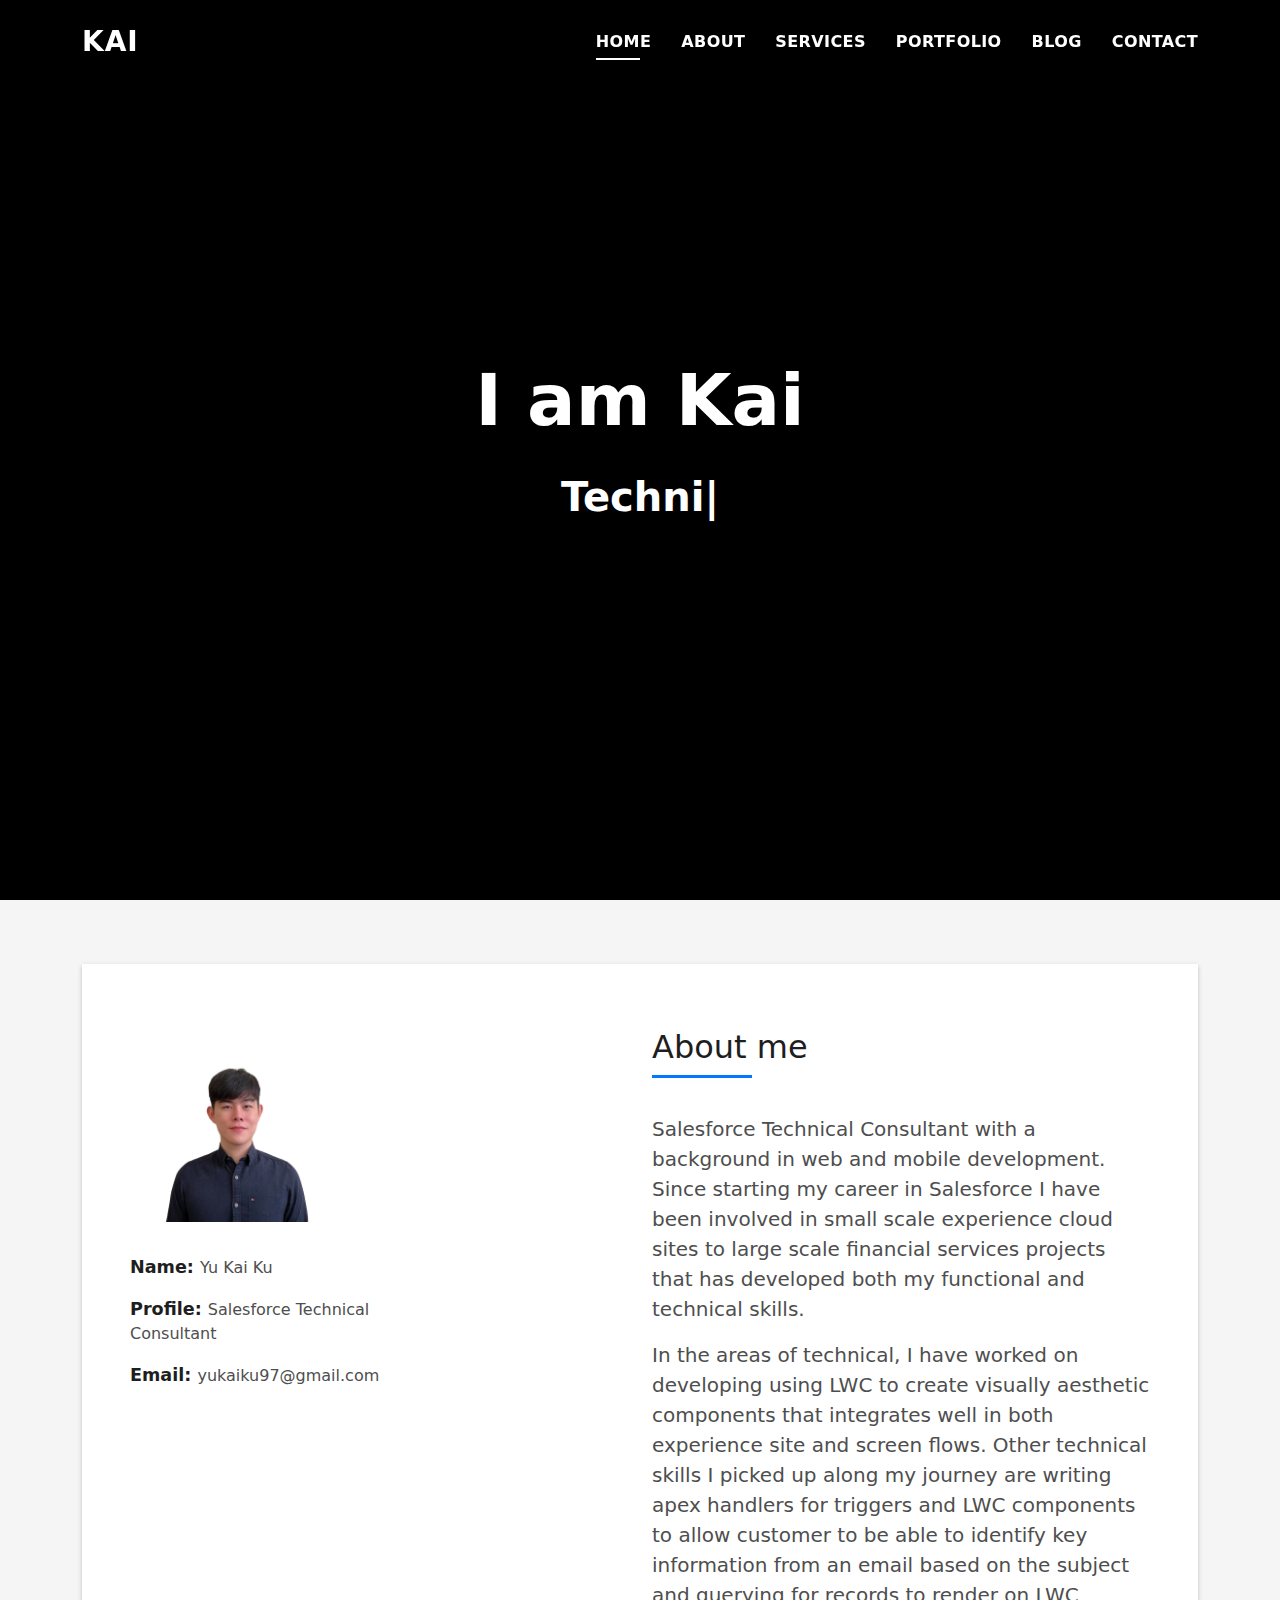
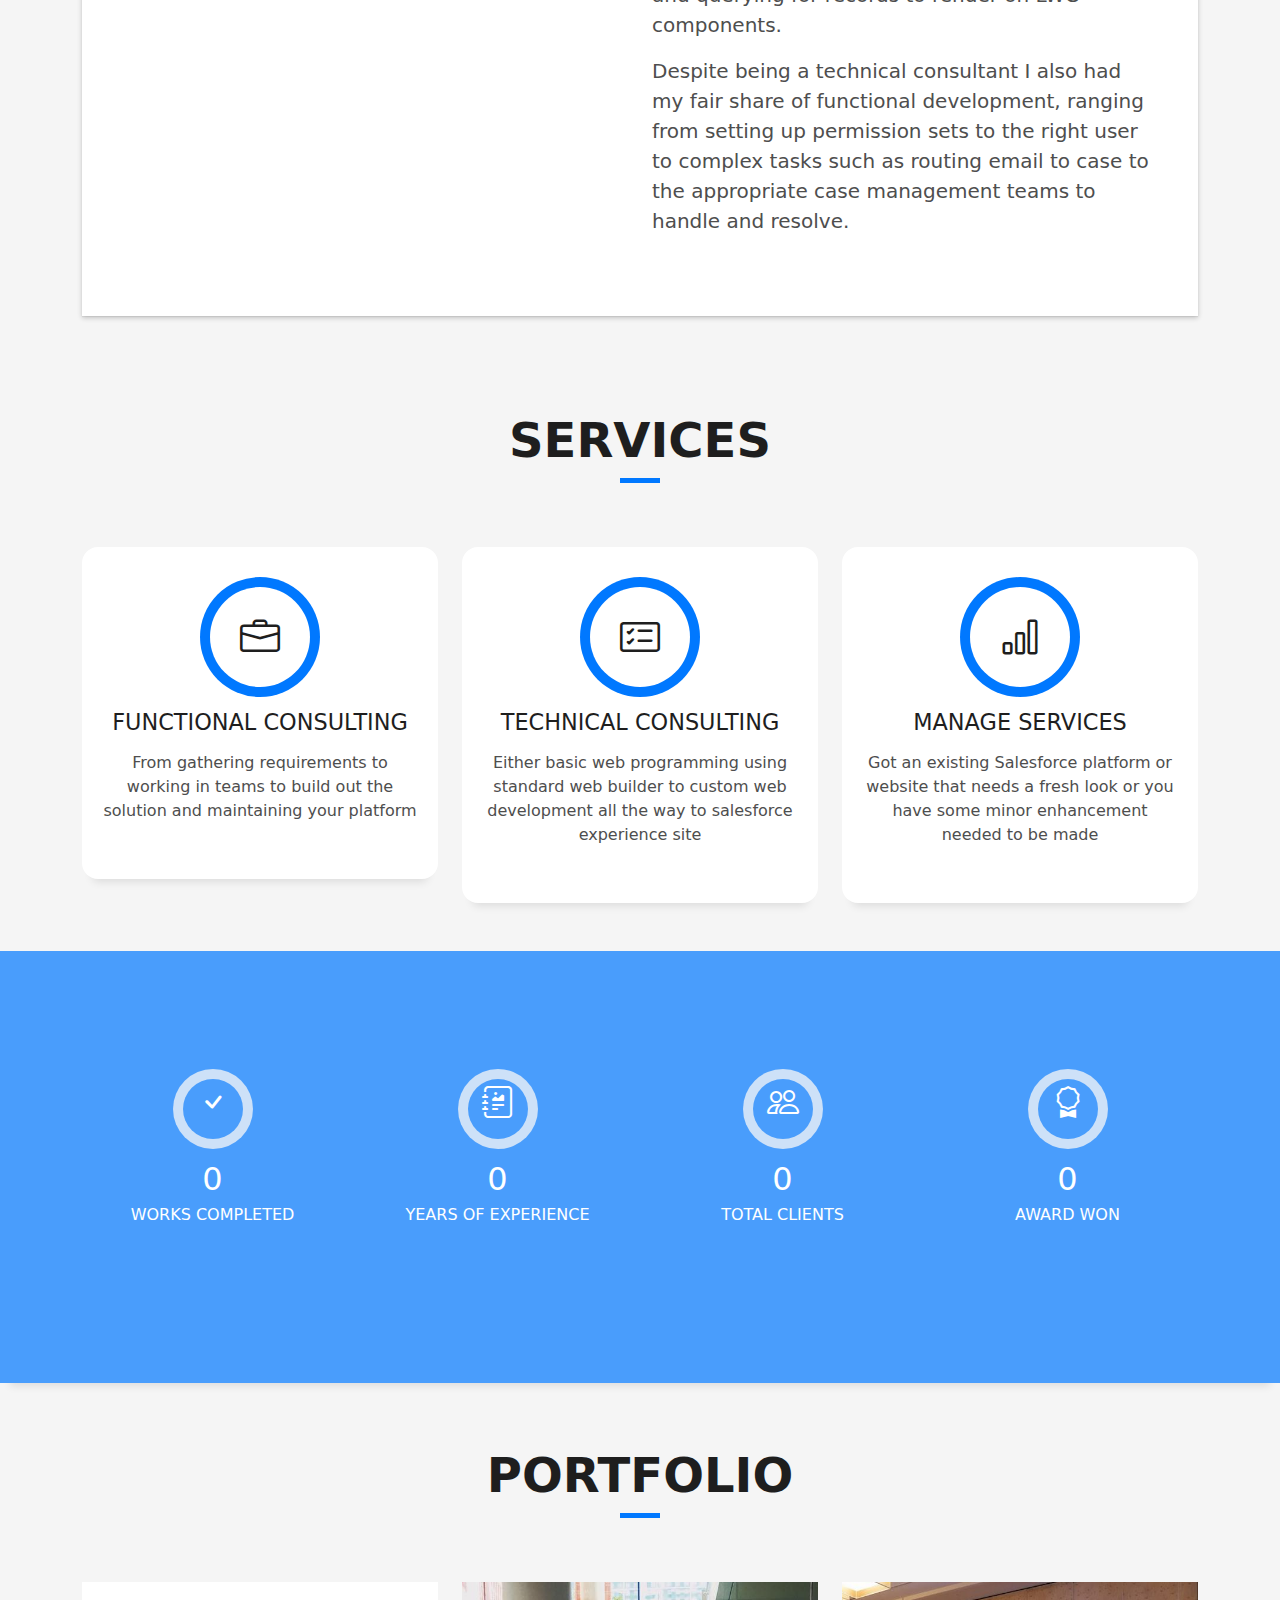
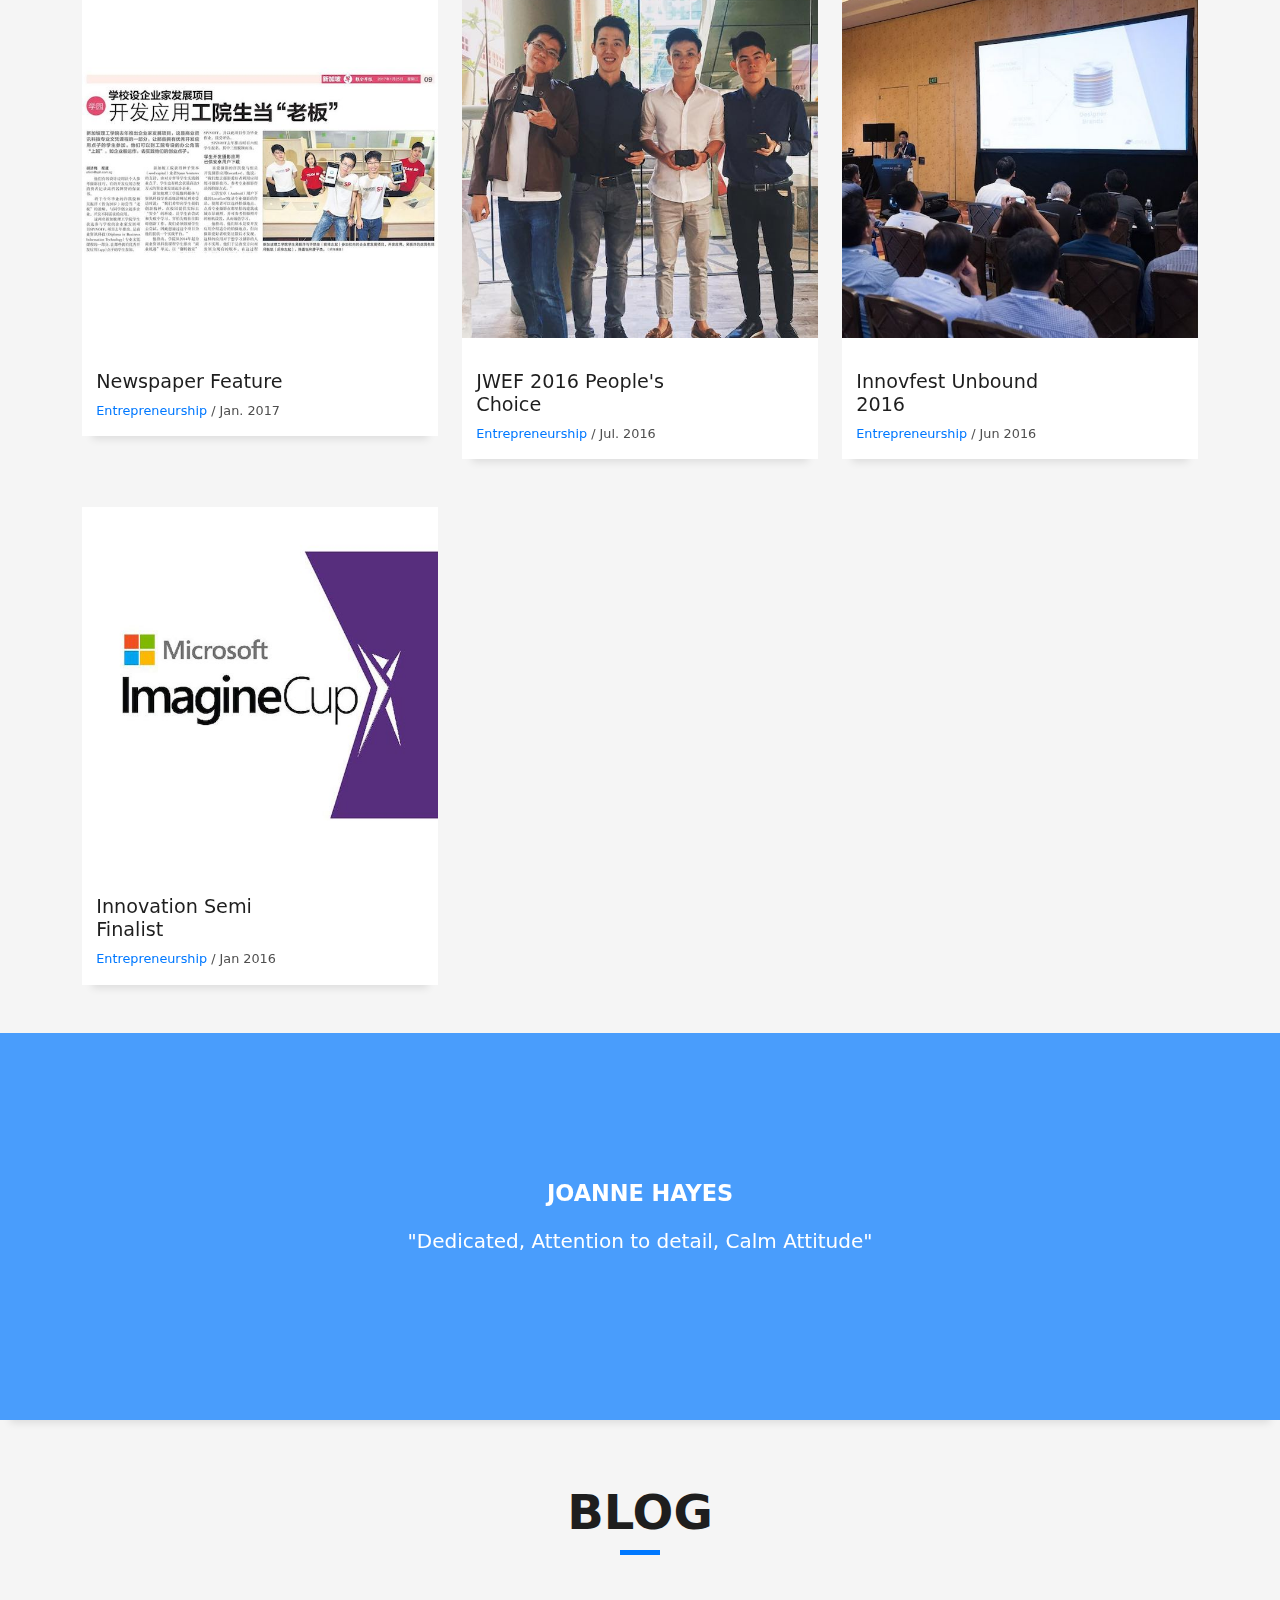
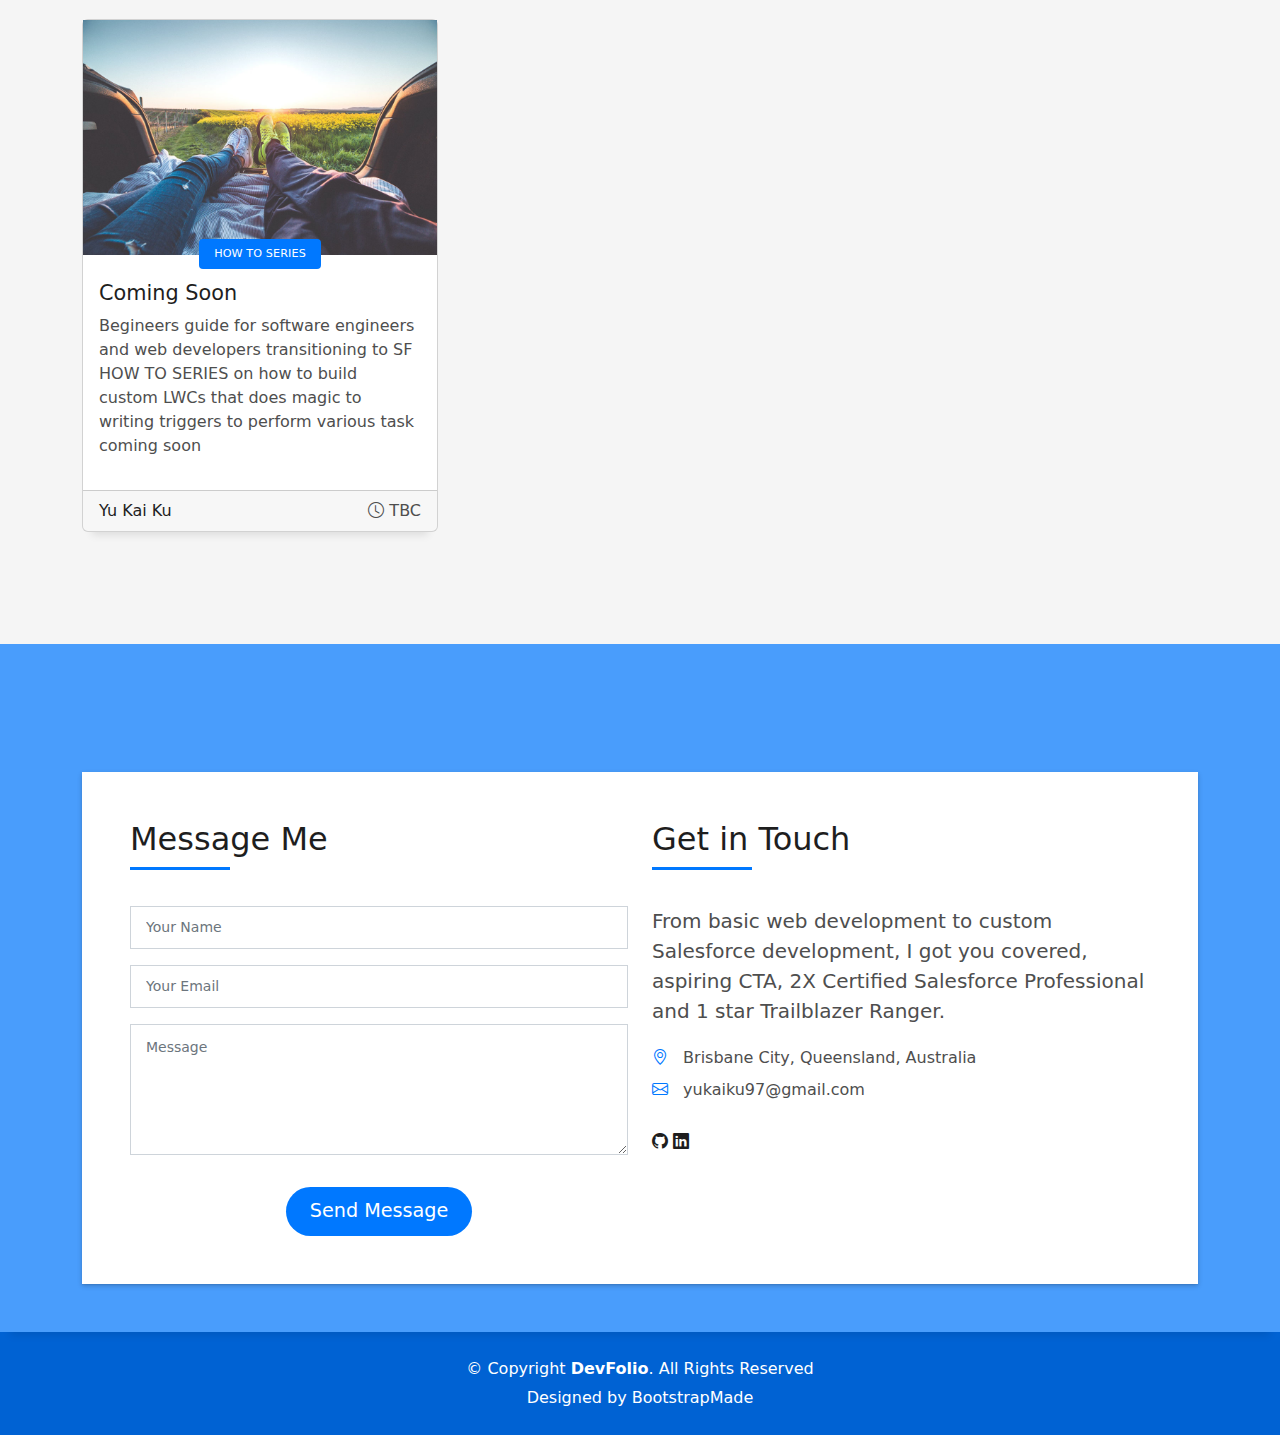
<file: index.html>
<!DOCTYPE html>
<html lang="en">

<head>
	<meta charset="utf-8">
	<meta content="width=device-width, initial-scale=1.0" name="viewport">

	<!-- Primary Meta Tags -->
	<title>YU KAI KU - Home</title>
	<meta name="title" content="YU KAI KU - Home">
	<meta name="description" content="Salesforce Technical Consultant | Apex | LWC | Flows | CICD">
	<meta name="keywords" content="Salesforce, Technical Consultant, Apex, Lwc, Flows, CICD portfolio, web developer, backend developer, front end developer, website designer, database management, database, SEO, search engine" />

	<!-- Open Graph / Facebook -->
	<meta property="og:site_name" content="YU KAI KU" />
	<meta property="og:type" content="website">
	<meta property="og:url" content="https://yukaiku.github.io/">
	<meta property="og:title" content="YU KAI KU - Home">
	<meta property="og:description" content="Salesforce Technical Consulant | Apex | LWC | Flows | CICD">
	<!-- <meta property="og:image" content=""> -->

	<!-- Twitter -->
	<meta property="twitter:card" content="summary_large_image">
	<meta property="twitter:url" content="https://yukaiku.github.io/">
	<meta property="twitter:title" content="YU KAI KU - Home">
	<meta property="twitter:description" content="Salesforce Technical Consulant | Apex | LWC | Flows | CICD">
	<!-- <meta property="twitter:image" content=""> -->


	<!-- Favicons -->
	<link href="images/Profile.png" rel="icon">
	<link href="assets/img/apple-touch-icon.png" rel="apple-touch-icon">

	<!-- Vendor CSS Files -->
	<link href="assets/vendor/bootstrap/css/bootstrap.min.css" rel="stylesheet">
	<link href="assets/vendor/bootstrap-icons/bootstrap-icons.css" rel="stylesheet">
	<link href="assets/vendor/glightbox/css/glightbox.min.css" rel="stylesheet">
	<link href="assets/vendor/swiper/swiper-bundle.min.css" rel="stylesheet">

	<!-- Template Main CSS File -->
	<link href="assets/css/style.css" rel="stylesheet">

	<!-- =======================================================
    * Template Name: DevFolio - v4.9.0
    * Template URL: https://bootstrapmade.com/devfolio-bootstrap-portfolio-html-template/
    * Author: BootstrapMade.com
    * License: https://bootstrapmade.com/license/
    ======================================================== -->
</head>

<body>

<!-- ======= Header ======= -->
<header id="header" class="fixed-top">
	<div class="container d-flex align-items-center justify-content-between">

		<h1 class="logo"><a href="index.html">KAI</a></h1>
		<!-- Uncomment below if you prefer to use an image logo -->
		<!-- <a href="index.html" class="logo"><img src="assets/img/logo.png" alt="" class="img-fluid"></a>-->

		<nav id="navbar" class="navbar">
			<ul>
				<li><a class="nav-link scrollto active" href="#hero">Home</a></li>
				<li><a class="nav-link scrollto" href="#about">About</a></li>
				<li><a class="nav-link scrollto" href="#services">Services</a></li>
				<li><a class="nav-link scrollto " href="#work">Portfolio</a></li>
				<li><a class="nav-link scrollto " href="#blog">Blog</a></li>
				<li><a class="nav-link scrollto" href="#contact">Contact</a></li>
			</ul>
			<i class="bi bi-list mobile-nav-toggle"></i>
		</nav><!-- .navbar -->

	</div>
</header><!-- End Header -->

<!-- ======= Hero Section ======= -->
<div id="hero" class="hero route bg-image" style="background-color: black">
	<div class="overlay-itro"></div>
	<div class="hero-content display-table">
		<div class="table-cell">
			<div class="container">
				<!--<p class="display-6 color-d">Hello, world!</p>-->
				<h1 class="hero-title mb-4">I am Kai</h1>
				<p class="hero-subtitle"><span class="typed" data-typed-items="Technical Consulting, Functional Consulting, Web Development, Mobile Development, I got you covered!"></span></p>
				<!-- <p class="pt-3"><a class="btn btn-primary btn js-scroll px-4" href="#about" role="button">Learn More</a></p> -->
			</div>
		</div>
	</div>
</div><!-- End Hero Section -->

<main id="main">

	<!-- ======= About Section ======= -->
	<section id="about" class="about-mf sect-pt4 route">
		<div class="container">
			<div class="row">
				<div class="col-sm-12">
					<div class="box-shadow-full">
						<div class="row">
							<div class="col-md-6">
								<div class="row">
									<div class="col-sm-6 col-md-5 align-content-center">
										<div class="about-img">
											<img src="images/Profile.png" class="img-fluid rounded b-shadow-a" alt="">
										</div>
									</div>
								</div>
								<div class="row">
									<div class="col-sm-6 col-md-7">
										<div class="about-info">
											<p><span class="title-s">Name: </span> <span>Yu Kai Ku</span></p>
											<p><span class="title-s">Profile: </span> <span>Salesforce Technical Consultant</span></p>
											<p><span class="title-s">Email: </span> <span>yukaiku97@gmail.com</span></p>
										</div>
									</div>
								</div>
							</div>
							<div class="col-md-6">
								<div class="about-me pt-4 pt-md-0">
									<div class="title-box-2">
										<h5 class="title-left">
											About me
										</h5>
									</div>
									<p class="lead">
										Salesforce Technical Consultant with a background in web and mobile development. Since starting my career in Salesforce
										I have been involved in small scale experience cloud sites to large scale financial services projects that has developed both my
										functional and technical skills.
									</p>
									<p class="lead">
										In the areas of technical, I have worked on developing using LWC to create visually aesthetic components that integrates well in both experience
										site and screen flows. Other technical skills I picked up along my journey are writing apex handlers for triggers and LWC components to allow
										customer to be able to identify key information from an email based on the subject and querying for records to render on LWC components.
									</p>
									<p class="lead">
										Despite being a technical consultant I also had my fair share of functional development, ranging from setting up permission sets to the right user to
										complex tasks such as routing email to case to the appropriate case management teams to handle and resolve.
									</p>
								</div>
							</div>
						</div>
					</div>
				</div>
			</div>
		</div>
	</section><!-- End About Section -->

	<!-- ======= Services Section ======= -->
	<section id="services" class="services-mf pt-5 route">
		<div class="container">
			<div class="row">
				<div class="col-sm-12">
					<div class="title-box text-center">
						<h3 class="title-a">
							Services
						</h3>
						<div class="line-mf"></div>
					</div>
				</div>
			</div>
			<div class="row">
				<div class="col-md-4">
					<div class="service-box">
						<div class="service-ico">
							<span class="ico-circle"><i class="bi bi-briefcase"></i></span>
						</div>
						<div class="service-content">
							<h2 class="s-title">Functional Consulting</h2>
							<p class="s-description text-center">
								From gathering requirements to working in teams to build out the solution and maintaining your platform
							</p>
						</div>
					</div>
				</div>
				<div class="col-md-4">
					<div class="service-box">
						<div class="service-ico">
							<span class="ico-circle"><i class="bi bi-card-checklist"></i></span>
						</div>
						<div class="service-content">
							<h2 class="s-title">Technical Consulting</h2>
							<p class="s-description text-center">
								Either basic web programming using standard web builder to custom web development all the way to salesforce experience site
							</p>
						</div>
					</div>
				</div>
				<div class="col-md-4">
					<div class="service-box">
						<div class="service-ico">
							<span class="ico-circle"><i class="bi bi-bar-chart"></i></span>
						</div>
						<div class="service-content">
							<h2 class="s-title">Manage Services</h2>
							<p class="s-description text-center">
								Got an existing Salesforce platform or website that needs a fresh look or you have some minor enhancement needed to be made
							</p>
						</div>
					</div>
				</div>
			</div>
		</div>
	</section><!-- End Services Section -->

	<!-- ======= Counter Section ======= -->
	<div class="section-counter paralax-mf bg-image" style="background-image: url(assets/img/counters-bg.jpg)">
		<div class="overlay-mf"></div>
		<div class="container position-relative">
			<div class="row">
				<div class="col-sm-3 col-lg-3">
					<div class="counter-box counter-box pt-4 pt-md-0">
						<div class="counter-ico">
							<span class="ico-circle"><i class="bi bi-check"></i></span>
						</div>
						<div class="counter-num">
							<p data-purecounter-start="0" data-purecounter-end="5" data-purecounter-duration="1" class="counter purecounter"></p>
							<span class="counter-text">WORKS COMPLETED</span>
						</div>
					</div>
				</div>
				<div class="col-sm-3 col-lg-3">
					<div class="counter-box pt-4 pt-md-0">
						<div class="counter-ico">
							<span class="ico-circle"><i class="bi bi-journal-richtext"></i></span>
						</div>
						<div class="counter-num">
							<p data-purecounter-start="0" data-purecounter-end="9" data-purecounter-duration="1" class="counter purecounter"></p>
							<span class="counter-text">YEARS OF EXPERIENCE</span>
						</div>
					</div>
				</div>
				<div class="col-sm-3 col-lg-3">
					<div class="counter-box pt-4 pt-md-0">
						<div class="counter-ico">
							<span class="ico-circle"><i class="bi bi-people"></i></span>
						</div>
						<div class="counter-num">
							<p data-purecounter-start="0" data-purecounter-end="7" data-purecounter-duration="1" class="counter purecounter"></p>
							<span class="counter-text">TOTAL CLIENTS</span>
						</div>
					</div>
				</div>
				<div class="col-sm-3 col-lg-3">
					<div class="counter-box pt-4 pt-md-0">
						<div class="counter-ico">
							<span class="ico-circle"><i class="bi bi-award"></i></span>
						</div>
						<div class="counter-num">
							<p data-purecounter-start="0" data-purecounter-end="2" data-purecounter-duration="1" class="counter purecounter"></p>
							<span class="counter-text">AWARD WON</span>
						</div>
					</div>
				</div>
			</div>
		</div>
	</div><!-- End Counter Section -->

	<!-- ======= Portfolio Section ======= -->
	<section id="work" class="portfolio-mf sect-pt4 route">
		<div class="container">
			<div class="row">
				<div class="col-sm-12">
					<div class="title-box text-center">
						<h3 class="title-a">
							Portfolio
						</h3>
						<div class="line-mf"></div>
					</div>
				</div>
			</div>
			<div class="row">
				<div class="col-md-4">
					<div class="work-box">
						<a href="images/Lianhe%20Zhaobao%202016.jpg" data-gallery="portfolioGallery" class="portfolio-lightbox">
							<div class="work-img">
								<img src="images/Lianhe%20Zhaobao%202016.jpg" alt="Newspaper feature" class="img-fluid">
							</div>
						</a>
						<div class="work-content">
							<div class="row">
								<div class="col-sm-8">
									<h2 class="w-title">Newspaper Feature</h2>
									<div class="w-more">
										<span class="w-ctegory">Entrepreneurship</span> / <span class="w-date">Jan. 2017</span>
									</div>
								</div>
							</div>
						</div>
					</div>
				</div>
				<div class="col-md-4">
					<div class="work-box">
						<a href="images/JWEF2016.jpg" data-gallery="portfolioGallery" class="portfolio-lightbox">
							<div class="work-img">
								<img src="images/JWEF2016.jpg" alt="Junior World Entrepreneurship Forum" class="img-fluid">
							</div>
						</a>
						<div class="work-content">
							<div class="row">
								<div class="col-sm-8">
									<h2 class="w-title">JWEF 2016 People's Choice</h2>
									<div class="w-more">
										<span class="w-ctegory">Entrepreneurship</span> / <span class="w-date">Jul. 2016</span>
									</div>
								</div>
							</div>
						</div>
					</div>
				</div>
				<div class="col-md-4">
					<div class="work-box">
						<a href="images/InnovFest%20Unbound.jpg" data-gallery="portfolioGallery" class="portfolio-lightbox">
							<div class="work-img">
								<img src="images/InnovFest%20Unbound.jpg" alt="InnovFest nbound" class="img-fluid">
							</div>
						</a>
						<div class="work-content">
							<div class="row">
								<div class="col-sm-8">
									<h2 class="w-title">Innovfest Unbound 2016</h2>
									<div class="w-more">
										<span class="w-ctegory">Entrepreneurship</span> / <span class="w-date">Jun 2016</span>
									</div>
								</div>
							</div>
						</div>
					</div>
				</div>
				<div class="col-md-4">
					<div class="work-box">
						<a href="images/ImagineCup.jpg" data-gallery="portfolioGallery" class="portfolio-lightbox">
							<div class="work-img">
								<img src="images/ImagineCup.jpg" alt="Imagine Cup Microsoft" class="img-fluid">
							</div>
						</a>
						<div class="work-content">
							<div class="row">
								<div class="col-sm-8">
									<h2 class="w-title">Innovation Semi Finalist</h2>
									<div class="w-more">
										<span class="w-ctegory">Entrepreneurship</span> / <span class="w-date">Jan 2016</span>
									</div>
								</div>
							</div>
						</div>
					</div>
				</div>

			</div>
		</div>
	</section><!-- End Portfolio Section -->

	<!-- ======= Testimonials Section ======= -->
	<div class="testimonials paralax-mf bg-image" style="background-image: url(assets/img/overlay-bg.jpg)">
		<div class="overlay-mf"></div>
		<div class="container">
			<div class="row">
				<div class="col-md-12">

					<div class="testimonials-slider swiper" data-aos="fade-up" data-aos-delay="100">
						<div class="swiper-wrapper">

							<div class="swiper-slide">
								<div class="testimonial-box">
									<div class="author-test">
										<span class="author">Joanne Hayes</span>
									</div>
									<div class="content-test">
										<p class="description lead">
											"Dedicated, Attention to detail, Calm Attitude"
										</p>
									</div>
								</div>
							</div><!-- End testimonial item -->

						</div>
						<div class="swiper-pagination"></div>
					</div>

					<!-- <div id="testimonial-mf" class="owl-carousel owl-theme">

                </div> -->
				</div>
			</div>
		</div>
	</div><!-- End Testimonials Section -->

	<!-- ======= Blog Section ======= -->
	<section id="blog" class="blog-mf sect-pt4 route">
		<div class="container">
			<div class="row">
				<div class="col-sm-12">
					<div class="title-box text-center">
						<h3 class="title-a">
							Blog
						</h3>
						<div class="line-mf"></div>
					</div>
				</div>
			</div>
			<div class="row">
				<div class="col-md-4">
					<div class="card card-blog">
						<div class="card-img">
							<a href="blog-single.html"><img src="assets/img/post-1.jpg" alt="" class="img-fluid"></a>
						</div>
						<div class="card-body">
							<div class="card-category-box">
								<div class="card-category">
									<h6 class="category">How To Series</h6>
								</div>
							</div>
							<h3 class="card-title"><a href="">Coming Soon</a></h3>
							<p class="card-description">
								Begineers guide for software engineers and web developers transitioning to SF<br/>
								HOW TO SERIES on how to build custom LWCs that does magic to writing triggers to perform various task coming soon
							</p>
						</div>
						<div class="card-footer">
							<div class="post-author">
								<a href="#">
									<span class="author">Yu Kai Ku</span>
								</a>
							</div>
							<div class="post-date">
								<span class="bi bi-clock"></span> TBC
							</div>
						</div>
					</div>
				</div>
			</div>
		</div>
	</section><!-- End Blog Section -->

	<!-- ======= Contact Section ======= -->
	<section id="contact" class="paralax-mf footer-paralax bg-image sect-mt4 route" style="background-image: url(assets/img/overlay-bg.jpg)">
		<div class="overlay-mf"></div>
		<div class="container">
			<div class="row">
				<div class="col-sm-12">
					<div class="contact-mf">
						<div id="contact" class="box-shadow-full">
							<div class="row">
								<div class="col-md-6">
									<div class="title-box-2">
										<h5 class="title-left">
											Message Me
										</h5>
									</div>
									<div>
										<form action="https://formspree.io/f/myyljroy" method="post" role="form" class="php-email-form">
											<div class="row">
												<div class="col-md-12 mb-3">
													<div class="form-group">
														<input type="text" name="name" class="form-control" id="name" placeholder="Your Name" required>
													</div>
												</div>
												<div class="col-md-12 mb-3">
													<div class="form-group">
														<input type="email" class="form-control" name="email" id="email" placeholder="Your Email" required>
													</div>
												</div>
												<div class="col-md-12">
													<div class="form-group">
														<textarea class="form-control" name="message" rows="5" placeholder="Message" required></textarea>
													</div>
												</div>
												<div class="col-md-12 text-center my-3">
												</div>
												<div class="col-md-12 text-center">
													<button type="submit" class="button button-a button-big button-rouded">Send Message</button>
												</div>
											</div>
										</form>
									</div>
								</div>
								<div class="col-md-6">
									<div class="title-box-2 pt-4 pt-md-0">
										<h5 class="title-left">
											Get in Touch
										</h5>
									</div>
									<div class="more-info">
										<p class="lead">
											From basic web development to custom Salesforce development, I got you covered, aspiring CTA,
											2X Certified Salesforce Professional and 1 star Trailblazer Ranger.
										</p>
										<ul class="list-ico">
											<li><span class="bi bi-geo-alt"></span> Brisbane City, Queensland, Australia</li>
											<li><span class="bi bi-envelope"></span> yukaiku97@gmail.com</li>
										</ul>
									</div>
									<div class="socials">
										<ul>
											<li><a href="https://github.com/yukaiku"><i class="bi bi-github"></i></span></a></li>
											<li><a href="https://www.linkedin.com/in/kuyukai/"><i class="bi bi-linkedin"></i></span></a></li>
										</ul>
									</div>
								</div>
							</div>
						</div>
					</div>
				</div>
			</div>
		</div>
	</section><!-- End Contact Section -->

</main><!-- End #main -->

<!-- ======= Footer ======= -->
<footer>
	<div class="container">
		<div class="row">
			<div class="col-sm-12">
				<div class="copyright-box">
					<p class="copyright">&copy; Copyright <strong>DevFolio</strong>. All Rights Reserved</p>
					<div class="credits">
						<!--
                        All the links in the footer should remain intact.
                        You can delete the links only if you purchased the pro version.
                        Licensing information: https://bootstrapmade.com/license/
                        Purchase the pro version with working PHP/AJAX contact form: https://bootstrapmade.com/buy/?theme=DevFolio
                      -->
						Designed by <a href="https://bootstrapmade.com/">BootstrapMade</a>
					</div>
				</div>
			</div>
		</div>
	</div>
</footer><!-- End  Footer -->

<div id="preloader"></div>
<a href="#" class="back-to-top d-flex align-items-center justify-content-center"><i class="bi bi-arrow-up-short"></i></a>

<!-- Vendor JS Files -->
<script src="assets/vendor/purecounter/purecounter_vanilla.js"></script>
<script src="assets/vendor/bootstrap/js/bootstrap.bundle.min.js"></script>
<script src="assets/vendor/glightbox/js/glightbox.min.js"></script>
<script src="assets/vendor/swiper/swiper-bundle.min.js"></script>
<script src="assets/vendor/typed.js/typed.min.js"></script>
<script src="assets/vendor/php-email-form/validate.js"></script>

<!-- Template Main JS File -->
<script src="assets/js/main.js"></script>

</body>

</html>
</file>
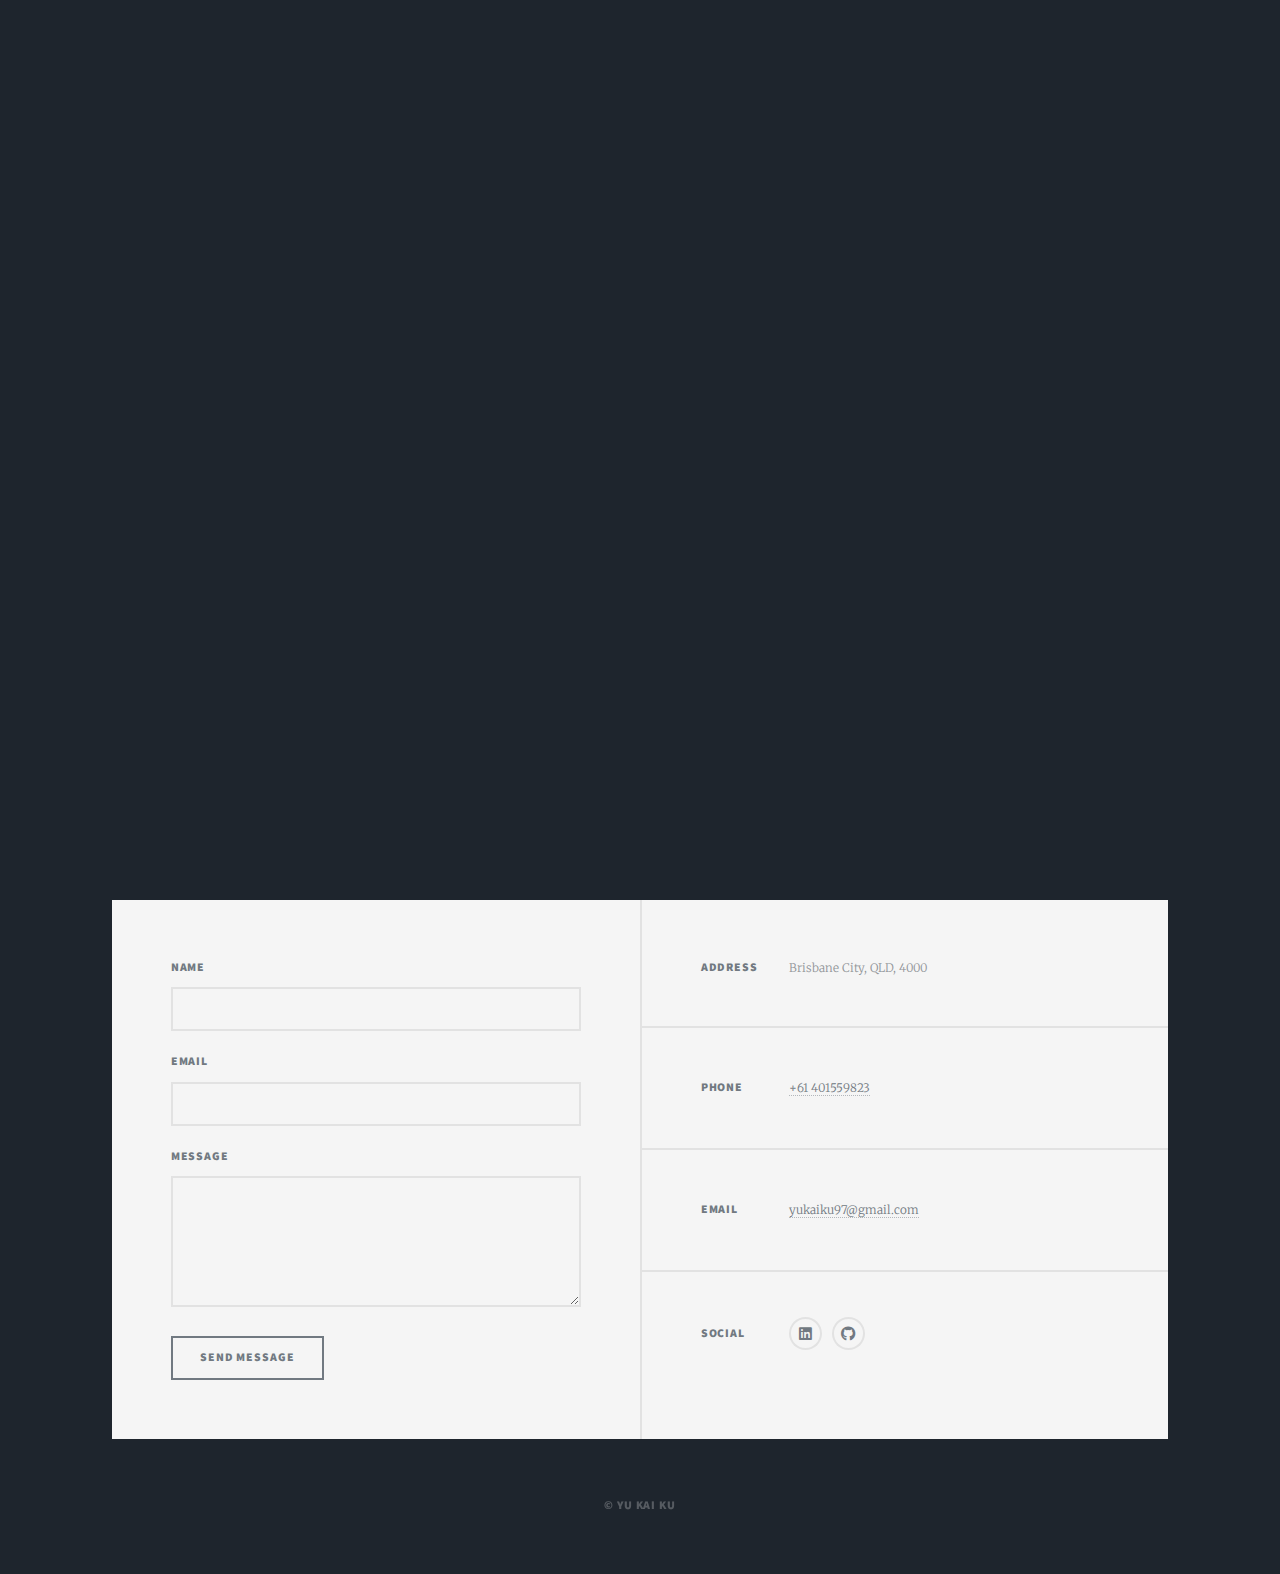
<file: contact.html>
<!DOCTYPE HTML>
<!--
	Yu Kai Ku Portfolio Github Pages
-->
<html>
	<head>
		<title>Contact Me - YU KAI KU</title><meta property="og:site_name" content="YU KAI KU" />
		<meta property="og:title" content="Contact Me" />
		<meta property="og:description" content="Contact Page" />
		<meta name="description" content="Contact Page" />
		<meta charset="utf-8" />
		<meta name="viewport" content="width=device-width, initial-scale=1, user-scalable=no" />
		<link rel="stylesheet" href="assets/css/main.css" />
		<noscript><link rel="stylesheet" href="assets/css/noscript.css" /></noscript>

		<!-- Global site tag (gtag.js) - Google Analytics -->
		<script async src="https://www.googletagmanager.com/gtag/js?id=G-VQER0RQDDZ"></script>
		<script>
		window.dataLayer = window.dataLayer || [];
		function gtag(){dataLayer.push(arguments);}
		gtag('js', new Date());

		gtag('config', 'G-VQER0RQDDZ');
		</script>
	</head>
	<body class="is-preload">

		<!-- Wrapper -->
			<div id="wrapper" class="fade-in">

				<!-- Intro -->
					<div id="intro">
						<h1>Yu Kai Ku</h1>
						<p>Developer | Database Designer | Search Engine Optimiser</p>
						<ul class="actions">
							<li><a href="#header" class="button icon solid solo fa-arrow-down scrolly">Continue</a></li>
						</ul>
					</div>

				<!-- Header -->
					<header id="header">
						<a href="index.html" class="logo">Yu Kai Ku</a>
					</header>

				<!-- Nav -->
					<nav id="nav">
						<ul class="links">
							<li><a href="index.html">Home</a></li>
							<li><a href="myworks.html">My Works</a></li>
							<li class="active"><a href="contact.html">Contact Me</a></li>
						</ul>
						<ul class="icons">
							<li><a href="https://www.linkedin.com/in/kuyukai/" class="icon brands fa-linkedin" target="_blank"><span class="label">Linkedin</span></a></li>
							<li><a href="https://github.com/yukaiku" class="icon brands fa-github" target="_blank"><span class="label">GitHub</span></a></li>
						</ul>
					</nav>

				<!-- Main -->

				<!-- Footer -->
					<footer id="footer">
						<section>
							<form method="post" action="https://formspree.io/f/myyljroy">
								<div class="fields">
									<div class="field">
										<label for="name">Name</label>
										<input type="text" name="name" id="name" />
									</div>
									<div class="field">
										<label for="email">Email</label>
										<input type="text" name="email" id="email" />
									</div>
									<div class="field">
										<label for="message">Message</label>
										<textarea name="message" id="message" rows="3"></textarea>
									</div>
								</div>
								<ul class="actions">
									<li><input type="submit" value="Send Message" /></li>
								</ul>
							</form>
						</section>
						<section class="split contact">
							<section class="alt">
								<h3>Address</h3>
								<p>Brisbane City, QLD, 4000</p>
							</section>
							<section>
								<h3>Phone</h3>
								<p><a href="tel:+61 401559823">+61 401559823</a></p>
							</section>
							<section>
								<h3>Email</h3>
								<p><a href="mailto:yukaiku97@gmail.com?subject=Mail from Portfolio">yukaiku97@gmail.com</a></p>
							</section>
							<section>
								<h3>Social</h3>
								<ul class="icons alt">
									<li><a href="https://www.linkedin.com/in/kuyukai/" class="icon brands alt fa-linkedin" target="_blank"><span class="label">Linkedin</span></a></li>
									<li><a href="https://github.com/yukaiku" class="icon brands alt fa-github" target="_blank"><span class="label">Github</span></a></li>
								</ul>
							</section>
						</section>
					</footer>

				<!-- Copyright -->
					<div id="copyright">
						<ul><li>&copy; Yu Kai Ku</li></ul>
					</div>

			</div>

		<!-- Scripts -->
			<script src="assets/js/jquery.min.js"></script>
			<script src="assets/js/jquery.scrollex.min.js"></script>
			<script src="assets/js/jquery.scrolly.min.js"></script>
			<script src="assets/js/browser.min.js"></script>
			<script src="assets/js/breakpoints.min.js"></script>
			<script src="assets/js/util.js"></script>
			<script src="assets/js/main.js"></script>

	</body>
</html>
</file>
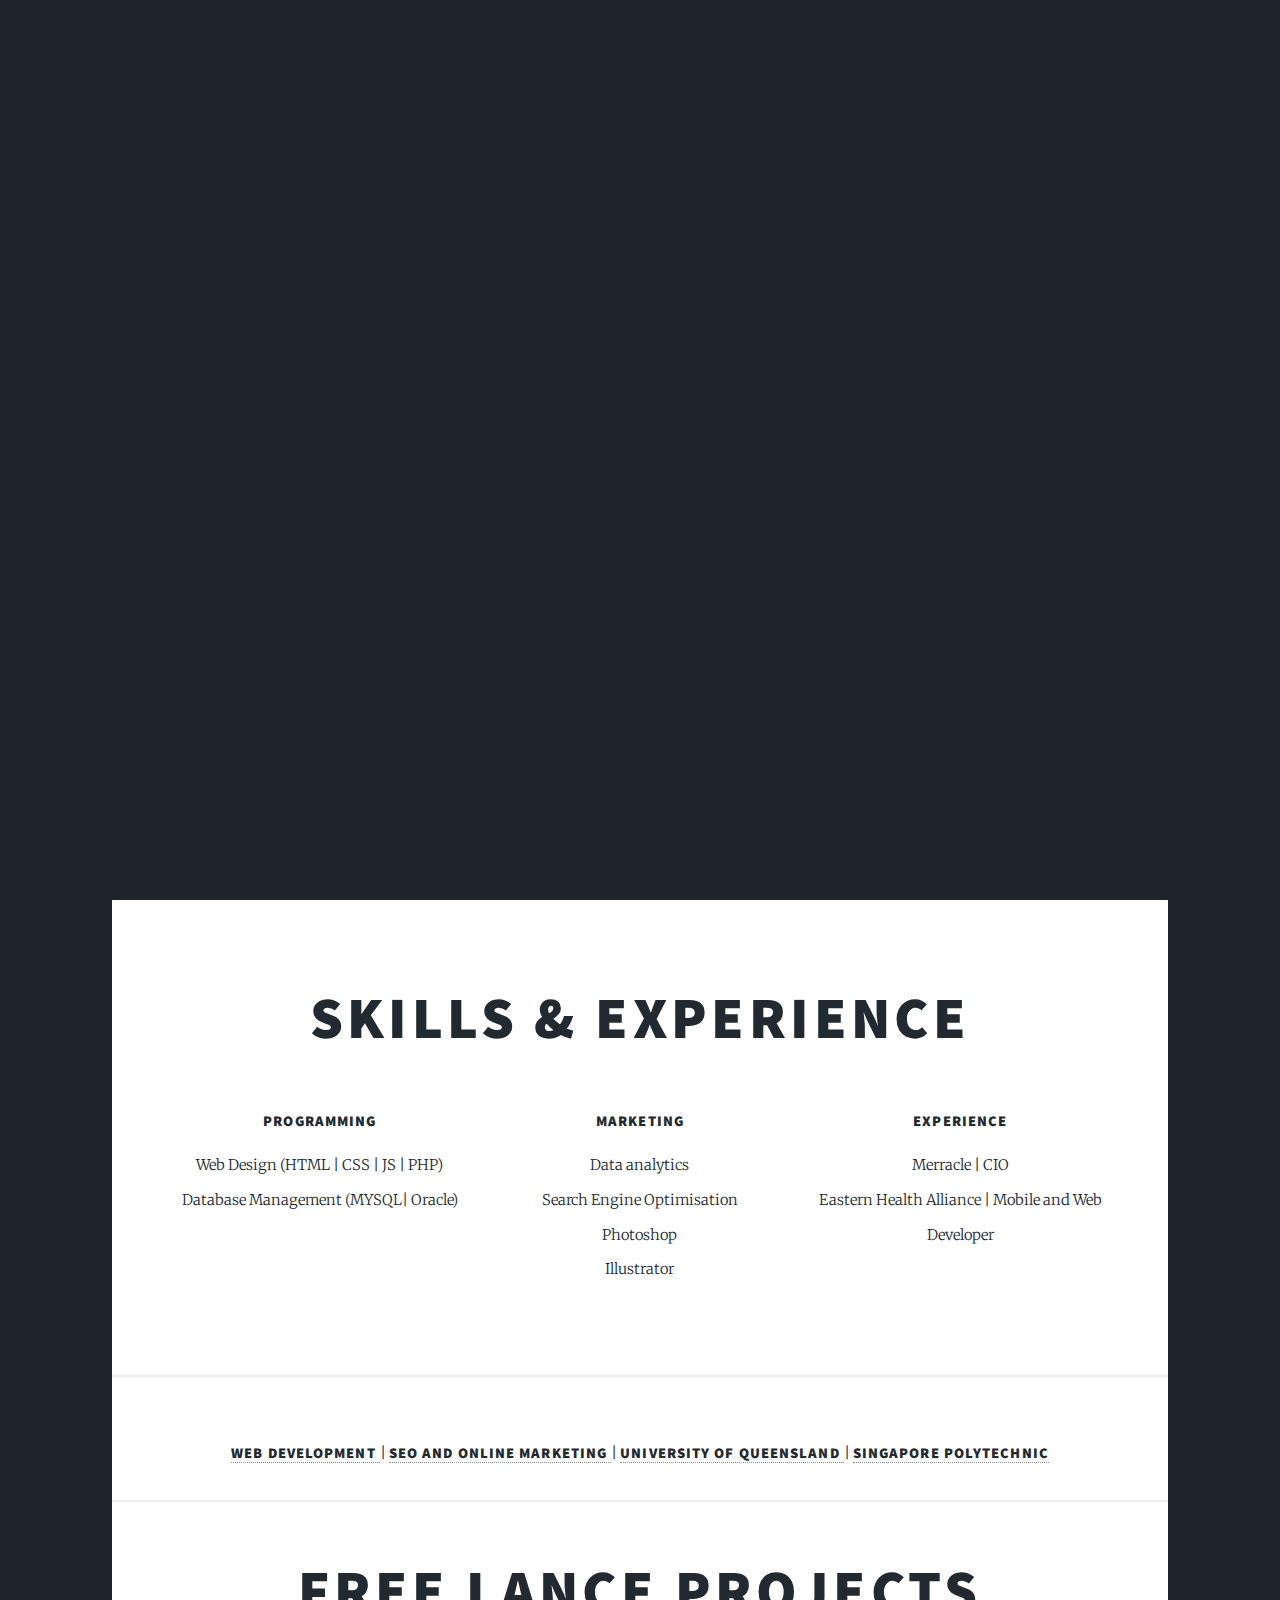
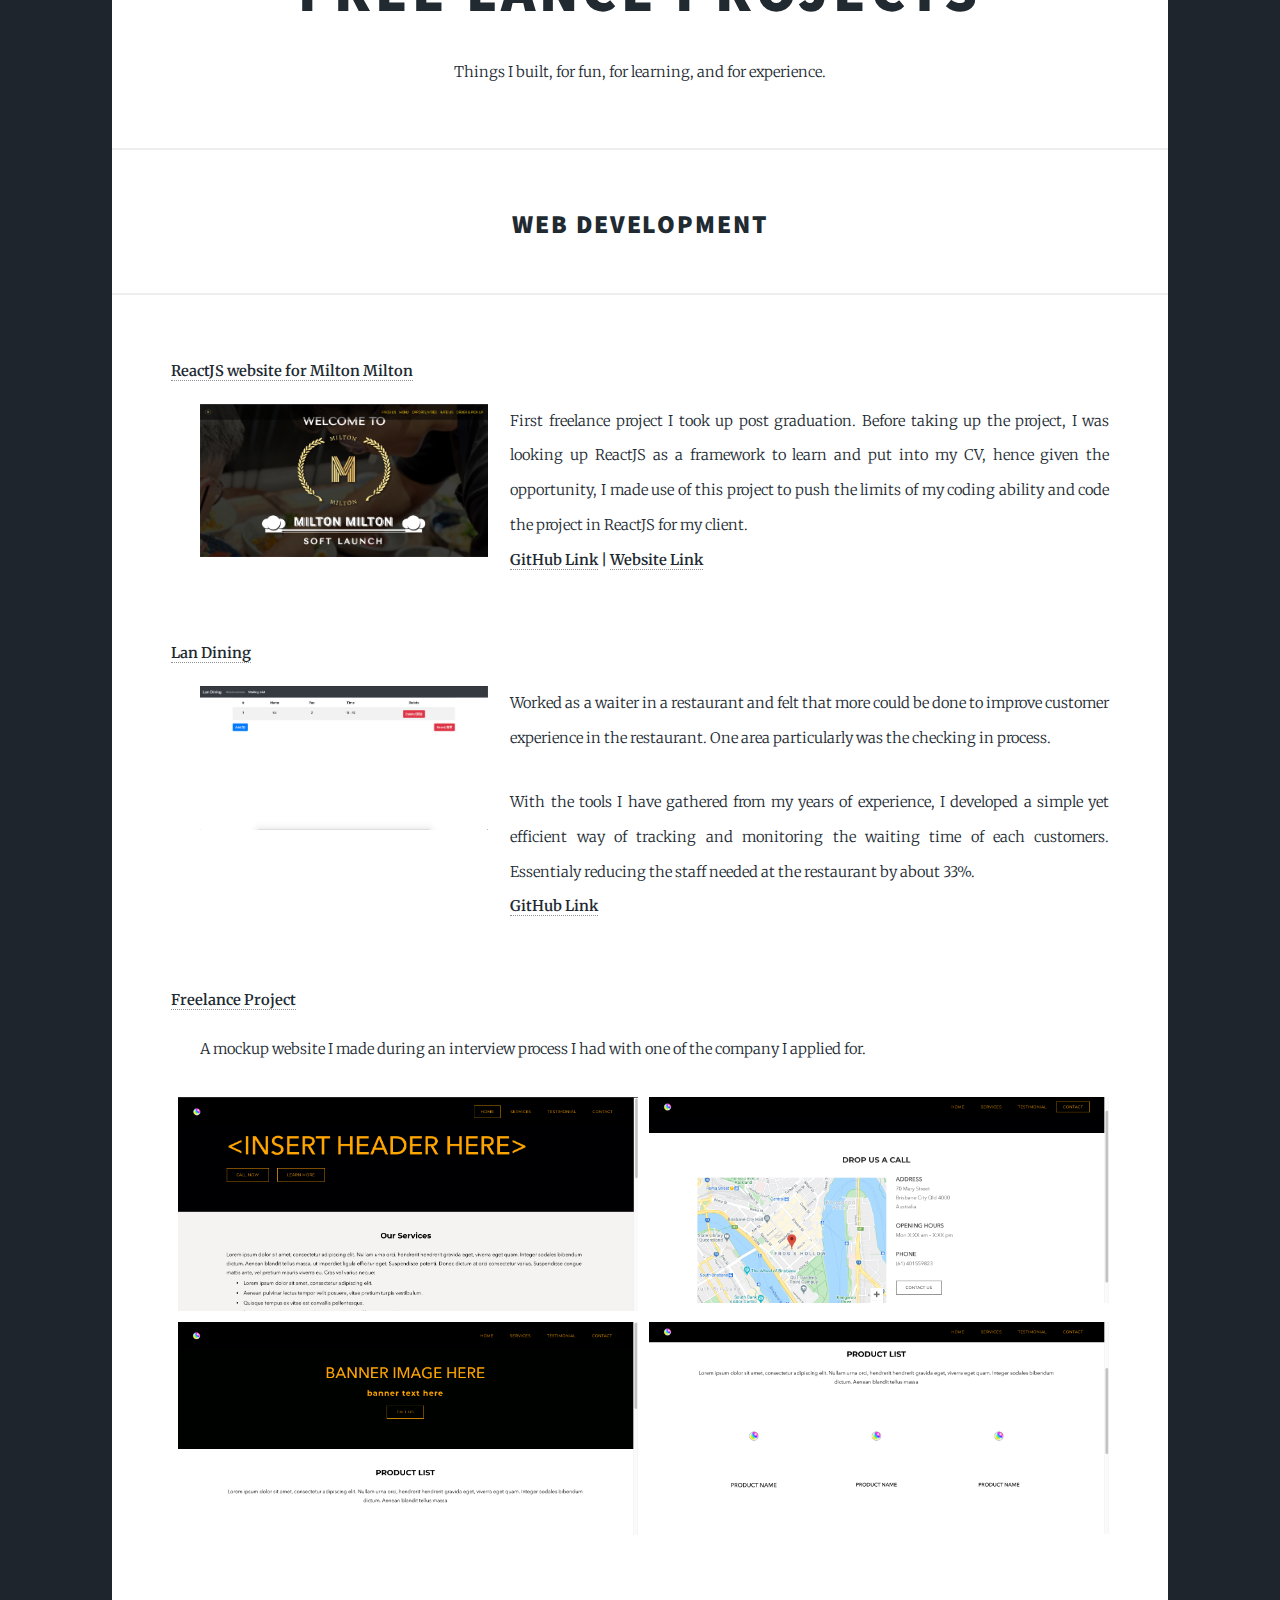
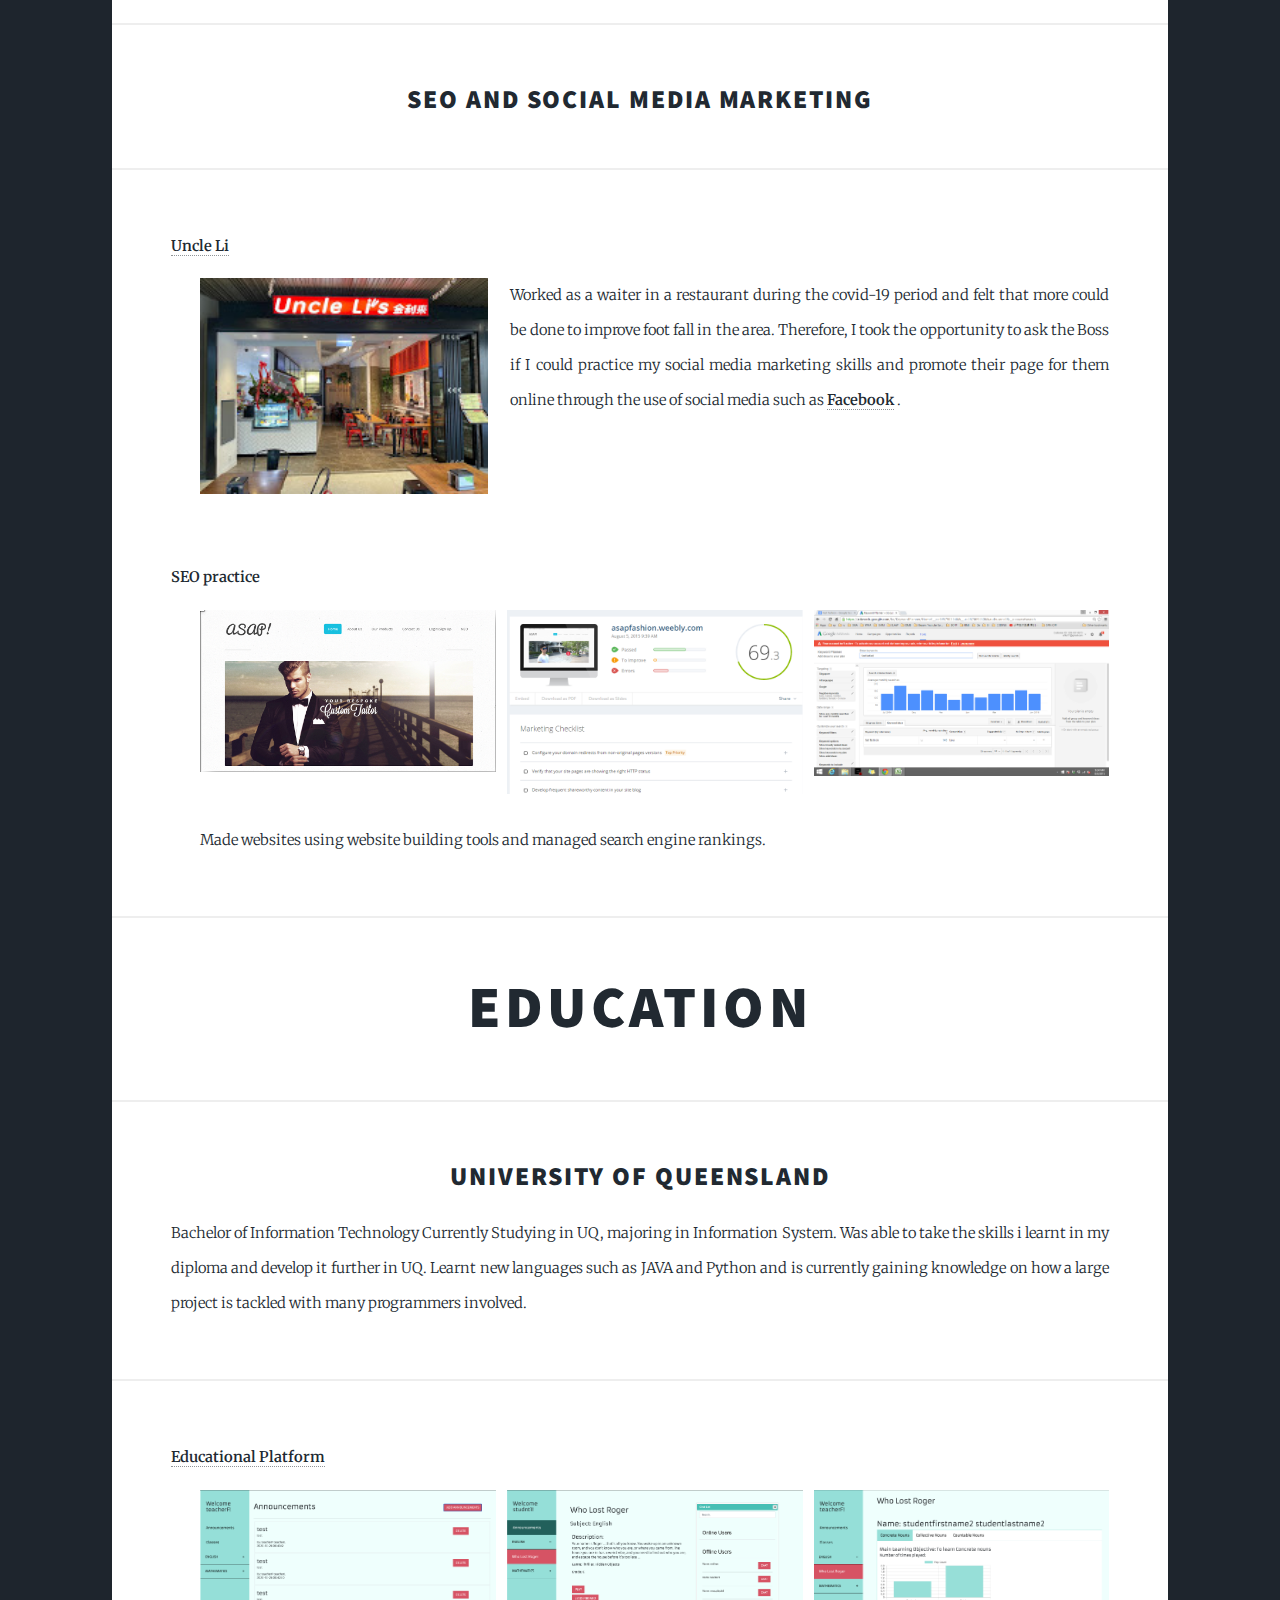
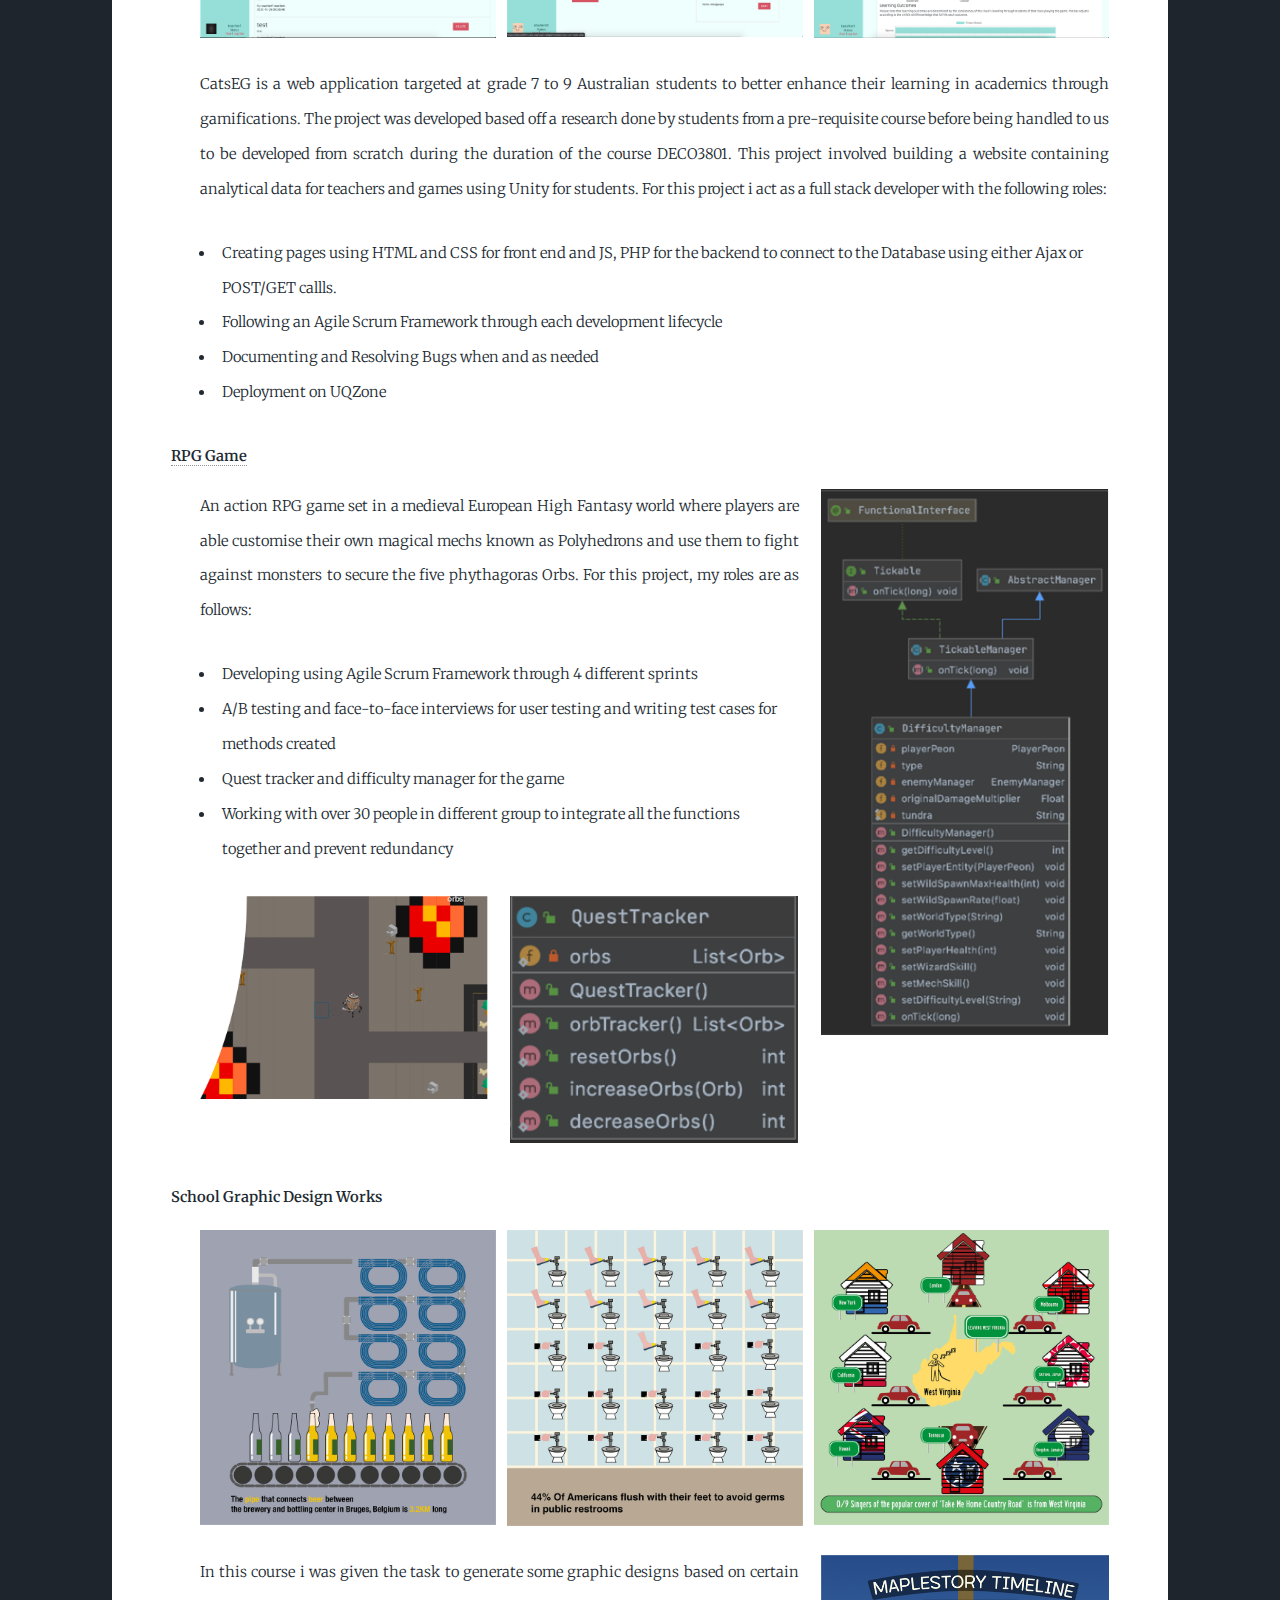
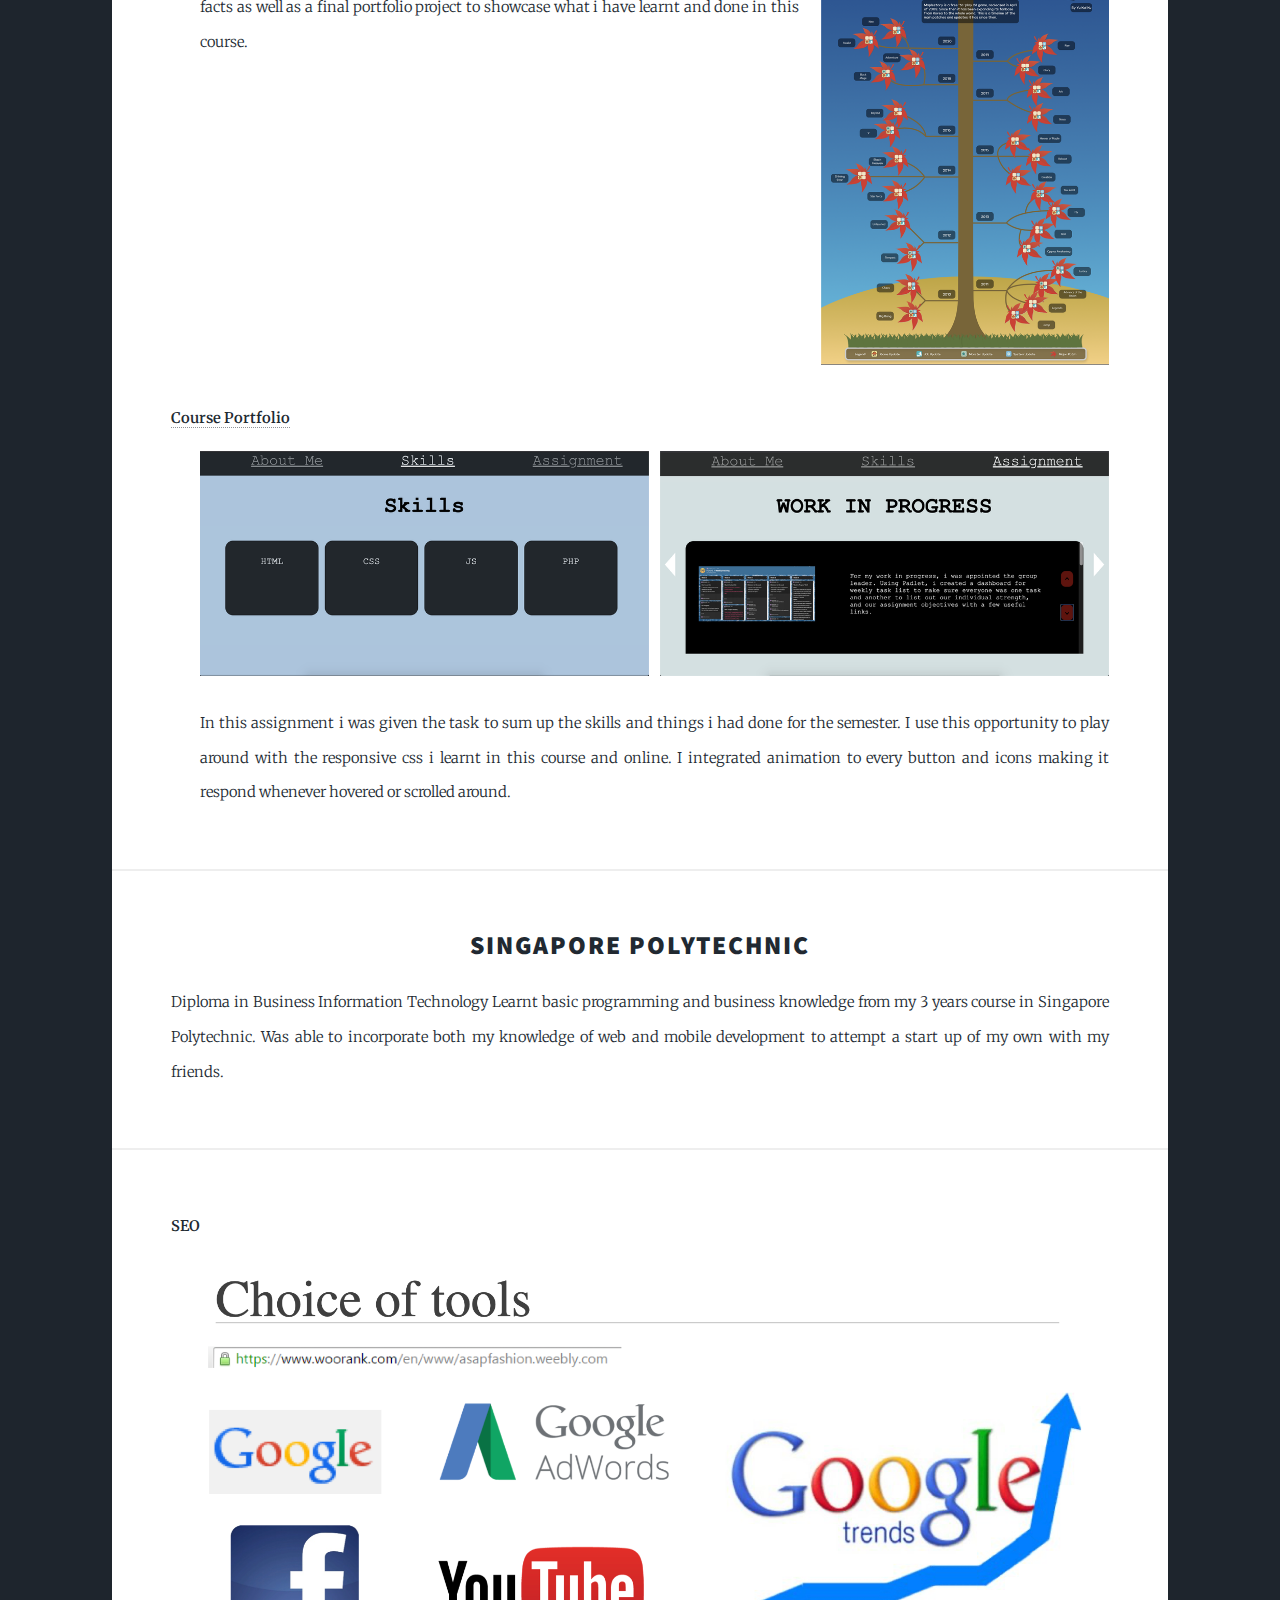
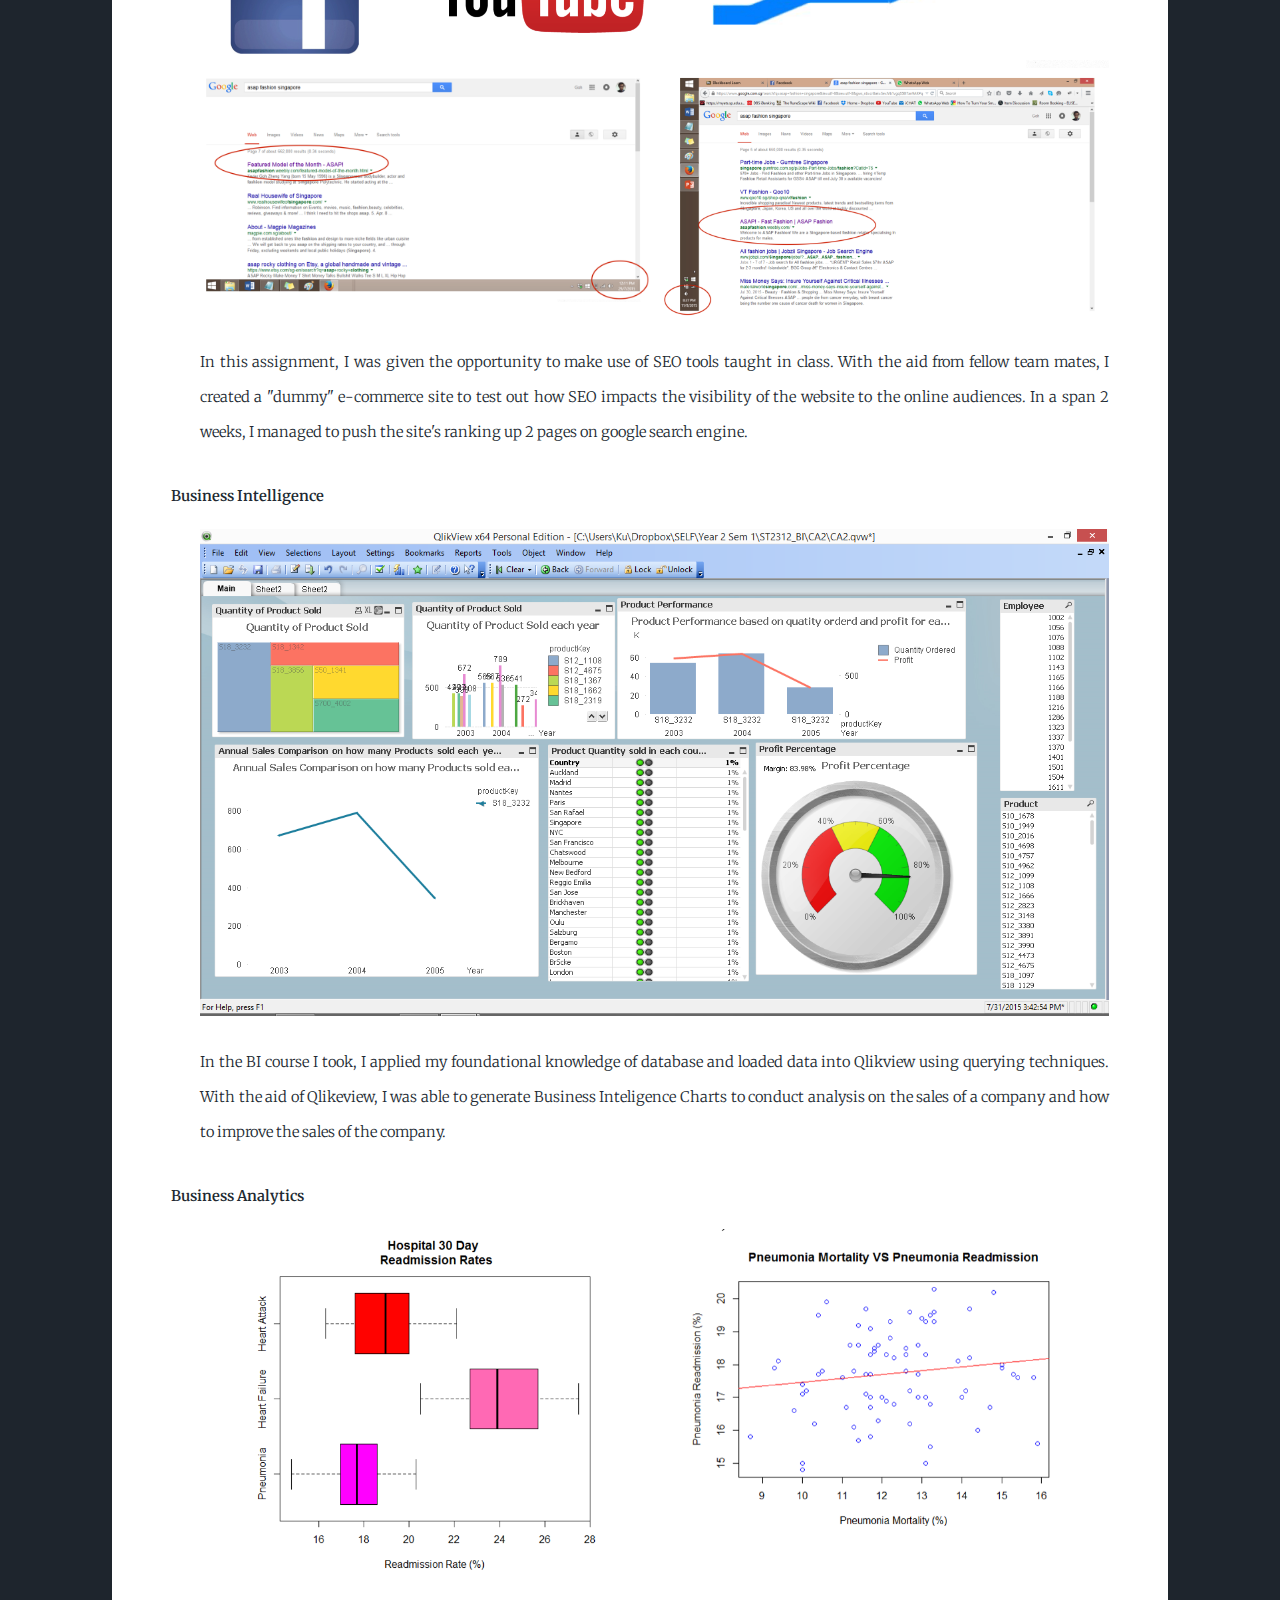
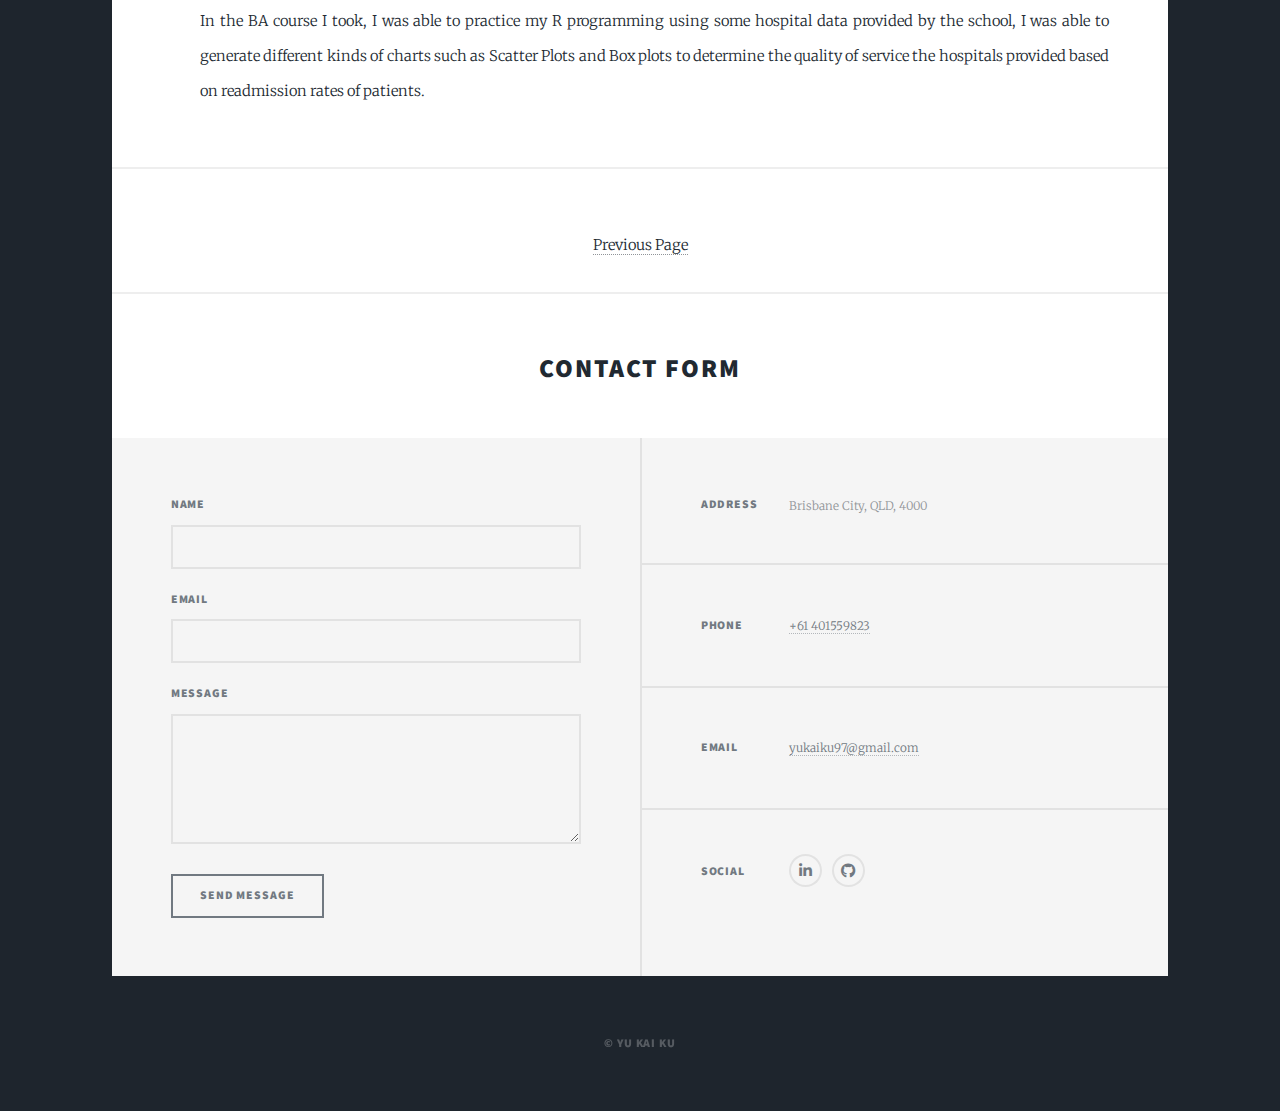
<file: myworks.html>
<!DOCTYPE HTML>
<!--
	Yu Kai Ku Portfolio Github Pages
-->
<html>

<head>
	<title>About Me - YU KAI KU</title>
	<meta property="og:site_name" content="YU KAI KU" />
	<meta property="og:title" content="About Me" />
	<meta charset="utf-8" />
	<meta name="viewport" content="width=device-width, initial-scale=1, user-scalable=no" />
	<link rel="stylesheet" href="assets/css/main.css" />
	<link rel="stylesheet" href="assets/css/custom.css" />
	<noscript>
		<link rel="stylesheet" href="assets/css/noscript.css" />
	</noscript>
	<link rel="stylesheet" href="https://cdnjs.cloudflare.com/ajax/libs/font-awesome/4.7.0/css/font-awesome.min.css">

	<!-- Global site tag (gtag.js) - Google Analytics -->
	<script async src="https://www.googletagmanager.com/gtag/js?id=G-VQER0RQDDZ"></script>
	<script>
		window.dataLayer = window.dataLayer || [];
		function gtag() { dataLayer.push(arguments); }
		gtag('js', new Date());

		gtag('config', 'G-VQER0RQDDZ');
	</script>
</head>

<body class="is-preload">

	<!-- Wrapper -->
	<div id="wrapper" class="fade-in">

		<!-- Intro -->
		<div id="intro">
			<h1><a href="index.html">Yu Kai Ku</a></h1>
			<p>Developer | Database Designer | Search Engine Optimiser</p>
			<ul class="actions">
				<li><a href="#header" class="button icon solid solo fa-arrow-down scrolly">Continue</a></li>
			</ul>
		</div>

		<!-- Header -->
		<header id="header">
			<a href="index.html" class="logo">Yu Kai Ku</a>
		</header>

		<!-- Nav -->
		<nav id="nav">
			<ul class="links">
				<li><a href="index.html">Home</a></li>
				<li class="active"><a href="myworks.html">My Works</a></li>
				<li><a href="contact.html">Contact Me</a></li>
			</ul>
			<ul class="icons">
				<li><a href="https://www.linkedin.com/in/kuyukai/" class="icon brands fa-linkedin" target="_blank"><span
							class="label">Linkedin</span></a></li>
				<li><a href="https://github.com/yukaiku" class="icon brands fa-github" target="_blank"><span
							class="label">GitHub</span></a></li>
			</ul>
		</nav>

		<!-- Main -->
		<div id="main">
			<!-- Featured Post -->
			<article class="post featured">
				<header class="major">
					<h2>Skills & Experience</h2>
				</header>
				<div class="row">
					<div class="col-4">
						<h4>Programming</h4>
						<p style="text-align: center !important;">
							Web Design (HTML | CSS | JS | PHP) <br>
							Database Management (MYSQL| Oracle)
						</p>
					</div>
					<div class="col-4">
						<h4>Marketing</h4>
						<p style="text-align: center !important;">
							Data analytics<br>
							Search Engine Optimisation<br>
							Photoshop<br>
							Illustrator
						</p>
					</div>
					<div class="col-4">
						<h4>Experience</h4>
						<p style="text-align: center !important;">
							Merracle | CIO <br>
							Eastern Health Alliance | Mobile and Web Developer
						</p>
					</div>
				</div>
			</article>
			<article>
				<div style="text-align: center;">
					<a value="wd" class="tabs"><h4 style="display: inline;"> Web Development </h4></a> |
					<a value="seo" class="tabs"><h4 style="display: inline;"> SEO and Online Marketing </h4></a> | 
					<a value="uq" class="tabs"><h4 style="display: inline;"> University of Queensland </h4> </a> |
					<a value="sp" class="tabs"><h4 style="display: inline;"> Singapore Polytechnic </h4></a> 
				</div>
			</article>
			<!-- Posts -->
			<article>
				<h1 style="text-align: center;">Free Lance Projects</h1>
				<p style="text-align: center;">
					Things I built, for fun, for learning, and for experience.
				</p>
			</article>
			<article>
				<h2 id="wd" style="text-align: center;" >Web development</h2>
			</article>
			<!---Web Design Work--->
			<article>
				<dl>
					<dt>
						<a href="https://miltonmilton.com.au" target="_blank">ReactJS website for Milton Milton</a>
					</dt>
					<dd>
						<div class="row">
							<div class="col-4">
								<span class="image fit">
									
									<img src="images/MiltonMilton.png" alt="Milton Milton Web App">
									</a>
								</span>
							</div>
							<div class="col-8">
								<p>
									First freelance project I took up post graduation. Before taking up the project, I was looking up ReactJS
									as a framework to learn and put into my CV, hence given the opportunity, I made use of this project to
									push the limits of my coding ability and code the project in ReactJS for my client.
									<br/><b>
										<a href="https://github.com/yukaiku/ReactPractice" target="_blank">GitHub Link</a> |
										<a href="https://miltonmilton.com.au" target="_blank">Website Link</a>
									</b>
								</p>
							</div>
						</div>
					</dd>
				</dl>
				<dl>
					<dt><a href="https://github.com/yukaiku/reservationApp" target="_blank">Lan Dining</a></dt>
					<dd>
						<div class="row">
							<div class="col-4">
								<span class="image fit"><img src="images/landining.png"
										alt="Lan Dining App"></span>
							</div>
							<div class="col-8">
								<p>
									Worked as a waiter in a restaurant and felt that more could be done to improve
									customer experience in the restaurant. One area particularly was the checking in
									process.
								</p>
								<p>
									With the tools I have gathered from my years of experience, I developed a simple yet
									efficient way of tracking and monitoring the waiting time of each customers.
									Essentialy reducing the staff needed at the restaurant by about 33%.
									<br>
									<b>
										<a href="https://github.com/yukaiku/reservationApp" target="_blank">GitHub Link</a>
									</b>
								</p>
								
							</div>
						</div>
					</dd>
				</dl>
				<dl>
					<dt><a href="https://yukaikusamplewebsite.weebly.com/" target="_blank">Freelance Project</a></dt>
					<dd>
						<div class="row">
							<p>
								A mockup website I made during an interview process I had with one of the company I applied for.
							</p>
						</div>
						<div class="row">
							<div class="box alt">
								<div class="row gtr-50 gtr-uniform">
									<div class="col-6">
										<span class="image fit"><img src="images/mtw0.png" alt="Freelance 1"></span>
									</div>
									<div class="col-6">
										<span class="image fit"><img src="images/mtw1.png" alt="Freelance 2"></span>
									</div>
									<div class="col-6">
										<span class="image fit"><img src="images/mtw2.png" alt="Freelance 3"></span>
									</div>
									<div class="col-6">
										<span class="image fit"><img src="images/mtw3.png" alt="Freelance 4"></span>
									</div>
								</div>
							</div>
						</div>
					</dd>
				</dl>
			</article>
			<!---SEO WORK--->
			<article>
				<h2 id="seo" style="text-align: center;">SEO and Social Media Marketing</h2>
			</article>
			<article>
				<dl>
					<dt><a href="https://www.facebook.com/UncleLiRestaurant/" target="_blank">Uncle Li</a></dt>
					<dd>
						<div class="row">
							<div class="col-4"><span class="image fit"><img src="images/UncleLi.jpeg"
										alt="Uncle Li FB"></span>
							</div>
							<div class="col-8">
								<p>
									Worked as a waiter in a restaurant during the covid-19 period and felt that more
									could
									be done to improve foot fall in the area. Therefore, I took the opportunity to ask
									the
									Boss if I could practice my social media marketing skills and promote their page for
									them
									online through the use of social media such as
									<b><a href="https://www.facebook.com/UncleLiRestaurant/" target="_blank">Facebook</a>
									</b>.
								</p>
							</div>
						</div>
					</dd>
				</dl>
				<dl>
					<dt>SEO practice</dt>
					<dd>
						<div class="box alt">
							<div class="row gtr-50 gtr-uniform">
								<div class="col-4"><span class="image fit"><img src="images/seo.1.png"
											alt="SEO 1"></span></div>
								<div class="col-4"><span class="image fit"><img src="images/seo.2.png"
											alt="SEO 2"></span></div>
								<div class="col-4"><span class="image fit"><img src="images/seo.3.png"
											alt="SEO 3"></span></div>
							</div>
						</div>
						<P>Made websites using website building tools and managed search engine rankings.</P>
					</dd>
				</dl>
			</article>
			<article>
				<h1 style="text-align: center;">Education</h1>
			</article>
			<article>
				<h2 id="uq" style="text-align: center !important; display: block;">University of Queensland</h2>
				<p>
					Bachelor of Information Technology
					Currently Studying in UQ, majoring in Information System.
					Was able to take the skills i learnt in my diploma and develop it further in UQ. Learnt new
					languages such as JAVA and Python and is currently gaining knowledge on how a large project is
					tackled with many programmers involved.
				</p>
			</article>
			<article>
				<dl>
					<dt><a href="https://github.com/yukaiku/DECO3801" target="_blank">Educational Platform</a></dt>
					<dd>
						<div class="box alt">
							<div class="row gtr-50 gtr-uniform">
								<div class="col-4"><span class="image fit"><img src="images/cats1.png"
											alt="Edu Platform Image 1"></span></div>
								<div class="col-4"><span class="image fit"><img src="images/cats2.png"
											alt="Edu Platform Image 2"></span></div>
								<div class="col-4"><span class="image fit"><img src="images/cats3.png"
											alt="Edu Platform Image 3"></span></div>
							</div>
						</div>
						<p>
							CatsEG is a web application targeted at grade 7 to 9 Australian students
							to better enhance their learning in academics through gamifications. The
							project was developed based off a research done by students from a pre-requisite course
							before being handled to us to be developed from scratch during the duration of the course
							DECO3801.
							This project involved building a website containing analytical data for teachers and games
							using Unity for
							students. For this project i act as a full stack developer with the following roles:
						<ul>
							<li>
								Creating pages using HTML and CSS for front end and JS, PHP for the backend to connect
								to the Database
								using either Ajax or POST/GET callls.
							</li>
							<li>
								Following an Agile Scrum Framework through each development lifecycle
							</li>
							<li>
								Documenting and Resolving Bugs when and as needed
							</li>
							<li>
								Deployment on UQZone
							</li>
						</ul>
						</p>
					</dd>
					<dt><a href="https://github.com/yukaiku/DECO2800" target="_blank">RPG Game</a></dt>
					<dd>
						<div class="row">
							<div class="col-8">
								<p>An action RPG game set in a medieval European High Fantasy world
									where players are able customise their own magical mechs known as Polyhedrons
									and use them to fight against monsters to secure the five phythagoras Orbs.
									For this project, my roles are as follows:
								<ul>
									<li>
										Developing using Agile Scrum Framework through 4 different sprints
									</li>
									<li>
										A/B testing and face-to-face interviews for user testing and writing test cases
										for methods created
									</li>
									<li>
										Quest tracker and difficulty manager for the game
									</li>
									<li>
										Working with over 30 people in different group to integrate
										all the functions together and prevent redundancy
									</li>
								</ul>
								</p>
								<div class="row">
									<div class="col-6">
										<span class="image fit"><img src="images/deco2800.1.png"
												alt="DECO2800 Image 1"></span>
									</div>
									<div class="col-6">
										<span class="image fit"><img src="images/deco2800.2.png"
												alt="Deco2800 Image 2"></span>
									</div>
								</div>
							</div>
							<div class="col-4">

								<span class="image fit"><img src="images/deco2800.3.png" alt="Deco2800 Image 3"></span>
							</div>
						</div>

					</dd>
					<dt>School Graphic Design Works</dt>
					<dd>
						<div class="box alt">
							<div class="row gtr-50 gtr-uniform">
								<div class="col-4"><span class="image fit"><img src="images/deco2200.2.png"
											alt="Deco2200 Image 2"></span></div>
								<div class="col-4"><span class="image fit"><img src="images/deco2200.3.png"
											alt="Deco2200 Image 3"></span></div>
								<div class="col-4"><span class="image fit"><img src="images/deco2200.4.png"
											alt="Deco2200 Image 4"></span></div>
							</div>
						</div>
						<div class="row">
							<div class="col-8">
								<p>In this course i was given the task to generate some graphic designs based on certain
									facts as well as a
									final portfolio project to showcase what i have learnt and done in this course.
								</p>
							</div>
							<div class="col-4">
								<span class="image fit"><img src="images/deco2200.1.png" alt="Deco2200 Image 1"></span>
							</div>
						</div>

					</dd>
					<dt><a href="https://github.com/yukaiku/DECO1800" target="_blank">Course Portfolio</a></dt>
					<dd>
						<div class="box alt">
							<div class="row gtr-50 gtr-uniform">
								<div class="col-6"><span class="image fit"><img src="images/deco1800.1.png"
											alt="Deco1800 Image 1"></span></div>
								<div class="col-6"><span class="image fit"><img src="images/deco1800.2.png"
											alt="Deco1800 Image 2"></span></div>
							</div>
						</div>
						<p>In this assignment i was given the task to sum up the skills and things i had done for the
							semester.
							I use this opportunity to play around with the responsive css i learnt in this course and
							online.
							I integrated animation to every button and icons making it respond whenever hovered or
							scrolled around.
						</p>
					</dd>
				</dl>
			</article>
			<!---- SP  ----->
			<article>
				<h2 id="sp" style="text-align: center !important; display: block;">Singapore Polytechnic</h2>
				<p>
					Diploma in Business Information Technology
					Learnt basic programming and business knowledge from my
					3 years course in Singapore Polytechnic. Was able to incorporate
					both my knowledge of web and mobile development
					to attempt a start up of my own with my friends.
				</p>
			</article>
			<article>
				<dl>
					<!--Diploma Works-->
					<dt>SEO</dt>
					<dd>
						<div class="box alt">
							<div class="row gtr-50 gtr-uniform">
								<div class="col-12"><span class="image fit"><img src="images/SEO_Tools.png"
											alt="SEO Tools"></span></div>
							</div>
							<div class="row gtr-50 gtr-uniform">
								<div class="col-6"><span class="image fit"><img src="images/SEO_Before.png"
											alt="SEO Before"></span></div>
								<div class="col-6"><span class="image fit"><img src="images/SEO_After.png"
											alt="SEO After"></span></div>
							</div>
						</div>
						<p>
							In this assignment, I was given the opportunity to make use of SEO tools taught in class.
							With the aid from fellow team mates, I created a "dummy" e-commerce site to test out how SEO
							impacts the visibility of
							the website to the online audiences. In a span 2 weeks, I managed to push
							the site's ranking up 2 pages on google search engine.
						</p>
					</dd>

					<dt>Business Intelligence</dt>
					<dd>
						<div class="box alt">
							<div class="row gtr-50 gtr-uniform">
								<div class="col-12"><span class="image fit"><img src="images/Qlikview.PNG"
											alt="Qlikview BI Tools"></span></div>
							</div>
						</div>
						<p>
							In the BI course I took, I applied my foundational knowledge of database and loaded data
							into
							Qlikview using querying techniques. With the aid of Qlikeview, I was able
							to generate Business Inteligence Charts to conduct analysis on the sales of a company and
							how to improve
							the sales of the company.
						</p>
					</dd>

					<dt>Business Analytics</dt>
					<dd>
						<div class="box alt">
							<div class="row gtr-50 gtr-uniform">
								<div class="col-6"><span class="image fit"><img src="images/R_Box_Plot.png"
											alt="R Box Plot"></span></div>
								<div class="col-6"><span class="image fit"><img src="images/R_Scatter_Plot.png"
											alt="R Scatter Plot"></span></div>
							</div>
						</div>
						<p>
							In the BA course I took, I was able to practice my R programming
							using some hospital data provided by the school, I was able to generate
							different kinds of charts such as Scatter Plots and Box plots to determine
							the quality of service the hospitals provided based on readmission rates of patients.
						</p>
					</dd>
					<!-- <dd>
										<div class="box alt">
											<div class="row gtr-50 gtr-uniform">
												<div class="col-4">
													<span class="image fit"><img style="height: 600px !important;" src="images/poly5.png" alt="Dip Project 5"></span>
												</div>
												<div class="col-4">
													<span class="image fit"><img style="height: 600px !important;" src="images/poly6.png" alt="Dip Project 6"></span>
												</div>
												<div class="col-4">
													<span class="image fit"><img style="height: 600px !important;" src="images/poly7.png" alt="Dip Project 7"></span>
												</div>
												<div class="col-4">
													<span class="image fit"><img style="height: 600px !important;" src="images/poly8.png" alt="Dip Project 8"></span>
												</div>
												<div class="col-8">
													<span class="image fit"><img style="margin-left: auto; margin-right: auto; width: 50%;" src="images/poly1.png" alt="Dip Project 1"></span>
													<span class="image fit"><img style="margin-left: auto; margin-right: auto; width: 50%;" src="images/poly2.png" alt="Dip Project 2"></span>
													<span class="image fit"><img style="margin-left: auto; margin-right: auto; width: 50%;" src="images/poly3.png" alt="Dip Project 3"></span>
												</div>
											</div>
										</div>
									</dd> -->
				</dl>
			</article>
			<article style="text-align: center;">
				<a href="index.html" class="btn">Previous Page</a>
			</article>
			<article style="text-align: center;">
				<h2>Contact Form</h2>
			</article>
		</div>

		<!-- Footer -->
		<footer id="footer">
			<section>
				<form method="post" action="https://formspree.io/f/myyljroy">
					<div class="fields">
						<div class="field">
							<label for="name">Name</label>
							<input type="text" name="name" id="name" />
						</div>
						<div class="field">
							<label for="email">Email</label>
							<input type="text" name="email" id="email" />
						</div>
						<div class="field">
							<label for="message">Message</label>
							<textarea name="message" id="message" rows="3"></textarea>
						</div>
					</div>
					<ul class="actions">
						<li><input type="submit" value="Send Message" /></li>
					</ul>
				</form>
			</section>
			<section class="split contact">
				<section class="alt">
					<h3>Address</h3>
					<p>Brisbane City, QLD, 4000</p>
				</section>
				<section>
					<h3>Phone</h3>
					<p><a href="tel:+61 401559823">+61 401559823</a></p>
				</section>
				<section>
					<h3>Email</h3>
					<p><a href="mailto:yukaiku97@gmail.com?subject=Mail from Portfolio">yukaiku97@gmail.com</a></p>
				</section>
				<section>
					<h3>Social</h3>
					<ul class="icons alt">
						<li><a href="https://www.linkedin.com/in/kuyukai/" class="icon brands alt fa-linkedin"
								target="_blank"><span class="label">Linkedin</span></a></li>
						<li><a href="https://github.com/yukaiku" class="icon brands alt fa-github" target="_blank"><span
									class="label">Github</span></a></li>
					</ul>
				</section>
			</section>
		</footer>

		<!-- Copyright -->
		<div id="copyright">
			<ul>
				<li>&copy; Yu Kai Ku</li>
			</ul>
		</div>
		<button id="backToTopBtn" title="Go to top"><p class="fa fa-angle-up"></p></button>

	</div>

	<!-- Scripts -->
	<script src="assets/js/jquery.min.js"></script>
	<script src="assets/js/jquery.scrollex.min.js"></script>
	<script src="assets/js/jquery.scrolly.min.js"></script>
	<script src="assets/js/browser.min.js"></script>
	<script src="assets/js/breakpoints.min.js"></script>
	<script src="assets/js/util.js"></script>
	<script src="assets/js/main.js"></script>
	<script>
		$(document).ready(function () {
			console.log("test");
			$(".tabs").click(function () {
				var value = "#" + this.getAttribute("value");
				console.log(value);
				$([document.documentElement, document.body]).animate({
					scrollTop: $(value).offset().top
				}, 2000);
			});

			//Get the button:
			mybutton = document.getElementById("backToTopBtn");

			// When the user scrolls down 20px from the top of the document, show the button
			window.onscroll = function () { scrollFunction() };

			function scrollFunction() {
				if (document.body.scrollTop > 20 || document.documentElement.scrollTop > 20) {
					mybutton.style.display = "block";
				} else {
					mybutton.style.display = "none";
				}
			}
			
			// When the user clicks on the button, scroll to the top of the document
			$("#backToTopBtn").click(function () {
				$([document.documentElement, document.body]).animate({
					scrollTop: 0
				}, 2000);
			});
		});
	</script>

</body>

</html>
</file>
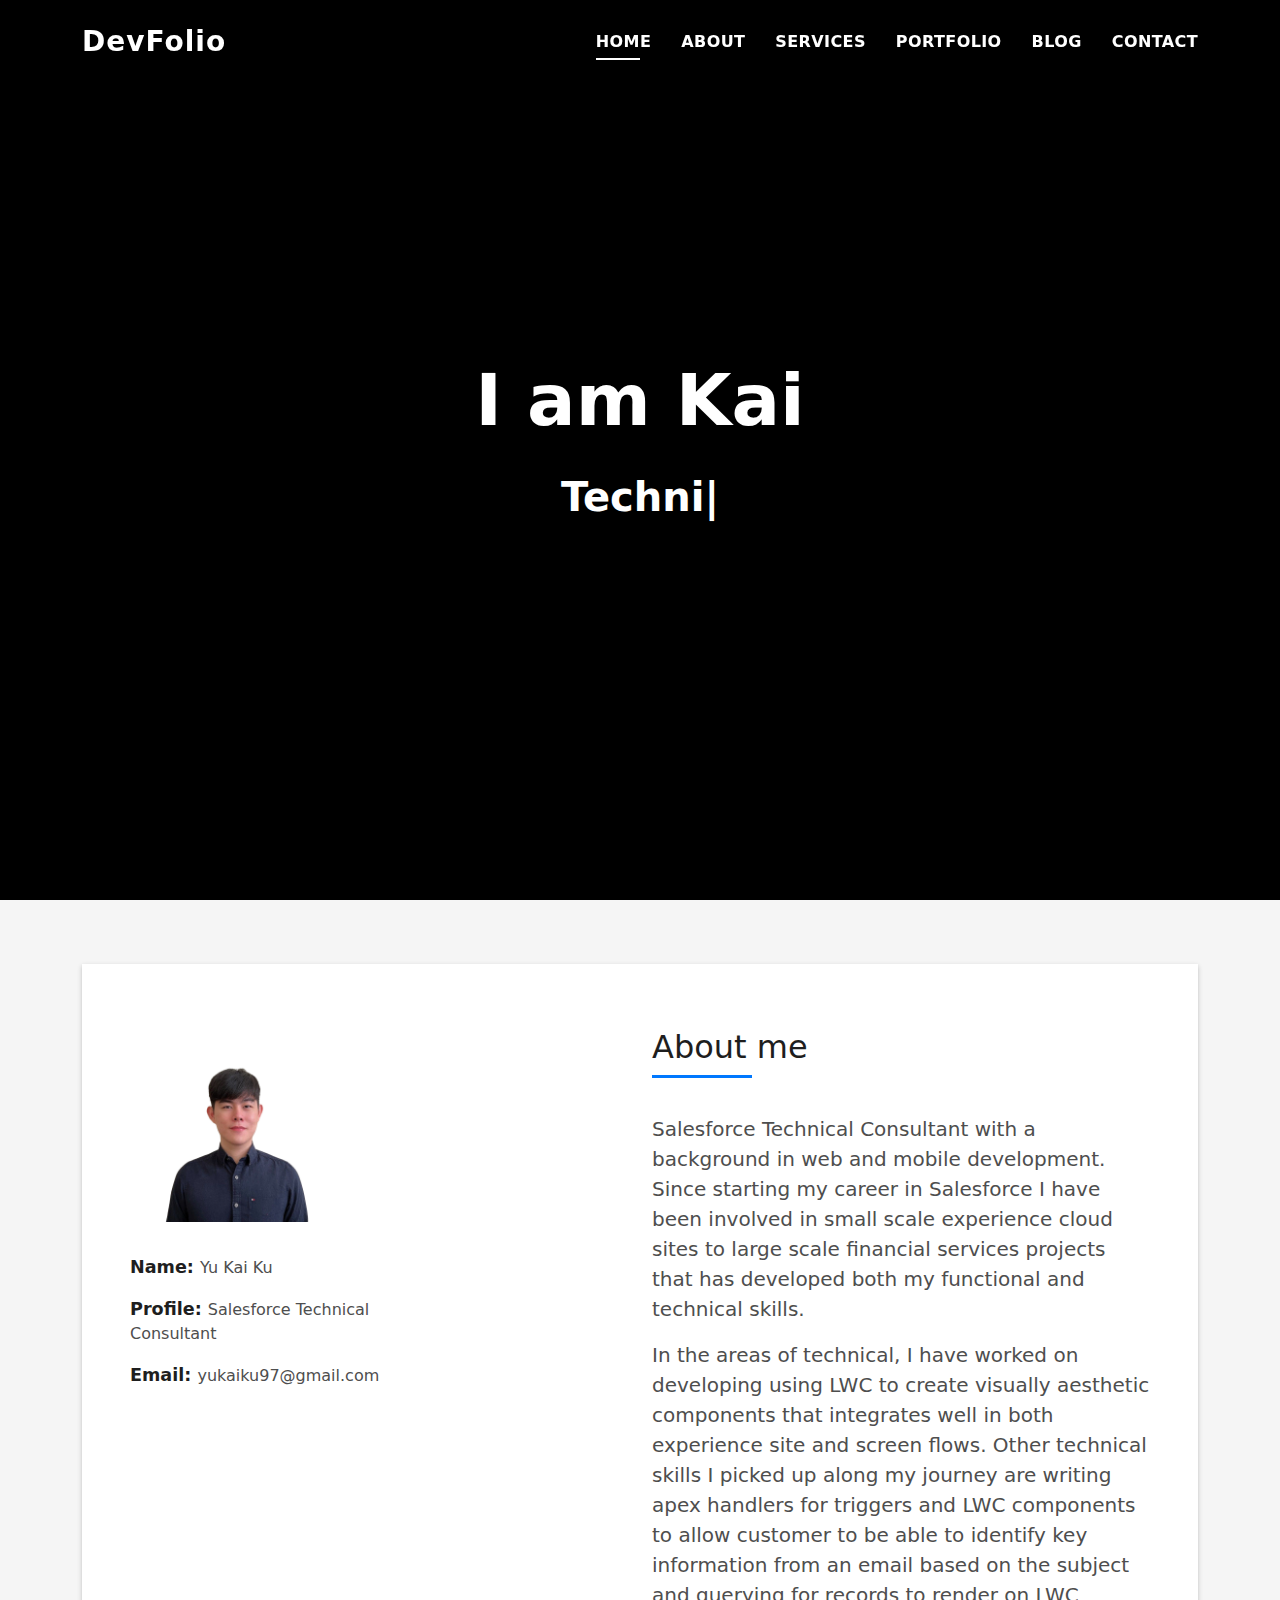
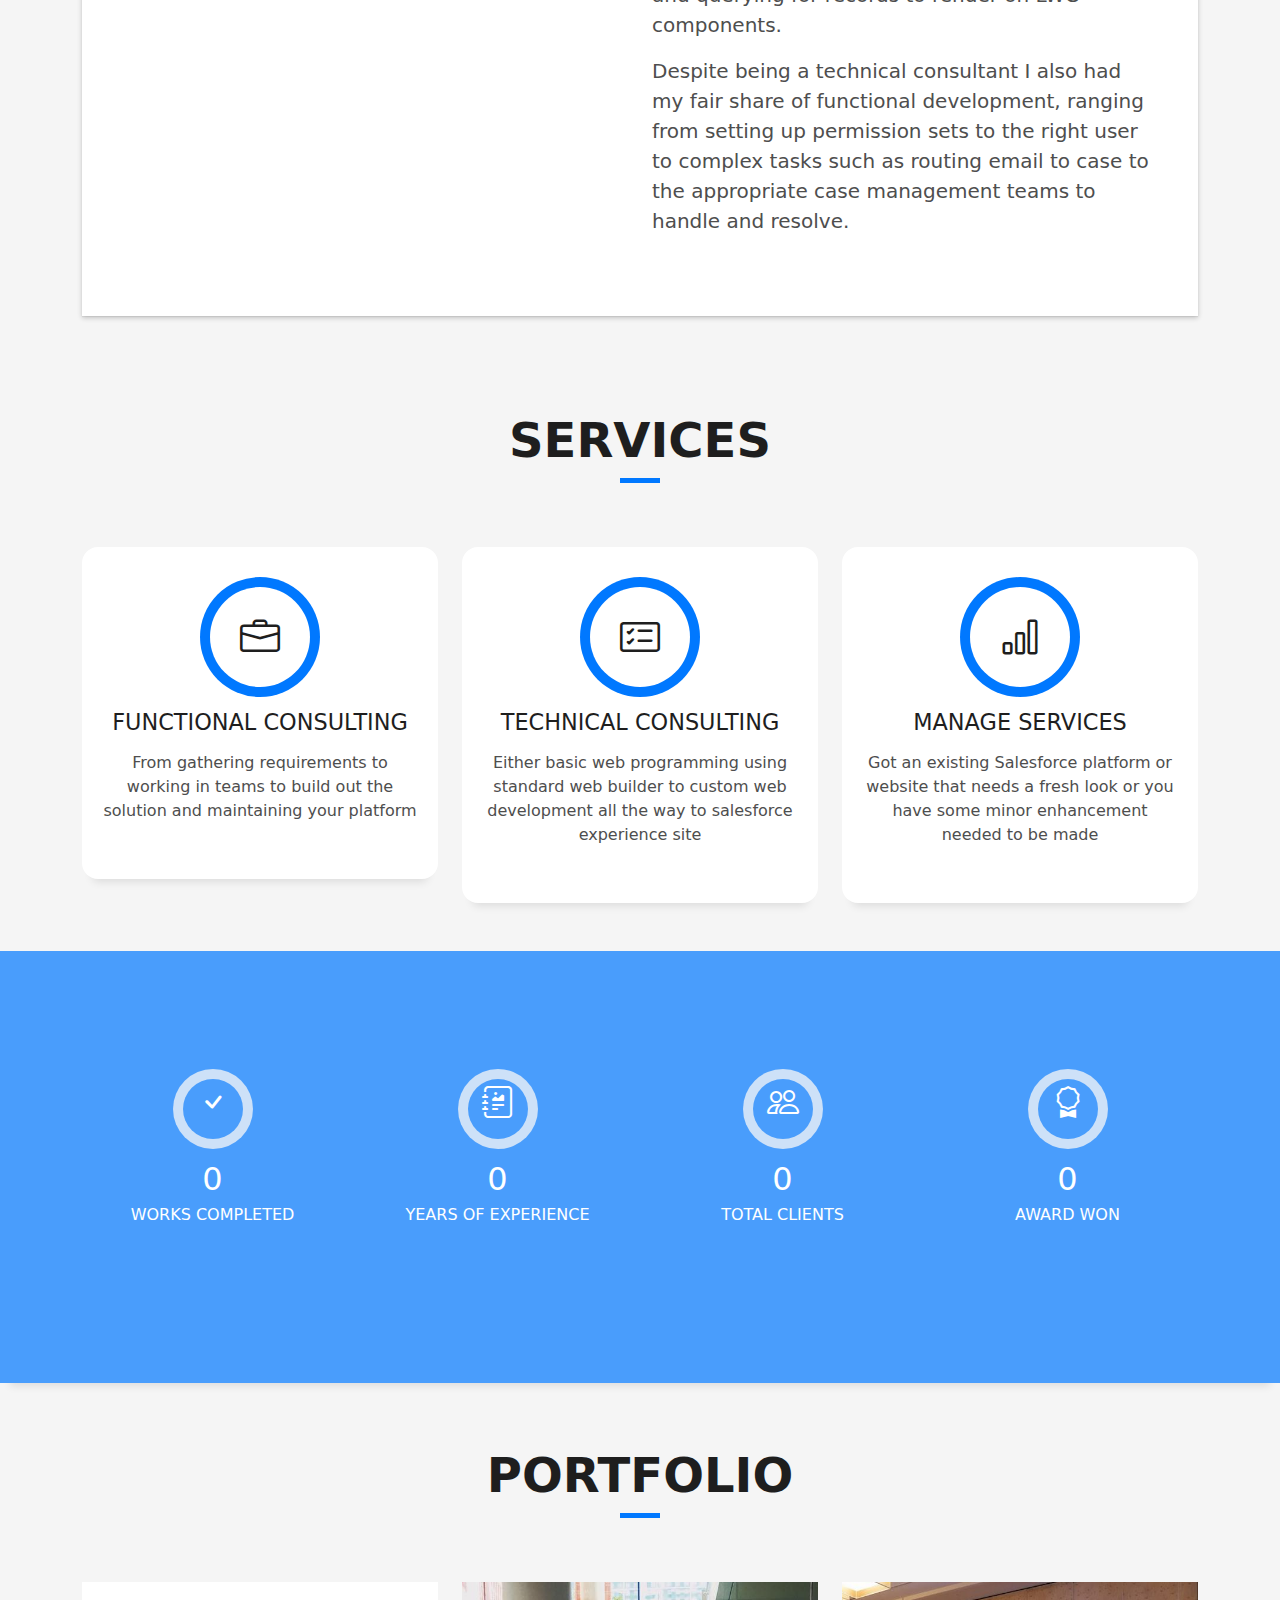
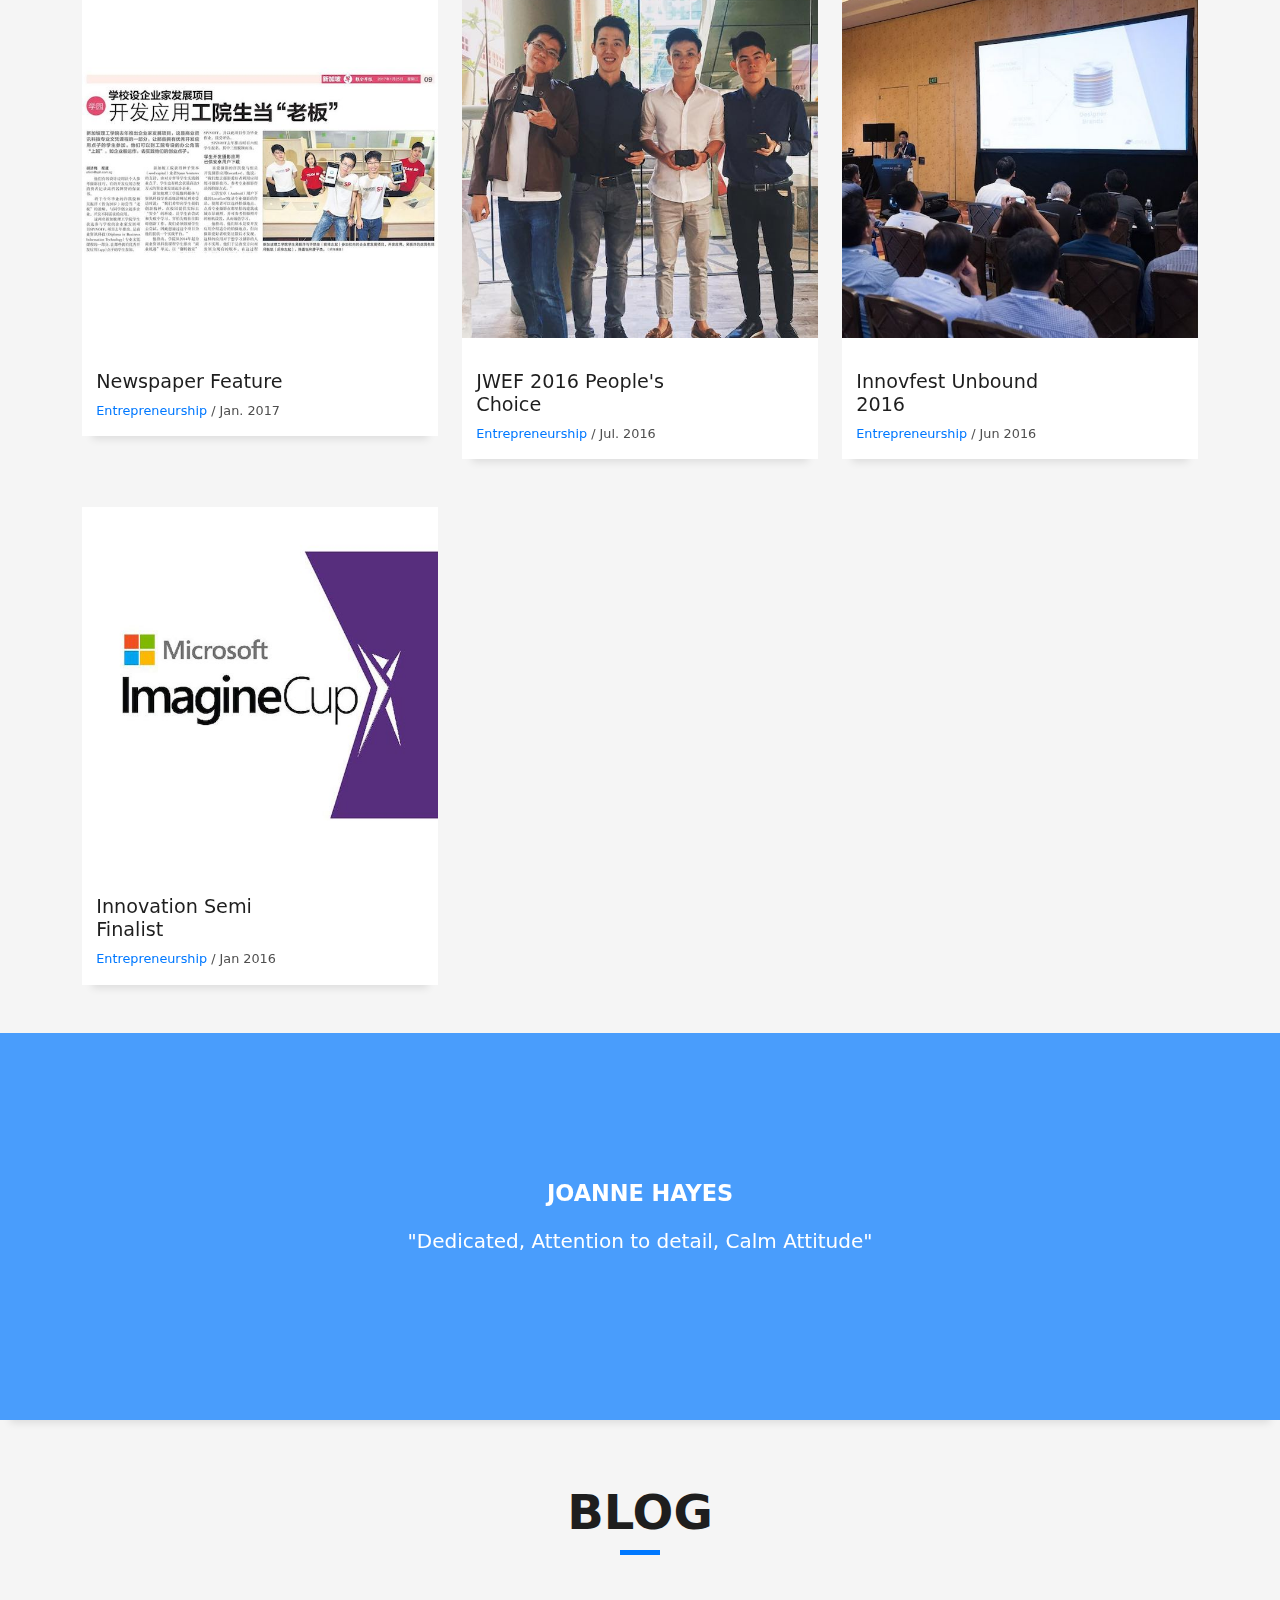
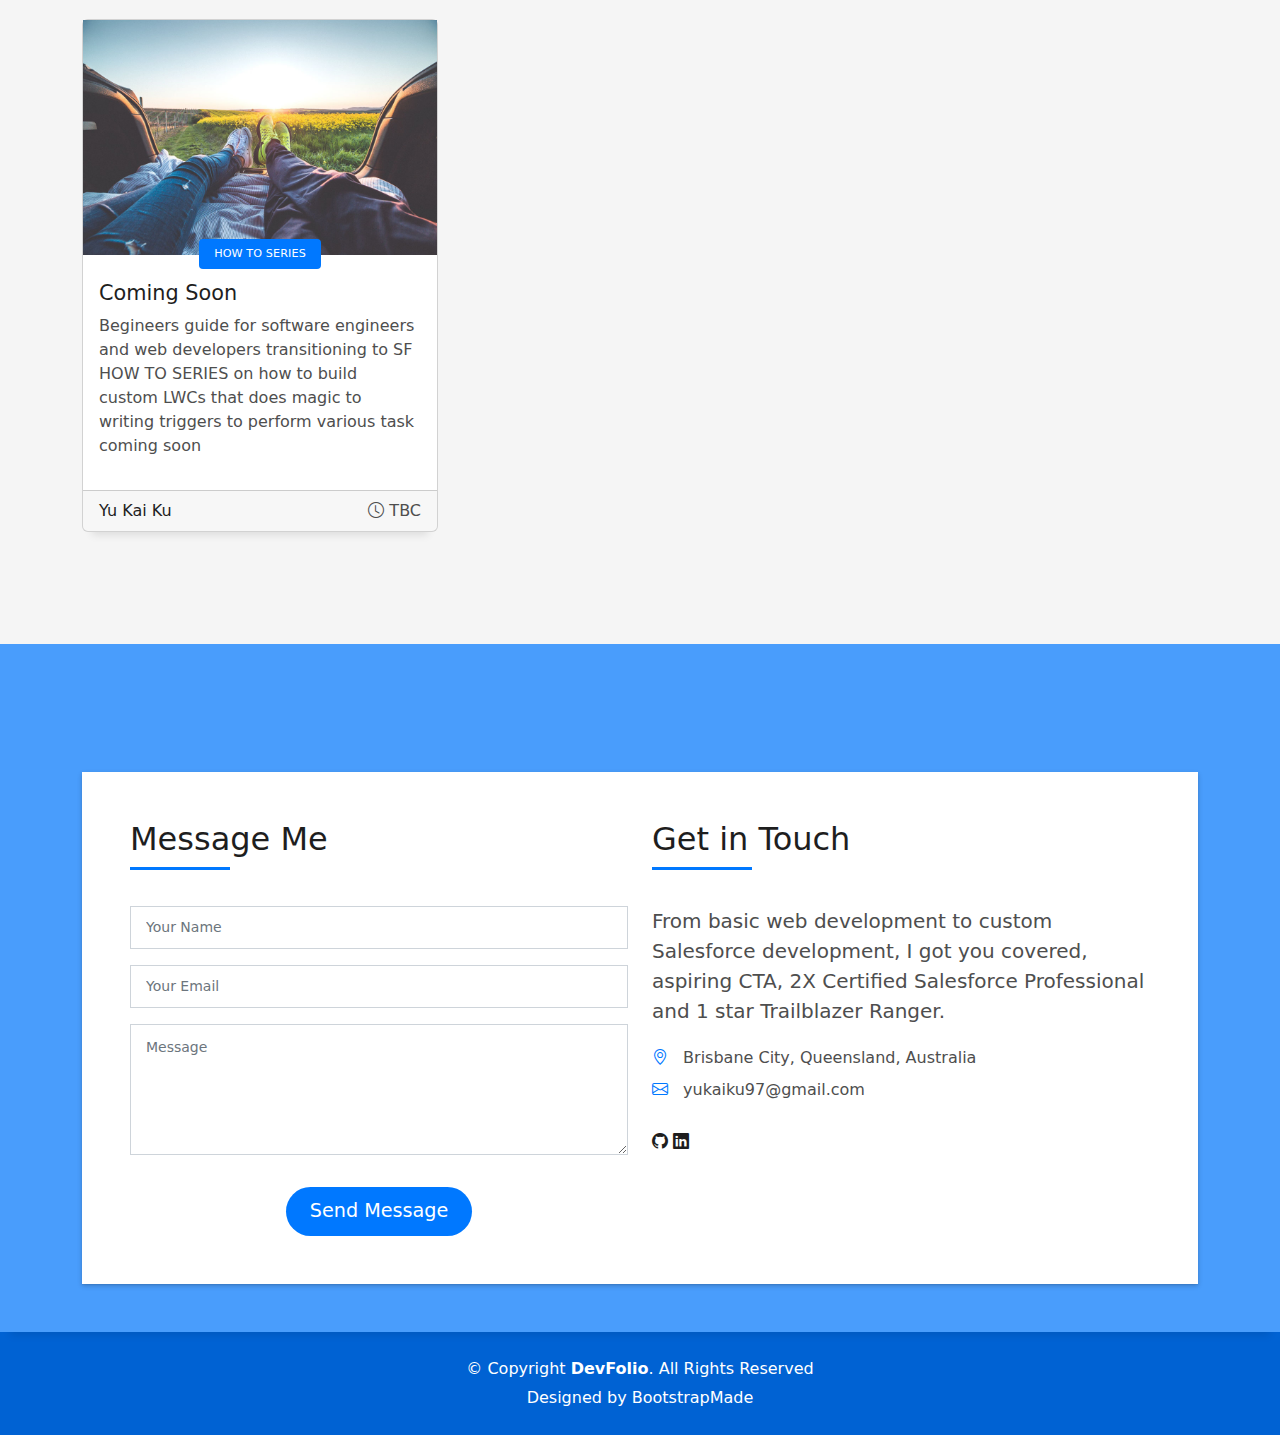
<file: tempIndex.html>
<!DOCTYPE html>
<html lang="en">

<head>
    <meta charset="utf-8">
    <meta content="width=device-width, initial-scale=1.0" name="viewport">

    <!-- Primary Meta Tags -->
    <title>YU KAI KU - Home</title>
    <meta name="title" content="YU KAI KU - Home">
    <meta name="description" content="Salesforce Technical Consultant | Apex | LWC | Flows | CICD">
    <meta name="keywords" content="Salesforce, Technical Consultant, Apex, Lwc, Flows, CICD portfolio, web developer, backend developer, front end developer, website designer, database management, database, SEO, search engine" />

    <!-- Open Graph / Facebook -->
    <meta property="og:site_name" content="YU KAI KU" />
    <meta property="og:type" content="website">
    <meta property="og:url" content="https://yukaiku.github.io/">
    <meta property="og:title" content="YU KAI KU - Home">
    <meta property="og:description" content="Salesforce Technical Consulant | Apex | LWC | Flows | CICD">
    <!-- <meta property="og:image" content=""> -->

    <!-- Twitter -->
    <meta property="twitter:card" content="summary_large_image">
    <meta property="twitter:url" content="https://yukaiku.github.io/">
    <meta property="twitter:title" content="YU KAI KU - Home">
    <meta property="twitter:description" content="Salesforce Technical Consulant | Apex | LWC | Flows | CICD">
    <!-- <meta property="twitter:image" content=""> -->


    <!-- Favicons -->
    <link href="images/Profile.png" rel="icon">
    <link href="assets/img/apple-touch-icon.png" rel="apple-touch-icon">

    <!-- Vendor CSS Files -->
    <link href="assets/vendor/bootstrap/css/bootstrap.min.css" rel="stylesheet">
    <link href="assets/vendor/bootstrap-icons/bootstrap-icons.css" rel="stylesheet">
    <link href="assets/vendor/glightbox/css/glightbox.min.css" rel="stylesheet">
    <link href="assets/vendor/swiper/swiper-bundle.min.css" rel="stylesheet">

    <!-- Template Main CSS File -->
    <link href="assets/css/style.css" rel="stylesheet">

    <!-- =======================================================
    * Template Name: DevFolio - v4.9.0
    * Template URL: https://bootstrapmade.com/devfolio-bootstrap-portfolio-html-template/
    * Author: BootstrapMade.com
    * License: https://bootstrapmade.com/license/
    ======================================================== -->
</head>

<body>

<!-- ======= Header ======= -->
<header id="header" class="fixed-top">
    <div class="container d-flex align-items-center justify-content-between">

        <h1 class="logo"><a href="index.html">DevFolio</a></h1>
        <!-- Uncomment below if you prefer to use an image logo -->
        <!-- <a href="index.html" class="logo"><img src="assets/img/logo.png" alt="" class="img-fluid"></a>-->

        <nav id="navbar" class="navbar">
            <ul>
                <li><a class="nav-link scrollto active" href="#hero">Home</a></li>
                <li><a class="nav-link scrollto" href="#about">About</a></li>
                <li><a class="nav-link scrollto" href="#services">Services</a></li>
                <li><a class="nav-link scrollto " href="#work">Portfolio</a></li>
                <li><a class="nav-link scrollto " href="#blog">Blog</a></li>
                <li><a class="nav-link scrollto" href="#contact">Contact</a></li>
            </ul>
            <i class="bi bi-list mobile-nav-toggle"></i>
        </nav><!-- .navbar -->

    </div>
</header><!-- End Header -->

<!-- ======= Hero Section ======= -->
<div id="hero" class="hero route bg-image" style="background-color: black">
    <div class="overlay-itro"></div>
    <div class="hero-content display-table">
        <div class="table-cell">
            <div class="container">
                <!--<p class="display-6 color-d">Hello, world!</p>-->
                <h1 class="hero-title mb-4">I am Kai</h1>
                <p class="hero-subtitle"><span class="typed" data-typed-items="Technical Consulting, Functional Consulting, Web Development, Mobile Development, I got you covered!"></span></p>
                <!-- <p class="pt-3"><a class="btn btn-primary btn js-scroll px-4" href="#about" role="button">Learn More</a></p> -->
            </div>
        </div>
    </div>
</div><!-- End Hero Section -->

<main id="main">

    <!-- ======= About Section ======= -->
    <section id="about" class="about-mf sect-pt4 route">
        <div class="container">
            <div class="row">
                <div class="col-sm-12">
                    <div class="box-shadow-full">
                        <div class="row">
                            <div class="col-md-6">
                                <div class="row">
                                    <div class="col-sm-6 col-md-5 align-content-center">
                                        <div class="about-img">
                                            <img src="images/Profile.png" class="img-fluid rounded b-shadow-a" alt="">
                                        </div>
                                    </div>
                                </div>
                                <div class="row">
                                    <div class="col-sm-6 col-md-7">
                                        <div class="about-info">
                                            <p><span class="title-s">Name: </span> <span>Yu Kai Ku</span></p>
                                            <p><span class="title-s">Profile: </span> <span>Salesforce Technical Consultant</span></p>
                                            <p><span class="title-s">Email: </span> <span>yukaiku97@gmail.com</span></p>
                                        </div>
                                    </div>
                                </div>
                            </div>
                            <div class="col-md-6">
                                <div class="about-me pt-4 pt-md-0">
                                    <div class="title-box-2">
                                        <h5 class="title-left">
                                            About me
                                        </h5>
                                    </div>
                                    <p class="lead">
                                        Salesforce Technical Consultant with a background in web and mobile development. Since starting my career in Salesforce
                                        I have been involved in small scale experience cloud sites to large scale financial services projects that has developed both my
                                        functional and technical skills.
                                    </p>
                                    <p class="lead">
                                        In the areas of technical, I have worked on developing using LWC to create visually aesthetic components that integrates well in both experience
                                        site and screen flows. Other technical skills I picked up along my journey are writing apex handlers for triggers and LWC components to allow
                                        customer to be able to identify key information from an email based on the subject and querying for records to render on LWC components.
                                    </p>
                                    <p class="lead">
                                        Despite being a technical consultant I also had my fair share of functional development, ranging from setting up permission sets to the right user to
                                        complex tasks such as routing email to case to the appropriate case management teams to handle and resolve.
                                    </p>
                                </div>
                            </div>
                        </div>
                    </div>
                </div>
            </div>
        </div>
    </section><!-- End About Section -->

    <!-- ======= Services Section ======= -->
    <section id="services" class="services-mf pt-5 route">
        <div class="container">
            <div class="row">
                <div class="col-sm-12">
                    <div class="title-box text-center">
                        <h3 class="title-a">
                            Services
                        </h3>
                        <div class="line-mf"></div>
                    </div>
                </div>
            </div>
            <div class="row">
                <div class="col-md-4">
                    <div class="service-box">
                        <div class="service-ico">
                            <span class="ico-circle"><i class="bi bi-briefcase"></i></span>
                        </div>
                        <div class="service-content">
                            <h2 class="s-title">Functional Consulting</h2>
                            <p class="s-description text-center">
                                From gathering requirements to working in teams to build out the solution and maintaining your platform
                            </p>
                        </div>
                    </div>
                </div>
                <div class="col-md-4">
                    <div class="service-box">
                        <div class="service-ico">
                            <span class="ico-circle"><i class="bi bi-card-checklist"></i></span>
                        </div>
                        <div class="service-content">
                            <h2 class="s-title">Technical Consulting</h2>
                            <p class="s-description text-center">
                                Either basic web programming using standard web builder to custom web development all the way to salesforce experience site
                            </p>
                        </div>
                    </div>
                </div>
                <div class="col-md-4">
                    <div class="service-box">
                        <div class="service-ico">
                            <span class="ico-circle"><i class="bi bi-bar-chart"></i></span>
                        </div>
                        <div class="service-content">
                            <h2 class="s-title">Manage Services</h2>
                            <p class="s-description text-center">
                                Got an existing Salesforce platform or website that needs a fresh look or you have some minor enhancement needed to be made
                            </p>
                        </div>
                    </div>
                </div>
            </div>
        </div>
    </section><!-- End Services Section -->

    <!-- ======= Counter Section ======= -->
    <div class="section-counter paralax-mf bg-image" style="background-image: url(assets/img/counters-bg.jpg)">
        <div class="overlay-mf"></div>
        <div class="container position-relative">
            <div class="row">
                <div class="col-sm-3 col-lg-3">
                    <div class="counter-box counter-box pt-4 pt-md-0">
                        <div class="counter-ico">
                            <span class="ico-circle"><i class="bi bi-check"></i></span>
                        </div>
                        <div class="counter-num">
                            <p data-purecounter-start="0" data-purecounter-end="5" data-purecounter-duration="1" class="counter purecounter"></p>
                            <span class="counter-text">WORKS COMPLETED</span>
                        </div>
                    </div>
                </div>
                <div class="col-sm-3 col-lg-3">
                    <div class="counter-box pt-4 pt-md-0">
                        <div class="counter-ico">
                            <span class="ico-circle"><i class="bi bi-journal-richtext"></i></span>
                        </div>
                        <div class="counter-num">
                            <p data-purecounter-start="0" data-purecounter-end="9" data-purecounter-duration="1" class="counter purecounter"></p>
                            <span class="counter-text">YEARS OF EXPERIENCE</span>
                        </div>
                    </div>
                </div>
                <div class="col-sm-3 col-lg-3">
                    <div class="counter-box pt-4 pt-md-0">
                        <div class="counter-ico">
                            <span class="ico-circle"><i class="bi bi-people"></i></span>
                        </div>
                        <div class="counter-num">
                            <p data-purecounter-start="0" data-purecounter-end="7" data-purecounter-duration="1" class="counter purecounter"></p>
                            <span class="counter-text">TOTAL CLIENTS</span>
                        </div>
                    </div>
                </div>
                <div class="col-sm-3 col-lg-3">
                    <div class="counter-box pt-4 pt-md-0">
                        <div class="counter-ico">
                            <span class="ico-circle"><i class="bi bi-award"></i></span>
                        </div>
                        <div class="counter-num">
                            <p data-purecounter-start="0" data-purecounter-end="2" data-purecounter-duration="1" class="counter purecounter"></p>
                            <span class="counter-text">AWARD WON</span>
                        </div>
                    </div>
                </div>
            </div>
        </div>
    </div><!-- End Counter Section -->

    <!-- ======= Portfolio Section ======= -->
    <section id="work" class="portfolio-mf sect-pt4 route">
        <div class="container">
            <div class="row">
                <div class="col-sm-12">
                    <div class="title-box text-center">
                        <h3 class="title-a">
                            Portfolio
                        </h3>
                        <div class="line-mf"></div>
                    </div>
                </div>
            </div>
            <div class="row">
                <div class="col-md-4">
                    <div class="work-box">
                        <a href="images/Lianhe%20Zhaobao%202016.jpg" data-gallery="portfolioGallery" class="portfolio-lightbox">
                            <div class="work-img">
                                <img src="images/Lianhe%20Zhaobao%202016.jpg" alt="Newspaper feature" class="img-fluid">
                            </div>
                        </a>
                        <div class="work-content">
                            <div class="row">
                                <div class="col-sm-8">
                                    <h2 class="w-title">Newspaper Feature</h2>
                                    <div class="w-more">
                                        <span class="w-ctegory">Entrepreneurship</span> / <span class="w-date">Jan. 2017</span>
                                    </div>
                                </div>
                            </div>
                        </div>
                    </div>
                </div>
                <div class="col-md-4">
                    <div class="work-box">
                        <a href="images/JWEF2016.jpg" data-gallery="portfolioGallery" class="portfolio-lightbox">
                            <div class="work-img">
                                <img src="images/JWEF2016.jpg" alt="Junior World Entrepreneurship Forum" class="img-fluid">
                            </div>
                        </a>
                        <div class="work-content">
                            <div class="row">
                                <div class="col-sm-8">
                                    <h2 class="w-title">JWEF 2016 People's Choice</h2>
                                    <div class="w-more">
                                        <span class="w-ctegory">Entrepreneurship</span> / <span class="w-date">Jul. 2016</span>
                                    </div>
                                </div>
                            </div>
                        </div>
                    </div>
                </div>
                <div class="col-md-4">
                    <div class="work-box">
                        <a href="images/InnovFest%20Unbound.jpg" data-gallery="portfolioGallery" class="portfolio-lightbox">
                            <div class="work-img">
                                <img src="images/InnovFest%20Unbound.jpg" alt="InnovFest nbound" class="img-fluid">
                            </div>
                        </a>
                        <div class="work-content">
                            <div class="row">
                                <div class="col-sm-8">
                                    <h2 class="w-title">Innovfest Unbound 2016</h2>
                                    <div class="w-more">
                                        <span class="w-ctegory">Entrepreneurship</span> / <span class="w-date">Jun 2016</span>
                                    </div>
                                </div>
                            </div>
                        </div>
                    </div>
                </div>
                <div class="col-md-4">
                    <div class="work-box">
                        <a href="images/ImagineCup.jpg" data-gallery="portfolioGallery" class="portfolio-lightbox">
                            <div class="work-img">
                                <img src="images/ImagineCup.jpg" alt="Imagine Cup Microsoft" class="img-fluid">
                            </div>
                        </a>
                        <div class="work-content">
                            <div class="row">
                                <div class="col-sm-8">
                                    <h2 class="w-title">Innovation Semi Finalist</h2>
                                    <div class="w-more">
                                        <span class="w-ctegory">Entrepreneurship</span> / <span class="w-date">Jan 2016</span>
                                    </div>
                                </div>
                            </div>
                        </div>
                    </div>
                </div>

            </div>
        </div>
    </section><!-- End Portfolio Section -->

    <!-- ======= Testimonials Section ======= -->
    <div class="testimonials paralax-mf bg-image" style="background-image: url(assets/img/overlay-bg.jpg)">
        <div class="overlay-mf"></div>
        <div class="container">
            <div class="row">
                <div class="col-md-12">

                    <div class="testimonials-slider swiper" data-aos="fade-up" data-aos-delay="100">
                        <div class="swiper-wrapper">

                            <div class="swiper-slide">
                                <div class="testimonial-box">
                                    <div class="author-test">
                                        <span class="author">Joanne Hayes</span>
                                    </div>
                                    <div class="content-test">
                                        <p class="description lead">
                                            "Dedicated, Attention to detail, Calm Attitude"
                                        </p>
                                    </div>
                                </div>
                            </div><!-- End testimonial item -->

                        </div>
                        <div class="swiper-pagination"></div>
                    </div>

                    <!-- <div id="testimonial-mf" class="owl-carousel owl-theme">

                </div> -->
                </div>
            </div>
        </div>
    </div><!-- End Testimonials Section -->

    <!-- ======= Blog Section ======= -->
    <section id="blog" class="blog-mf sect-pt4 route">
        <div class="container">
            <div class="row">
                <div class="col-sm-12">
                    <div class="title-box text-center">
                        <h3 class="title-a">
                            Blog
                        </h3>
                        <div class="line-mf"></div>
                    </div>
                </div>
            </div>
            <div class="row">
                <div class="col-md-4">
                    <div class="card card-blog">
                        <div class="card-img">
                            <a href="blog-single.html"><img src="assets/img/post-1.jpg" alt="" class="img-fluid"></a>
                        </div>
                        <div class="card-body">
                            <div class="card-category-box">
                                <div class="card-category">
                                    <h6 class="category">How To Series</h6>
                                </div>
                            </div>
                            <h3 class="card-title"><a href="">Coming Soon</a></h3>
                            <p class="card-description">
                                Begineers guide for software engineers and web developers transitioning to SF<br/>
                                HOW TO SERIES on how to build custom LWCs that does magic to writing triggers to perform various task coming soon
                            </p>
                        </div>
                        <div class="card-footer">
                            <div class="post-author">
                                <a href="#">
                                    <span class="author">Yu Kai Ku</span>
                                </a>
                            </div>
                            <div class="post-date">
                                <span class="bi bi-clock"></span> TBC
                            </div>
                        </div>
                    </div>
                </div>
            </div>
        </div>
    </section><!-- End Blog Section -->

    <!-- ======= Contact Section ======= -->
    <section id="contact" class="paralax-mf footer-paralax bg-image sect-mt4 route" style="background-image: url(assets/img/overlay-bg.jpg)">
        <div class="overlay-mf"></div>
        <div class="container">
            <div class="row">
                <div class="col-sm-12">
                    <div class="contact-mf">
                        <div id="contact" class="box-shadow-full">
                            <div class="row">
                                <div class="col-md-6">
                                    <div class="title-box-2">
                                        <h5 class="title-left">
                                            Message Me
                                        </h5>
                                    </div>
                                    <div>
                                        <form action="https://formspree.io/f/myyljroy" method="post" role="form" class="php-email-form">
                                            <div class="row">
                                                <div class="col-md-12 mb-3">
                                                    <div class="form-group">
                                                        <input type="text" name="name" class="form-control" id="name" placeholder="Your Name" required>
                                                    </div>
                                                </div>
                                                <div class="col-md-12 mb-3">
                                                    <div class="form-group">
                                                        <input type="email" class="form-control" name="email" id="email" placeholder="Your Email" required>
                                                    </div>
                                                </div>
                                                <div class="col-md-12">
                                                    <div class="form-group">
                                                        <textarea class="form-control" name="message" rows="5" placeholder="Message" required></textarea>
                                                    </div>
                                                </div>
                                                <div class="col-md-12 text-center my-3">
                                                </div>
                                                <div class="col-md-12 text-center">
                                                    <button type="submit" class="button button-a button-big button-rouded">Send Message</button>
                                                </div>
                                            </div>
                                        </form>
                                    </div>
                                </div>
                                <div class="col-md-6">
                                    <div class="title-box-2 pt-4 pt-md-0">
                                        <h5 class="title-left">
                                            Get in Touch
                                        </h5>
                                    </div>
                                    <div class="more-info">
                                        <p class="lead">
                                            From basic web development to custom Salesforce development, I got you covered, aspiring CTA,
                                            2X Certified Salesforce Professional and 1 star Trailblazer Ranger.
                                        </p>
                                        <ul class="list-ico">
                                            <li><span class="bi bi-geo-alt"></span> Brisbane City, Queensland, Australia</li>
                                            <li><span class="bi bi-envelope"></span> yukaiku97@gmail.com</li>
                                        </ul>
                                    </div>
                                    <div class="socials">
                                        <ul>
                                            <li><a href="https://github.com/yukaiku"><i class="bi bi-github"></i></span></a></li>
                                            <li><a href="https://www.linkedin.com/in/kuyukai/"><i class="bi bi-linkedin"></i></span></a></li>
                                        </ul>
                                    </div>
                                </div>
                            </div>
                        </div>
                    </div>
                </div>
            </div>
        </div>
    </section><!-- End Contact Section -->

</main><!-- End #main -->

<!-- ======= Footer ======= -->
<footer>
    <div class="container">
        <div class="row">
            <div class="col-sm-12">
                <div class="copyright-box">
                    <p class="copyright">&copy; Copyright <strong>DevFolio</strong>. All Rights Reserved</p>
                    <div class="credits">
                        <!--
                        All the links in the footer should remain intact.
                        You can delete the links only if you purchased the pro version.
                        Licensing information: https://bootstrapmade.com/license/
                        Purchase the pro version with working PHP/AJAX contact form: https://bootstrapmade.com/buy/?theme=DevFolio
                      -->
                        Designed by <a href="https://bootstrapmade.com/">BootstrapMade</a>
                    </div>
                </div>
            </div>
        </div>
    </div>
</footer><!-- End  Footer -->

<div id="preloader"></div>
<a href="#" class="back-to-top d-flex align-items-center justify-content-center"><i class="bi bi-arrow-up-short"></i></a>

<!-- Vendor JS Files -->
<script src="assets/vendor/purecounter/purecounter_vanilla.js"></script>
<script src="assets/vendor/bootstrap/js/bootstrap.bundle.min.js"></script>
<script src="assets/vendor/glightbox/js/glightbox.min.js"></script>
<script src="assets/vendor/swiper/swiper-bundle.min.js"></script>
<script src="assets/vendor/typed.js/typed.min.js"></script>
<script src="assets/vendor/php-email-form/validate.js"></script>

<!-- Template Main JS File -->
<script src="assets/js/main.js"></script>

</body>

</html>
</file>
<file: assets/css/custom.css>
#backToTopBtn {
  display: none; /* Hidden by default */
  position: fixed; /* Fixed/sticky position */
  bottom: 20px; /* Place the button at the bottom of the page */
  right: 30px; /* Place the button 30px from the right */
  z-index: 99; /* Make sure it does not overlap */
  border: none; /* Remove borders */
  outline: none; /* Remove outline */
  background-color: grey; /* Set a background color */
  color: white; /* Text color */
  cursor: pointer; /* Add a mouse pointer on hover */
  padding: 15px; /* Some padding */
  border-radius: 10px; /* Rounded corners */
  font-size: 18px; /* Increase font size */
  opacity: 0.6;
}
#backToTopBtn > p {
  position: relative;
  top: 50%;
  transform: translateY(-50%);
  font-size: 50px;
}

#backToTopBtn:hover {
  background-color: #555; /* Add a dark-grey background on hover */
}
</file>
<file: assets/css/style.css>
/**
* Template Name: DevFolio - v4.9.0
* Template URL: https://bootstrapmade.com/devfolio-bootstrap-portfolio-html-template/
* Author: BootstrapMade.com
* License: https://bootstrapmade.com/license/
*/

/*--------------------------------------------------------------
# General
--------------------------------------------------------------*/
body {
  background-color: #f5f5f5;
  color: #4e4e4e;
}

h1,
h2,
h3,
h4,
h5,
h6 {
  color: #1e1e1e;
}

a {
  color: #1e1e1e;
  text-decoration: none;
  transition: all 0.5s ease-in-out;
}

a:hover {
  color: #0078ff;
  text-decoration: none;
  transition: all 0.5s ease-in-out;
}

.p-r {
  position: relative;
}

.color-a {
  text-decoration: none;
  color: #0078ff;
}

.color-d {
  color: #f5f5f5;
}

.color-text-a {
  text-decoration: none;
  color: #4e4e4e;
}

.box-shadow,
.card-blog,
.work-box,
.service-box,
.paralax-mf {
  box-shadow: 0 13px 8px -10px rgba(0, 0, 0, 0.1);
}

.box-shadow-a,
.button:hover {
  text-decoration: none;
  box-shadow: 0 0 0 4px #cde1f8;
}

.display-5 {
  font-size: 2.5rem;
  font-weight: 300;
  line-height: 1.1;
}

.display-6 {
  font-size: 2rem;
  font-weight: 300;
  line-height: 1.1;
}

.avatar {
  width: 32px;
  height: 32px;
  margin-right: 4px;
  overflow: hidden;
}

.bg-image {
  background-repeat: no-repeat;
  background-attachment: fixed;
  background-size: cover;
  background-position: center center;
}

@media (max-width: 1024px) {
  .bg-image {
    background-attachment: scroll;
  }
}

.overlay-mf {
  background-color: #0078ff;
}

.overlay-mf {
  position: absolute;
  top: 0;
  left: 0px;
  padding: 0;
  height: 100%;
  width: 100%;
  opacity: 0.7;
}

.paralax-mf {
  position: relative;
  padding: 8rem 0;
}

.display-table {
  width: 100%;
  height: 100%;
  display: table;
}

.table-cell {
  display: table-cell;
  vertical-align: middle;
}

/*--/ Sections /--*/
.sect-4 {
  padding: 4rem 0;
}

.sect-pt4 {
  padding-top: 4rem;
}

.sect-mt4 {
  margin-top: 4rem;
}

/*--/ Title s /--*/
.title-s {
  font-weight: 600;
  color: #1e1e1e;
  font-size: 1.1rem;
}

/*--/ Title A /--*/
.title-box {
  margin-bottom: 4rem;
}

.title-a {
  text-decoration: none;
  font-size: 3rem;
  font-weight: bold;
  text-transform: uppercase;
}

.subtitle-a {
  text-decoration: none;
  color: #4e4e4e;
}

.line-mf {
  width: 40px;
  height: 5px;
  background-color: #0078ff;
  margin: 0 auto;
}

/*--/ Title Left /--*/
.title-box-2 {
  margin-bottom: 3rem;
}

.title-left {
  font-size: 2rem;
  position: relative;
}

.title-left:before {
  content: "";
  position: absolute;
  height: 3px;
  background-color: #0078ff;
  width: 100px;
  bottom: -12px;
}

/*------/ Box /------*/
.box-pl2 {
  padding-left: 2rem;
}

.box-shadow-full {
  padding: 3rem 1.25rem;
  position: relative;
  background-color: #fff;
  margin-bottom: 3rem;
  z-index: 2;
  box-shadow: 0 1px 1px 0 rgba(0, 0, 0, 0.06), 0 2px 5px 0 rgba(0, 0, 0, 0.2);
}

@media (min-width: 768px) {
  .box-shadow-full {
    padding: 3rem;
  }
}

/*------/ Socials /------*/
.socials {
  padding: 1.5rem 0;
}

.socials ul li {
  display: inline-block;
}

.socials .ico-circle {
  height: 40px;
  width: 40px;
  font-size: 1.2rem;
  border-radius: 50%;
  line-height: 1.6;
  margin: 0 15px 0 0;
  box-shadow: 0 0 0 3px #0078ff;
  transition: all 500ms ease;
}

.socials .ico-circle:hover {
  background-color: #0078ff;
  color: #fff;
  box-shadow: 0 0 0 3px #cde1f8;
  transition: all 500ms ease;
}

/*------/ Ul resect /------*/
.ul-resect,
.widget-tags ul,
.widget-sidebar .list-sidebar,
.box-comments .list-comments,
.blog-wrapper .post-meta ul,
.list-ico,
.socials ul {
  list-style: none;
  padding-left: 0;
  margin-bottom: 0;
}

.list-ico {
  line-height: 2;
}

.list-ico span {
  color: #0078ff;
  margin-right: 10px;
}

/*------/ Ico Circle /------*/
.ico-circle {
  height: 100px;
  width: 100px;
  font-size: 2rem;
  border-radius: 50%;
  line-height: 1.55;
  margin: 0 auto;
  text-align: center;
  box-shadow: 0 0 0 10px #0078ff;
  display: block;
}

/*------/ Owl Carousel /------*/
.owl-theme .owl-dots {
  text-align: center;
  margin-top: 18px;
}

.owl-theme .owl-dots .owl-dot {
  display: inline-block;
}

.owl-theme .owl-dots .owl-dot span {
  width: 18px;
  height: 7px;
  margin: 5px 5px;
  background: #cde1f8;
  border: 0px solid #cde1f8;
  display: block;
  transition: all 0.6s ease-in-out;
  cursor: pointer;
}

.owl-theme .owl-dots .owl-dot:hover span {
  background-color: #cde1f8;
}

.owl-theme .owl-dots .owl-dot.active span {
  background-color: #1B1B1B;
  width: 25px;
}

/*--/ Scrolltop s /--*/
.scrolltop-mf {
  position: relative;
  display: none;
}

.scrolltop-mf span {
  z-index: 999;
  position: fixed;
  width: 42px;
  height: 42px;
  background-color: #0078ff;
  opacity: 0.7;
  font-size: 1.6rem;
  line-height: 1.5;
  text-align: center;
  color: #fff;
  top: auto;
  left: auto;
  right: 30px;
  bottom: 50px;
  cursor: pointer;
  border-radius: 50%;
}

/*--------------------------------------------------------------
# Back to top button
--------------------------------------------------------------*/
.back-to-top {
  position: fixed;
  visibility: hidden;
  opacity: 0;
  right: 15px;
  bottom: 15px;
  z-index: 996;
  background: #0078ff;
  width: 40px;
  height: 40px;
  border-radius: 50px;
  transition: all 0.4s;
}

.back-to-top i {
  font-size: 28px;
  color: #fff;
  line-height: 0;
}

.back-to-top:hover {
  background: #298eff;
  color: #fff;
}

.back-to-top.active {
  visibility: visible;
  opacity: 1;
}

/*------/ Prelaoder /------*/
#preloader {
  position: fixed;
  top: 0;
  left: 0;
  right: 0;
  bottom: 0;
  z-index: 9999;
  overflow: hidden;
  background: #fff;
}

#preloader:before {
  content: "";
  position: fixed;
  top: calc(50% - 30px);
  left: calc(50% - 30px);
  border: 6px solid #f2f2f2;
  border-top: 6px solid #0078ff;
  border-radius: 50%;
  width: 60px;
  height: 60px;
  -webkit-animation: animate-preloader 1s linear infinite;
  animation: animate-preloader 1s linear infinite;
}

@-webkit-keyframes animate-preloader {
  0% {
    transform: rotate(0deg);
  }

  100% {
    transform: rotate(360deg);
  }
}

@keyframes animate-preloader {
  0% {
    transform: rotate(0deg);
  }

  100% {
    transform: rotate(360deg);
  }
}

/*------/ Button /------*/
.button {
  display: inline-block;
  padding: 0.3rem 0.6rem;
  text-align: center;
  vertical-align: middle;
  -webkit-user-select: none;
  -moz-user-select: none;
  user-select: none;
  font-size: 1rem;
  border-radius: 0.3rem;
  border: 1px solid transparent;
  transition: all 500ms ease;
  cursor: pointer;
}

.button:focus {
  outline: 0;
}

.button:hover {
  background-color: #0062d3;
  color: #fff;
  transition: all 500ms ease;
}

.button-a {
  text-decoration: none;
  background-color: #0078ff;
  color: #fff;
  border-color: #cde1f8;
}

.button-big {
  padding: 0.9rem 2.3rem;
  font-size: 1.2rem;
}

.button-rouded {
  border-radius: 5rem;
}

.btn-lg {
  padding: 0.5rem 1rem;
  font-size: 1.25rem;
  line-height: 1.5;
  border-radius: 0.3rem;
}

/*--------------------------------------------------------------
# Header
--------------------------------------------------------------*/
#header {
  transition: all 0.5s;
  z-index: 997;
  padding: 20px 0;
}

#header .logo {
  font-size: 28px;
  margin: 0;
  padding: 0;
  font-weight: 600;
  letter-spacing: 1px;
}

#header .logo a {
  color: #fff;
}

#header .logo img {
  max-height: 40px;
}

#header.header-scrolled {
  background: rgba(0, 0, 0, 0.9);
  padding: 12px 0;
}

/*--------------------------------------------------------------
# Navigation Menu
--------------------------------------------------------------*/
/**
* Desktop Navigation 
*/
.navbar {
  padding: 0;
}

.navbar ul {
  margin: 0;
  padding: 0;
  display: flex;
  list-style: none;
  align-items: center;
}

.navbar li {
  position: relative;
}

.navbar>ul>li {
  white-space: nowrap;
  padding: 10px 0 10px 30px;
}

.navbar a,
.navbar a:focus {
  display: flex;
  align-items: center;
  justify-content: space-between;
  color: #fff;
  font-size: 16px;
  font-weight: 600;
  padding: 0;
  white-space: nowrap;
  transition: 0.3s;
  letter-spacing: 0.4px;
  position: relative;
  text-transform: uppercase;
}

.navbar a i,
.navbar a:focus i {
  font-size: 12px;
  line-height: 0;
  margin-left: 5px;
}

.navbar>ul>li>a:before {
  content: "";
  position: absolute;
  width: 100%;
  height: 2px;
  bottom: -6px;
  left: 0;
  width: 0;
  background-color: #fff;
  visibility: hidden;
  transition: all 0.3s ease-in-out 0s;
}

.navbar a:hover:before,
.navbar li:hover>a:before,
.navbar .active:before {
  visibility: visible;
  width: 80%;
}

.navbar a:hover,
.navbar .active,
.navbar .active:focus,
.navbar li:hover>a {
  color: #fff;
}

.navbar .dropdown ul {
  display: block;
  position: absolute;
  left: 30px;
  top: calc(100% + 30px);
  margin: 0;
  padding: 10px 0;
  z-index: 99;
  opacity: 0;
  visibility: hidden;
  background: #fff;
  box-shadow: 0px 0px 30px rgba(127, 137, 161, 0.25);
  transition: 0.3s;
}

.navbar .dropdown ul li {
  min-width: 200px;
}

.navbar .dropdown ul a {
  padding: 10px 20px;
  font-size: 14px;
  text-transform: none;
  color: #4e4e4e;
}

.navbar .dropdown ul a i {
  font-size: 12px;
}

.navbar .dropdown ul a:hover,
.navbar .dropdown ul .active:hover,
.navbar .dropdown ul li:hover>a {
  color: #0078ff;
}

.navbar .dropdown:hover>ul {
  opacity: 1;
  top: 100%;
  visibility: visible;
}

.navbar .dropdown .dropdown ul {
  top: 0;
  left: calc(100% - 30px);
  visibility: hidden;
}

.navbar .dropdown .dropdown:hover>ul {
  opacity: 1;
  top: 0;
  left: 100%;
  visibility: visible;
}

@media (max-width: 1366px) {
  .navbar .dropdown .dropdown ul {
    left: -90%;
  }

  .navbar .dropdown .dropdown:hover>ul {
    left: -100%;
  }
}

/**
* Mobile Navigation 
*/
.mobile-nav-toggle {
  color: #fff;
  font-size: 28px;
  cursor: pointer;
  display: none;
  line-height: 0;
  transition: 0.5s;
}

@media (max-width: 991px) {
  .mobile-nav-toggle {
    display: block;
  }

  .navbar ul {
    display: none;
  }
}

.navbar-mobile {
  position: fixed;
  overflow: hidden;
  top: 0;
  right: 0;
  left: 0;
  bottom: 0;
  background: rgba(78, 78, 78, 0.9);
  transition: 0.3s;
  z-index: 999;
}

.navbar-mobile .mobile-nav-toggle {
  position: absolute;
  top: 15px;
  right: 15px;
}

.navbar-mobile ul {
  display: block;
  position: absolute;
  top: 55px;
  right: 15px;
  bottom: 15px;
  left: 15px;
  padding: 10px 0;
  background-color: #fff;
  overflow-y: auto;
  transition: 0.3s;
}

.navbar-mobile>ul>li {
  padding: 0;
}

.navbar-mobile a:hover:before,
.navbar-mobile li:hover>a:before,
.navbar-mobile .active:before {
  visibility: hidden;
}

.navbar-mobile a,
.navbar-mobile a:focus {
  padding: 10px 20px;
  font-size: 15px;
  color: #4e4e4e;
}

.navbar-mobile a:hover,
.navbar-mobile .active,
.navbar-mobile li:hover>a {
  color: #0078ff;
}

.navbar-mobile .getstarted,
.navbar-mobile .getstarted:focus {
  margin: 15px;
}

.navbar-mobile .dropdown ul {
  position: static;
  display: none;
  margin: 10px 20px;
  padding: 10px 0;
  z-index: 99;
  opacity: 1;
  visibility: visible;
  background: #fff;
  box-shadow: 0px 0px 30px rgba(127, 137, 161, 0.25);
}

.navbar-mobile .dropdown ul li {
  min-width: 200px;
}

.navbar-mobile .dropdown ul a {
  padding: 10px 20px;
}

.navbar-mobile .dropdown ul a i {
  font-size: 12px;
}

.navbar-mobile .dropdown ul a:hover,
.navbar-mobile .dropdown ul .active:hover,
.navbar-mobile .dropdown ul li:hover>a {
  color: #0078ff;
}

.navbar-mobile .dropdown>.dropdown-active {
  display: block;
}

/*--------------------------------------------------------------
# Hero Section
--------------------------------------------------------------*/
.hero {
  height: 100vh;
  position: relative;
  color: #fff;
}

.hero .hero-content {
  text-align: center;
  position: absolute;
}

.hero .overlay-itro {
  background-color: rgba(0, 0, 0, 0.6);
  position: absolute;
  top: 0;
  left: 0px;
  padding: 0;
  height: 100%;
  width: 100%;
  opacity: 0.9;
}

.hero .hero-title {
  color: #fff;
  font-weight: 600;
  font-size: 3rem;
}

@media (min-width: 768px) {
  .hero .hero-title {
    font-size: 4.5rem;
  }
}

.hero .hero-subtitle {
  font-size: 1.5rem;
  font-weight: 600;
}

@media (min-width: 768px) {
  .hero .hero-subtitle {
    font-size: 2.5rem;
  }
}

.hero .text-slider-items {
  display: none;
}

.hero-single {
  height: 350px;
}

.hero-single .hero-content {
  margin-top: 30px;
}

.hero-single .hero-title {
  text-transform: uppercase;
  font-size: 3rem;
}

@media (min-width: 768px) {
  .hero-single .hero-title {
    font-size: 3.5rem;
  }
}

.hero-single .breadcrumb {
  background-color: transparent;
  color: #0078ff;
}

.hero-single .breadcrumb .breadcrumb-item:before {
  color: #cde1f8;
}

.hero-single .breadcrumb .breadcrumb-item.active {
  color: #cde1f8;
}

.hero-single .breadcrumb a {
  color: #fff;
}

/*--------------------------------------------------------------
# About
--------------------------------------------------------------*/
.about-mf .box-shadow-full {
  padding-top: 4rem;
  padding-bottom: 4rem;
}

.about-mf .about-img {
  margin-bottom: 2rem;
}

.about-mf .about-img img {
  margin-left: 10px;
}

@media (min-width: 767px) {
  .about-mf .box-pl2 {
    margin-top: 3rem;
    padding-left: 0rem;
  }
}

.skill-mf span {
  color: #4e4e4e;
}

.skill-mf .progress {
  background-color: #cde1f8;
  margin: 0.5rem 0 1.2rem 0;
  border-radius: 0;
  height: 0.7rem;
}

.skill-mf .progress .progress-bar {
  height: 0.7rem;
  background-color: #0078ff;
}

/*--------------------------------------------------------------
# Services
--------------------------------------------------------------*/
.service-box {
  background-color: #fff;
  padding: 2.5rem 1.3rem;
  border-radius: 1rem;
  margin-bottom: 3rem;
  text-align: center;
}

.service-box:hover .ico-circle {
  transition: all 500ms ease;
  color: #fff;
  background-color: #0078ff;
  box-shadow: 0 0 0 10px #cde1f8;
}

.service-box .service-ico {
  margin-bottom: 1rem;
  color: #1e1e1e;
}

.service-box .ico-circle {
  transition: all 500ms ease;
  display: inline-flex;
  align-items: center;
  justify-content: center;
}

.service-box .ico-circle i {
  line-height: 0;
  font-size: 40px;
}

.service-box .s-title {
  font-size: 1.4rem;
  text-transform: uppercase;
  text-align: center;
  padding: 0.4rem 0;
}

.service-box .s-description {
  color: #4e4e4e;
}

/*--------------------------------------------------------------
# Counter
--------------------------------------------------------------*/
.counter-box {
  color: #fff;
  text-align: center;
}

@media (min-width: 577px) {
  .counter-box {
    margin-bottom: 1.8rem;
  }
}

.counter-ico {
  margin-bottom: 1rem;
}

.counter-ico .ico-circle {
  height: 60px;
  width: 60px;
  line-height: 1.5;
  box-shadow: 0 0 0 10px #cde1f8;
}

.counter-num .counter {
  font-size: 2rem;
  margin-bottom: 0;
}

/*--------------------------------------------------------------
# Portfolio
--------------------------------------------------------------*/
.work-box {
  margin-bottom: 3rem;
  -webkit-backface-visibility: hidden;
  backface-visibility: hidden;
  background-color: #fff;
}

.work-box:hover img {
  transform: scale(1.3);
}

.work-img {
  display: block;
  overflow: hidden;
}

.work-img img {
  transition: all 1s;
}

.work-content {
  padding: 2rem 3% 1rem 4%;
}

.work-content .w-more {
  color: #4e4e4e;
  font-size: 0.8rem;
}

.work-content .w-more .w-ctegory {
  color: #0078ff;
}

.work-content .w-like {
  font-size: 2.5rem;
  color: #0078ff;
  float: right;
}

.work-content .w-like a {
  color: #0078ff;
}

.work-content .w-like .num-like {
  font-size: 0.7rem;
}

.w-title {
  font-size: 1.2rem;
}

/*--------------------------------------------------------------
# Portfolio Details
--------------------------------------------------------------*/
.portfolio-details {
  padding-top: 40px;
}

.portfolio-details .portfolio-details-slider img {
  width: 100%;
}

.portfolio-details .portfolio-details-slider .swiper-pagination {
  margin-top: 20px;
  position: relative;
}

.portfolio-details .portfolio-details-slider .swiper-pagination .swiper-pagination-bullet {
  width: 12px;
  height: 12px;
  background-color: #fff;
  opacity: 1;
  border: 1px solid #0078ff;
}

.portfolio-details .portfolio-details-slider .swiper-pagination .swiper-pagination-bullet-active {
  background-color: #0078ff;
}

.portfolio-details .portfolio-info {
  padding: 30px;
  box-shadow: 0px 0 30px rgba(78, 78, 78, 0.08);
}

.portfolio-details .portfolio-info h3 {
  font-size: 22px;
  font-weight: 700;
  margin-bottom: 20px;
  padding-bottom: 20px;
  border-bottom: 1px solid #eee;
}

.portfolio-details .portfolio-info ul {
  list-style: none;
  padding: 0;
  font-size: 15px;
}

.portfolio-details .portfolio-info ul li+li {
  margin-top: 10px;
}

.portfolio-details .portfolio-description {
  padding-top: 30px;
}

.portfolio-details .portfolio-description h2 {
  font-size: 26px;
  font-weight: 700;
  margin-bottom: 20px;
}

.portfolio-details .portfolio-description p {
  padding: 0;
}

/*--------------------------------------------------------------
# Testimonials
--------------------------------------------------------------*/
.testimonial-box {
  color: #fff;
  text-align: center;
}

.testimonial-box .author-test {
  margin-top: 1rem;
}

.testimonial-box .author-test img {
  margin: 0 auto;
}

.testimonial-box .author {
  color: #fff;
  text-transform: uppercase;
  font-weight: 600;
  margin: 1rem 0;
  display: block;
  font-size: 1.4rem;
}

.testimonial-box .comit {
  font-size: 2rem;
  color: #0078ff;
  background-color: #fff;
  width: 52px;
  height: 52px;
  display: block;
  margin: 0 auto;
  border-radius: 50%;
  line-height: 1.6;
}

@media (min-width: 768px) {
  .testimonial-box .description {
    padding: 0 5rem;
  }
}

@media (min-width: 992px) {
  .testimonial-box .description {
    padding: 0 8rem;
  }
}

@media (min-width: 1200px) {
  .testimonial-box .description {
    padding: 0 13rem;
  }
}

.swiper-pagination {
  margin-top: 20px;
  position: relative;
}

.swiper-pagination .swiper-pagination-bullet {
  width: 12px;
  height: 12px;
  background-color: rgba(255, 255, 255, 0.4);
  opacity: 1;
}

.swiper-pagination .swiper-pagination-bullet-active {
  background-color: #fff;
}

/*--------------------------------------------------------------
# Contact
--------------------------------------------------------------*/
.footer-paralax {
  padding: 4rem 0 0 0;
}

.contact-mf {
  margin-top: 4rem;
}

@media (min-width: 767px) {
  .contact-mf .box-pl2 {
    margin-top: 3rem;
    padding-left: 0rem;
  }
}

.php-email-form .error-message {
  display: none;
  color: #fff;
  background: #ed3c0d;
  text-align: center;
  padding: 15px;
  font-weight: 600;
}

.php-email-form .sent-message {
  display: none;
  color: #fff;
  background: #18d26e;
  text-align: center;
  padding: 15px;
  font-weight: 600;
}

.php-email-form .loading {
  display: none;
  background: #fff;
  text-align: center;
  padding: 15px;
}

.php-email-form .loading:before {
  content: "";
  display: inline-block;
  border-radius: 50%;
  width: 24px;
  height: 24px;
  margin: 0 10px -6px 0;
  border: 3px solid #18d26e;
  border-top-color: #eee;
  -webkit-animation: animate-loading 1s linear infinite;
  animation: animate-loading 1s linear infinite;
}

.php-email-form input,
.php-email-form textarea {
  border-radius: 0;
  box-shadow: none;
  font-size: 14px;
}

.php-email-form input:focus,
.php-email-form textarea:focus {
  border-color: #0078ff;
}

.php-email-form input {
  padding: 10px 15px;
}

.php-email-form textarea {
  padding: 12px 15px;
  margin-bottom: 0;
}

.php-email-form button[type=submit] {
  background: #0078ff;
  border: 0;
  padding: 10px 24px;
  color: #fff;
  transition: 0.4s;
}

.php-email-form button[type=submit]:hover {
  background: #3393ff;
}

@-webkit-keyframes animate-loading {
  0% {
    transform: rotate(0deg);
  }

  100% {
    transform: rotate(360deg);
  }
}

@keyframes animate-loading {
  0% {
    transform: rotate(0deg);
  }

  100% {
    transform: rotate(360deg);
  }
}

/*--------------------------------------------------------------
# Blog
--------------------------------------------------------------*/
@media (min-width: 767px) {
  .card-blog {
    margin-bottom: 3rem;
  }
}

.card-blog .card-body {
  position: relative;
}

.card-blog .card-category-box {
  position: absolute;
  text-align: center;
  top: -16px;
  left: 15px;
  right: 15px;
  line-height: 25px;
  overflow: hidden;
}

.card-blog .card-category {
  display: inline-block;
  color: #fff;
  padding: 0 15px 5px;
  overflow: hidden;
  background-color: #0078ff;
  border-radius: 4px;
}

.card-blog .card-category .category {
  color: #fff;
  display: inline-block;
  text-transform: uppercase;
  font-size: 0.7rem;
  letter-spacing: 0.1px;
  margin-bottom: 0;
}

.card-blog .card-title {
  font-size: 1.3rem;
  margin-top: 0.6rem;
}

.card-blog .card-description {
  color: #4e4e4e;
}

.card-blog .post-author {
  display: inline-block;
}

.card-blog .post-date {
  color: #4e4e4e;
  display: inline-block;
  float: right;
}

/*--------------------------------------------------------------
# Blog Single
--------------------------------------------------------------*/
.post-box,
.form-comments,
.box-comments,
.widget-sidebar {
  padding: 2rem;
  background-color: #fff;
  margin-bottom: 3rem;
}

@media (min-width: 768px) {

  .post-box,
  .form-comments,
  .box-comments,
  .widget-sidebar {
    padding: 3rem;
  }
}

.blog-wrapper .article-title {
  font-size: 1.5rem;
}

@media (min-width: 768px) {
  .blog-wrapper .article-title {
    font-size: 1.9rem;
  }
}

.blog-wrapper .post-meta {
  margin: 1rem 0;
}

.blog-wrapper .post-meta ul {
  border-left: 4px solid #0078ff;
  margin-top: 1rem;
}

.blog-wrapper .post-meta ul li {
  display: inline-block;
  margin-left: 15px;
}

.blog-wrapper .post-meta ul a {
  color: #0078ff;
}

.blog-wrapper .post-meta ul span {
  color: #1e1e1e;
}

.blog-wrapper .blockquote {
  border-left: 4px solid #0078ff;
  padding: 18px;
  font-style: italic;
}

/*------/ Comments /------*/
.box-comments .list-comments li {
  padding-bottom: 40px;
}

.box-comments .list-comments .comment-avatar {
  display: table-cell;
  vertical-align: top;
}

.box-comments .list-comments .comment-avatar img {
  width: 80px;
  height: 80px;
}

.box-comments .list-comments .comment-author {
  font-size: 1.3rem;
}

@media (min-width: 768px) {
  .box-comments .list-comments .comment-author {
    font-size: 1.5rem;
  }
}

.box-comments .list-comments .comment-details {
  display: table-cell;
  vertical-align: top;
  padding-left: 25px;
}

.box-comments .list-comments a {
  color: #0078ff;
}

.box-comments .list-comments span {
  color: #1e1e1e;
  font-style: italic;
}

.box-comments .comment-children {
  margin-left: 40px;
}

/*------/ Sidebar /------*/
.widget-sidebar .sidebar-title {
  font-size: 1.6rem;
  font-weight: 600;
  border-left: 5px solid #0078ff;
  padding-left: 15px;
  text-transform: uppercase;
  margin-bottom: 1.5rem;
}

.widget-sidebar .list-sidebar li {
  position: relative;
  padding: 6px 0 6px 24px;
}

.widget-sidebar .list-sidebar li:before {
  position: absolute;
  content: "";
  width: 10px;
  height: 1px;
  left: 0;
  background-color: #0078ff;
  top: 20px;
}

.sidebar-search input {
  background-color: #fff;
  border-radius: 0;
  transition: all 0.5s ease-in-out;
}

.sidebar-search .btn-search {
  background-color: #0078ff;
  border-color: #0078ff;
  border-radius: 0;
  padding-left: 20px;
  padding-right: 20px;
}

.widget-tags ul li {
  display: inline-block;
  background-color: #0078ff;
  padding: 0.2rem 0.6rem;
  margin-bottom: 0.5rem;
  border-radius: 15px;
}

.widget-tags ul li a {
  color: #fff;
}

/*--------------------------------------------------------------
# Footer
--------------------------------------------------------------*/
footer {
  text-align: center;
  color: #fff;
  padding: 25px 0;
  background: #0062d3;
}

footer .copyright {
  margin-bottom: 0.3rem;
}

footer .credits {
  margin-bottom: 0;
}

footer .credits a {
  color: #fff;
}
</file>
<file: assets/css/main.css>
@import url(fontawesome-all.min.css);
@import url("https://fonts.googleapis.com/css?family=Merriweather:300,700,300italic,700italic|Source+Sans+Pro:900");

.headerLink:hover {
    border-bottom-color: transparent;
    color: #18bfef !important;
}

html, body, div, span, applet, object,
iframe, h1, h2, h3, h4, h5, h6, p, blockquote,
pre, a, abbr, acronym, address, big, cite,
code, del, dfn, em, img, ins, kbd, q, s, samp,
small, strike, strong, sub, sup, tt, var, b,
u, i, center, dl, dt, dd, ol, ul, li, fieldset,
form, label, legend, table, caption, tbody,
tfoot, thead, tr, th, td, article, aside,
canvas, details, embed, figure, figcaption,
footer, header, hgroup, menu, nav, output, ruby,
section, summary, time, mark, audio, video {
	margin: 0;
	padding: 0;
	border: 0;
	font-size: 100%;
	font: inherit;
	vertical-align: baseline;}

article, aside, details, figcaption, figure,
footer, header, hgroup, menu, nav, section {
	display: block;}

body {
	line-height: 1;
}

bold{
	font-weight: bold;
}

ol, ul {
	list-style: none;
}

blockquote, q {
	quotes: none;
}

	blockquote:before, blockquote:after, q:before, q:after {
		content: '';
		content: none;
	}

table {
	border-collapse: collapse;
	border-spacing: 0;
}

body {
	-webkit-text-size-adjust: none;
}

mark {
	background-color: transparent;
	color: inherit;
}

input::-moz-focus-inner {
	border: 0;
	padding: 0;
}

input, select, textarea {
	-moz-appearance: none;
	-webkit-appearance: none;
	-ms-appearance: none;
	appearance: none;
}

/* Basic */

	@-ms-viewport {
		width: device-width;
	}

	body {
		-ms-overflow-style: scrollbar;
	}

	@media screen and (max-width: 480px) {

		html, body {
			min-width: 320px;
		}

	}

	html {
		box-sizing: border-box;
	}

	*, *:before, *:after {
		box-sizing: inherit;
	}

	body {
		background-color: #1e252d;
	}

		body.is-preload *, body.is-preload *:before, body.is-preload *:after {
			-moz-animation: none !important;
			-webkit-animation: none !important;
			-ms-animation: none !important;
			animation: none !important;
			-moz-transition: none !important;
			-webkit-transition: none !important;
			-ms-transition: none !important;
			transition: none !important;
		}

/* Type */

	html {
		font-size: 16pt;
	}

		@media screen and (max-width: 1680px) {

			html {
				font-size: 12pt;
			}

		}

		@media screen and (max-width: 1280px) {

			html {
				font-size: 11pt;
			}

		}

		@media screen and (max-width: 360px) {

			html {
				font-size: 10pt;
			}

		}

	body {
		color: #212931;
	}

	body, input, select, textarea {
		font-family: "Merriweather", Georgia, serif;
		font-weight: 300;
		font-size: 1rem;
		line-height: 2.375;
	}

	a {
		-moz-transition: color 0.2s ease-in-out, background-color 0.2s ease-in-out, border-color 0.2s ease-in-out, box-shadow 0.2s ease-in-out;
		-webkit-transition: color 0.2s ease-in-out, background-color 0.2s ease-in-out, border-color 0.2s ease-in-out, box-shadow 0.2s ease-in-out;
		-ms-transition: color 0.2s ease-in-out, background-color 0.2s ease-in-out, border-color 0.2s ease-in-out, box-shadow 0.2s ease-in-out;
		transition: color 0.2s ease-in-out, background-color 0.2s ease-in-out, border-color 0.2s ease-in-out, box-shadow 0.2s ease-in-out;
		border-bottom: dotted 1px;
		text-decoration: none;
	}

		a:hover {
			border-bottom-color: transparent;
		}

	strong, b {
		font-weight: 600;
	}

	em, i {
		font-style: italic;
	}

	p {
		text-align: justify;
		margin: 0 0 2rem 0;
	}

	h1, h2, h3, h4, h5, h6 {
		font-family: "Source Sans Pro", Helvetica, sans-serif;
		font-weight: 900;
		line-height: 1.5;
		letter-spacing: 0.075em;
		text-transform: uppercase;
		margin: 0 0 1rem 0;
	}

		h1 a, h2 a, h3 a, h4 a, h5 a, h6 a {
			border-bottom: 0;
			color: inherit;
			text-decoration: none;
		}

	h1 {
		font-size: 4rem;
		line-height: 1.1;
		margin: 0 0 2rem 0;
	}

	h2 {
		font-size: 1.75rem;
		line-height: 1.3;
		margin: 0 0 1.5rem 0;
	}

	h3 {
		font-size: 1.25rem;
		margin: 0 0 1.5rem 0;
	}

	h4 {
		font-size: 1rem;
	}

	h5 {
		font-size: 0.9rem;
	}

	h6 {
		font-size: 0.8rem;
	}

	sub {
		font-size: 0.8rem;
		position: relative;
		top: 0.5rem;
	}

	sup {
		font-size: 0.8rem;
		position: relative;
		top: -0.5rem;
	}

	blockquote {
		border-left: solid 4px;
		font-style: italic;
		margin: 0 0 2rem 0;
		padding: 0.5rem 0 0.5rem 2rem;
	}

	code {
		border: solid 2px;
		font-family: "Courier New", monospace;
		font-size: 0.9rem;
		margin: 0 0.25rem;
		padding: 0.25rem 0.65rem;
	}

	pre {
		-webkit-overflow-scrolling: touch;
		font-family: "Courier New", monospace;
		font-size: 0.9rem;
		margin: 0 0 2rem 0;
	}

		pre code {
			display: block;
			line-height: 1.75;
			padding: 1rem 1.5rem;
			overflow-x: auto;
		}

	hr {
		border: 0;
		border-bottom: solid 2px;
		margin: 3rem 0;
	}

		hr.major {
			margin: 5rem 0;
		}

	.align-left {
		text-align: left;
	}

	.align-center {
		text-align: center;
	}

	.align-right {
		text-align: right;
	}

	input, select, textarea {
		color: #212931;
	}

	a {
		color: #212931;
		border-bottom-color: rgba(33, 41, 49, 0.5);
	}

		a:hover {
			border-bottom-color: transparent;
			color: #18bfef !important;
		}

	strong, b {
		color: #212931;
	}

	h1, h2, h3, h4, h5, h6 {
		color: #212931;
	}

	blockquote {
		border-left-color: #eeeeee;
	}

	code {
		background: rgba(220, 220, 220, 0.25);
		border-color: #eeeeee;
	}

	hr {
		border-bottom-color: #eeeeee;
	}

/* Row */

	.row {
		display: flex;
		flex-wrap: wrap;
		box-sizing: border-box;
		align-items: stretch;
	}

		.row > * {
			box-sizing: border-box;
		}

		.row.gtr-uniform > * > :last-child {
			margin-bottom: 0;
		}

		.row.aln-left {
			justify-content: flex-start;
		}

		.row.aln-center {
			justify-content: center;
		}

		.row.aln-right {
			justify-content: flex-end;
		}

		.row.aln-top {
			align-items: flex-start;
		}

		.row.aln-middle {
			align-items: center;
		}

		.row.aln-bottom {
			align-items: flex-end;
		}

		.row > .imp {
			order: -1;
		}

		.row > .col-1 {
			width: 8.33333%;
		}

		.row > .off-1 {
			margin-left: 8.33333%;
		}

		.row > .col-2 {
			width: 16.66667%;
		}

		.row > .off-2 {
			margin-left: 16.66667%;
		}

		.row > .col-3 {
			width: 25%;
		}

		.row > .off-3 {
			margin-left: 25%;
		}

		.row > .col-4 {
			width: 33.33333%;
		}

		.row > .off-4 {
			margin-left: 33.33333%;
		}

		.row > .col-5 {
			width: 41.66667%;
		}

		.row > .off-5 {
			margin-left: 41.66667%;
		}

		.row > .col-6 {
			width: 50%;
		}

		.row > .off-6 {
			margin-left: 50%;
		}

		.row > .col-7 {
			width: 58.33333%;
		}

		.row > .off-7 {
			margin-left: 58.33333%;
		}

		.row > .col-8 {
			width: 66.66667%;
		}

		.row > .off-8 {
			margin-left: 66.66667%;
		}

		.row > .col-9 {
			width: 75%;
		}

		.row > .off-9 {
			margin-left: 75%;
		}

		.row > .col-10 {
			width: 83.33333%;
		}

		.row > .off-10 {
			margin-left: 83.33333%;
		}

		.row > .col-11 {
			width: 91.66667%;
		}

		.row > .off-11 {
			margin-left: 91.66667%;
		}

		.row > .col-12 {
			width: 100%;
		}

		.row > .off-12 {
			margin-left: 100%;
		}

		.row.gtr-0 {
			margin-top: 0;
			margin-left: 0rem;
		}

			.row.gtr-0 > * {
				padding: 0 0 0 0rem;
			}

			.row.gtr-0.gtr-uniform {
				margin-top: 0rem;
			}

				.row.gtr-0.gtr-uniform > * {
					padding-top: 0rem;
				}

		.row.gtr-25 {
			margin-top: 0;
			margin-left: -0.375rem;
		}

			.row.gtr-25 > * {
				padding: 0 0 0 0.375rem;
			}

			.row.gtr-25.gtr-uniform {
				margin-top: -0.375rem;
			}

				.row.gtr-25.gtr-uniform > * {
					padding-top: 0.375rem;
				}

		.row.gtr-50 {
			margin-top: 0;
			margin-left: -0.75rem;
		}

			.row.gtr-50 > * {
				padding: 0 0 0 0.75rem;
			}

			.row.gtr-50.gtr-uniform {
				margin-top: -0.75rem;
			}

				.row.gtr-50.gtr-uniform > * {
					padding-top: 0.75rem;
				}

		.row {
			margin-top: 0;
			margin-left: -1.5rem;
		}

			.row > * {
				padding: 0 0 0 1.5rem;
			}

			.row.gtr-uniform {
				margin-top: -1.5rem;
			}

				.row.gtr-uniform > * {
					padding-top: 1.5rem;
				}

		.row.gtr-150 {
			margin-top: 0;
			margin-left: -2.25rem;
		}

			.row.gtr-150 > * {
				padding: 0 0 0 2.25rem;
			}

			.row.gtr-150.gtr-uniform {
				margin-top: -2.25rem;
			}

				.row.gtr-150.gtr-uniform > * {
					padding-top: 2.25rem;
				}

		.row.gtr-200 {
			margin-top: 0;
			margin-left: -3rem;
		}

			.row.gtr-200 > * {
				padding: 0 0 0 3rem;
			}

			.row.gtr-200.gtr-uniform {
				margin-top: -3rem;
			}

				.row.gtr-200.gtr-uniform > * {
					padding-top: 3rem;
				}

		@media screen and (max-width: 1680px) {

			.row {
				display: flex;
				flex-wrap: wrap;
				box-sizing: border-box;
				align-items: stretch;
			}

				.row > * {
					box-sizing: border-box;
				}

				.row.gtr-uniform > * > :last-child {
					margin-bottom: 0;
				}

				.row.aln-left {
					justify-content: flex-start;
				}

				.row.aln-center {
					justify-content: center;
				}

				.row.aln-right {
					justify-content: flex-end;
				}

				.row.aln-top {
					align-items: flex-start;
				}

				.row.aln-middle {
					align-items: center;
				}

				.row.aln-bottom {
					align-items: flex-end;
				}

				.row > .imp-xlarge {
					order: -1;
				}

				.row > .col-1-xlarge {
					width: 8.33333%;
				}

				.row > .off-1-xlarge {
					margin-left: 8.33333%;
				}

				.row > .col-2-xlarge {
					width: 16.66667%;
				}

				.row > .off-2-xlarge {
					margin-left: 16.66667%;
				}

				.row > .col-3-xlarge {
					width: 25%;
				}

				.row > .off-3-xlarge {
					margin-left: 25%;
				}

				.row > .col-4-xlarge {
					width: 33.33333%;
				}

				.row > .off-4-xlarge {
					margin-left: 33.33333%;
				}

				.row > .col-5-xlarge {
					width: 41.66667%;
				}

				.row > .off-5-xlarge {
					margin-left: 41.66667%;
				}

				.row > .col-6-xlarge {
					width: 50%;
				}

				.row > .off-6-xlarge {
					margin-left: 50%;
				}

				.row > .col-7-xlarge {
					width: 58.33333%;
				}

				.row > .off-7-xlarge {
					margin-left: 58.33333%;
				}

				.row > .col-8-xlarge {
					width: 66.66667%;
				}

				.row > .off-8-xlarge {
					margin-left: 66.66667%;
				}

				.row > .col-9-xlarge {
					width: 75%;
				}

				.row > .off-9-xlarge {
					margin-left: 75%;
				}

				.row > .col-10-xlarge {
					width: 83.33333%;
				}

				.row > .off-10-xlarge {
					margin-left: 83.33333%;
				}

				.row > .col-11-xlarge {
					width: 91.66667%;
				}

				.row > .off-11-xlarge {
					margin-left: 91.66667%;
				}

				.row > .col-12-xlarge {
					width: 100%;
				}

				.row > .off-12-xlarge {
					margin-left: 100%;
				}

				.row.gtr-0 {
					margin-top: 0;
					margin-left: 0rem;
				}

					.row.gtr-0 > * {
						padding: 0 0 0 0rem;
					}

					.row.gtr-0.gtr-uniform {
						margin-top: 0rem;
					}

						.row.gtr-0.gtr-uniform > * {
							padding-top: 0rem;
						}

				.row.gtr-25 {
					margin-top: 0;
					margin-left: -0.375rem;
				}

					.row.gtr-25 > * {
						padding: 0 0 0 0.375rem;
					}

					.row.gtr-25.gtr-uniform {
						margin-top: -0.375rem;
					}

						.row.gtr-25.gtr-uniform > * {
							padding-top: 0.375rem;
						}

				.row.gtr-50 {
					margin-top: 0;
					margin-left: -0.75rem;
				}

					.row.gtr-50 > * {
						padding: 0 0 0 0.75rem;
					}

					.row.gtr-50.gtr-uniform {
						margin-top: -0.75rem;
					}

						.row.gtr-50.gtr-uniform > * {
							padding-top: 0.75rem;
						}

				.row {
					margin-top: 0;
					margin-left: -1.5rem;
				}

					.row > * {
						padding: 0 0 0 1.5rem;
					}

					.row.gtr-uniform {
						margin-top: -1.5rem;
					}

						.row.gtr-uniform > * {
							padding-top: 1.5rem;
						}

				.row.gtr-150 {
					margin-top: 0;
					margin-left: -2.25rem;
				}

					.row.gtr-150 > * {
						padding: 0 0 0 2.25rem;
					}

					.row.gtr-150.gtr-uniform {
						margin-top: -2.25rem;
					}

						.row.gtr-150.gtr-uniform > * {
							padding-top: 2.25rem;
						}

				.row.gtr-200 {
					margin-top: 0;
					margin-left: -3rem;
				}

					.row.gtr-200 > * {
						padding: 0 0 0 3rem;
					}

					.row.gtr-200.gtr-uniform {
						margin-top: -3rem;
					}

						.row.gtr-200.gtr-uniform > * {
							padding-top: 3rem;
						}

		}

		@media screen and (max-width: 1280px) {

			.row {
				display: flex;
				flex-wrap: wrap;
				box-sizing: border-box;
				align-items: stretch;
			}

				.row > * {
					box-sizing: border-box;
				}

				.row.gtr-uniform > * > :last-child {
					margin-bottom: 0;
				}

				.row.aln-left {
					justify-content: flex-start;
				}

				.row.aln-center {
					justify-content: center;
				}

				.row.aln-right {
					justify-content: flex-end;
				}

				.row.aln-top {
					align-items: flex-start;
				}

				.row.aln-middle {
					align-items: center;
				}

				.row.aln-bottom {
					align-items: flex-end;
				}

				.row > .imp-large {
					order: -1;
				}

				.row > .col-1-large {
					width: 8.33333%;
				}

				.row > .off-1-large {
					margin-left: 8.33333%;
				}

				.row > .col-2-large {
					width: 16.66667%;
				}

				.row > .off-2-large {
					margin-left: 16.66667%;
				}

				.row > .col-3-large {
					width: 25%;
				}

				.row > .off-3-large {
					margin-left: 25%;
				}

				.row > .col-4-large {
					width: 33.33333%;
				}

				.row > .off-4-large {
					margin-left: 33.33333%;
				}

				.row > .col-5-large {
					width: 41.66667%;
				}

				.row > .off-5-large {
					margin-left: 41.66667%;
				}

				.row > .col-6-large {
					width: 50%;
				}

				.row > .off-6-large {
					margin-left: 50%;
				}

				.row > .col-7-large {
					width: 58.33333%;
				}

				.row > .off-7-large {
					margin-left: 58.33333%;
				}

				.row > .col-8-large {
					width: 66.66667%;
				}

				.row > .off-8-large {
					margin-left: 66.66667%;
				}

				.row > .col-9-large {
					width: 75%;
				}

				.row > .off-9-large {
					margin-left: 75%;
				}

				.row > .col-10-large {
					width: 83.33333%;
				}

				.row > .off-10-large {
					margin-left: 83.33333%;
				}

				.row > .col-11-large {
					width: 91.66667%;
				}

				.row > .off-11-large {
					margin-left: 91.66667%;
				}

				.row > .col-12-large {
					width: 100%;
				}

				.row > .off-12-large {
					margin-left: 100%;
				}

				.row.gtr-0 {
					margin-top: 0;
					margin-left: 0rem;
				}

					.row.gtr-0 > * {
						padding: 0 0 0 0rem;
					}

					.row.gtr-0.gtr-uniform {
						margin-top: 0rem;
					}

						.row.gtr-0.gtr-uniform > * {
							padding-top: 0rem;
						}

				.row.gtr-25 {
					margin-top: 0;
					margin-left: -0.375rem;
				}

					.row.gtr-25 > * {
						padding: 0 0 0 0.375rem;
					}

					.row.gtr-25.gtr-uniform {
						margin-top: -0.375rem;
					}

						.row.gtr-25.gtr-uniform > * {
							padding-top: 0.375rem;
						}

				.row.gtr-50 {
					margin-top: 0;
					margin-left: -0.75rem;
				}

					.row.gtr-50 > * {
						padding: 0 0 0 0.75rem;
					}

					.row.gtr-50.gtr-uniform {
						margin-top: -0.75rem;
					}

						.row.gtr-50.gtr-uniform > * {
							padding-top: 0.75rem;
						}

				.row {
					margin-top: 0;
					margin-left: -1.5rem;
				}

					.row > * {
						padding: 0 0 0 1.5rem;
					}

					.row.gtr-uniform {
						margin-top: -1.5rem;
					}

						.row.gtr-uniform > * {
							padding-top: 1.5rem;
						}

				.row.gtr-150 {
					margin-top: 0;
					margin-left: -2.25rem;
				}

					.row.gtr-150 > * {
						padding: 0 0 0 2.25rem;
					}

					.row.gtr-150.gtr-uniform {
						margin-top: -2.25rem;
					}

						.row.gtr-150.gtr-uniform > * {
							padding-top: 2.25rem;
						}

				.row.gtr-200 {
					margin-top: 0;
					margin-left: -3rem;
				}

					.row.gtr-200 > * {
						padding: 0 0 0 3rem;
					}

					.row.gtr-200.gtr-uniform {
						margin-top: -3rem;
					}

						.row.gtr-200.gtr-uniform > * {
							padding-top: 3rem;
						}

		}

		@media screen and (max-width: 980px) {

			.row {
				display: flex;
				flex-wrap: wrap;
				box-sizing: border-box;
				align-items: stretch;
			}

				.row > * {
					box-sizing: border-box;
				}

				.row.gtr-uniform > * > :last-child {
					margin-bottom: 0;
				}

				.row.aln-left {
					justify-content: flex-start;
				}

				.row.aln-center {
					justify-content: center;
				}

				.row.aln-right {
					justify-content: flex-end;
				}

				.row.aln-top {
					align-items: flex-start;
				}

				.row.aln-middle {
					align-items: center;
				}

				.row.aln-bottom {
					align-items: flex-end;
				}

				.row > .imp-medium {
					order: -1;
				}

				.row > .col-1-medium {
					width: 8.33333%;
				}

				.row > .off-1-medium {
					margin-left: 8.33333%;
				}

				.row > .col-2-medium {
					width: 16.66667%;
				}

				.row > .off-2-medium {
					margin-left: 16.66667%;
				}

				.row > .col-3-medium {
					width: 25%;
				}

				.row > .off-3-medium {
					margin-left: 25%;
				}

				.row > .col-4-medium {
					width: 33.33333%;
				}

				.row > .off-4-medium {
					margin-left: 33.33333%;
				}

				.row > .col-5-medium {
					width: 41.66667%;
				}

				.row > .off-5-medium {
					margin-left: 41.66667%;
				}

				.row > .col-6-medium {
					width: 50%;
				}

				.row > .off-6-medium {
					margin-left: 50%;
				}

				.row > .col-7-medium {
					width: 58.33333%;
				}

				.row > .off-7-medium {
					margin-left: 58.33333%;
				}

				.row > .col-8-medium {
					width: 66.66667%;
				}

				.row > .off-8-medium {
					margin-left: 66.66667%;
				}

				.row > .col-9-medium {
					width: 75%;
				}

				.row > .off-9-medium {
					margin-left: 75%;
				}

				.row > .col-10-medium {
					width: 83.33333%;
				}

				.row > .off-10-medium {
					margin-left: 83.33333%;
				}

				.row > .col-11-medium {
					width: 91.66667%;
				}

				.row > .off-11-medium {
					margin-left: 91.66667%;
				}

				.row > .col-12-medium {
					width: 100%;
				}

				.row > .off-12-medium {
					margin-left: 100%;
				}

				.row.gtr-0 {
					margin-top: 0;
					margin-left: 0rem;
				}

					.row.gtr-0 > * {
						padding: 0 0 0 0rem;
					}

					.row.gtr-0.gtr-uniform {
						margin-top: 0rem;
					}

						.row.gtr-0.gtr-uniform > * {
							padding-top: 0rem;
						}

				.row.gtr-25 {
					margin-top: 0;
					margin-left: -0.375rem;
				}

					.row.gtr-25 > * {
						padding: 0 0 0 0.375rem;
					}

					.row.gtr-25.gtr-uniform {
						margin-top: -0.375rem;
					}

						.row.gtr-25.gtr-uniform > * {
							padding-top: 0.375rem;
						}

				.row.gtr-50 {
					margin-top: 0;
					margin-left: -0.75rem;
				}

					.row.gtr-50 > * {
						padding: 0 0 0 0.75rem;
					}

					.row.gtr-50.gtr-uniform {
						margin-top: -0.75rem;
					}

						.row.gtr-50.gtr-uniform > * {
							padding-top: 0.75rem;
						}

				.row {
					margin-top: 0;
					margin-left: -1.5rem;
				}

					.row > * {
						padding: 0 0 0 1.5rem;
					}

					.row.gtr-uniform {
						margin-top: -1.5rem;
					}

						.row.gtr-uniform > * {
							padding-top: 1.5rem;
						}

				.row.gtr-150 {
					margin-top: 0;
					margin-left: -2.25rem;
				}

					.row.gtr-150 > * {
						padding: 0 0 0 2.25rem;
					}

					.row.gtr-150.gtr-uniform {
						margin-top: -2.25rem;
					}

						.row.gtr-150.gtr-uniform > * {
							padding-top: 2.25rem;
						}

				.row.gtr-200 {
					margin-top: 0;
					margin-left: -3rem;
				}

					.row.gtr-200 > * {
						padding: 0 0 0 3rem;
					}

					.row.gtr-200.gtr-uniform {
						margin-top: -3rem;
					}

						.row.gtr-200.gtr-uniform > * {
							padding-top: 3rem;
						}

		}

		@media screen and (max-width: 736px) {

			.row {
				display: flex;
				flex-wrap: wrap;
				box-sizing: border-box;
				align-items: stretch;
			}

				.row > * {
					box-sizing: border-box;
				}

				.row.gtr-uniform > * > :last-child {
					margin-bottom: 0;
				}

				.row.aln-left {
					justify-content: flex-start;
				}

				.row.aln-center {
					justify-content: center;
				}

				.row.aln-right {
					justify-content: flex-end;
				}

				.row.aln-top {
					align-items: flex-start;
				}

				.row.aln-middle {
					align-items: center;
				}

				.row.aln-bottom {
					align-items: flex-end;
				}

				.row > .imp-small {
					order: -1;
				}

				.row > .col-1-small {
					width: 8.33333%;
				}

				.row > .off-1-small {
					margin-left: 8.33333%;
				}

				.row > .col-2-small {
					width: 16.66667%;
				}

				.row > .off-2-small {
					margin-left: 16.66667%;
				}

				.row > .col-3-small {
					width: 25%;
				}

				.row > .off-3-small {
					margin-left: 25%;
				}

				.row > .col-4-small {
					width: 33.33333%;
				}

				.row > .off-4-small {
					margin-left: 33.33333%;
				}

				.row > .col-5-small {
					width: 41.66667%;
				}

				.row > .off-5-small {
					margin-left: 41.66667%;
				}

				.row > .col-6-small {
					width: 50%;
				}

				.row > .off-6-small {
					margin-left: 50%;
				}

				.row > .col-7-small {
					width: 58.33333%;
				}

				.row > .off-7-small {
					margin-left: 58.33333%;
				}

				.row > .col-8-small {
					width: 66.66667%;
				}

				.row > .off-8-small {
					margin-left: 66.66667%;
				}

				.row > .col-9-small {
					width: 75%;
				}

				.row > .off-9-small {
					margin-left: 75%;
				}

				.row > .col-10-small {
					width: 83.33333%;
				}

				.row > .off-10-small {
					margin-left: 83.33333%;
				}

				.row > .col-11-small {
					width: 91.66667%;
				}

				.row > .off-11-small {
					margin-left: 91.66667%;
				}

				.row > .col-12-small {
					width: 100%;
				}

				.row > .off-12-small {
					margin-left: 100%;
				}

				.row.gtr-0 {
					margin-top: 0;
					margin-left: 0rem;
				}

					.row.gtr-0 > * {
						padding: 0 0 0 0rem;
					}

					.row.gtr-0.gtr-uniform {
						margin-top: 0rem;
					}

						.row.gtr-0.gtr-uniform > * {
							padding-top: 0rem;
						}

				.row.gtr-25 {
					margin-top: 0;
					margin-left: -0.375rem;
				}

					.row.gtr-25 > * {
						padding: 0 0 0 0.375rem;
					}

					.row.gtr-25.gtr-uniform {
						margin-top: -0.375rem;
					}

						.row.gtr-25.gtr-uniform > * {
							padding-top: 0.375rem;
						}

				.row.gtr-50 {
					margin-top: 0;
					margin-left: -0.75rem;
				}

					.row.gtr-50 > * {
						padding: 0 0 0 0.75rem;
					}

					.row.gtr-50.gtr-uniform {
						margin-top: -0.75rem;
					}

						.row.gtr-50.gtr-uniform > * {
							padding-top: 0.75rem;
						}

				.row {
					margin-top: 0;
					margin-left: -1.5rem;
				}

					.row > * {
						padding: 0 0 0 1.5rem;
					}

					.row.gtr-uniform {
						margin-top: -1.5rem;
					}

						.row.gtr-uniform > * {
							padding-top: 1.5rem;
						}

				.row.gtr-150 {
					margin-top: 0;
					margin-left: -2.25rem;
				}

					.row.gtr-150 > * {
						padding: 0 0 0 2.25rem;
					}

					.row.gtr-150.gtr-uniform {
						margin-top: -2.25rem;
					}

						.row.gtr-150.gtr-uniform > * {
							padding-top: 2.25rem;
						}

				.row.gtr-200 {
					margin-top: 0;
					margin-left: -3rem;
				}

					.row.gtr-200 > * {
						padding: 0 0 0 3rem;
					}

					.row.gtr-200.gtr-uniform {
						margin-top: -3rem;
					}

						.row.gtr-200.gtr-uniform > * {
							padding-top: 3rem;
						}

		}

		@media screen and (max-width: 480px) {

			.row {
				display: flex;
				flex-wrap: wrap;
				box-sizing: border-box;
				align-items: stretch;
			}

				.row > * {
					box-sizing: border-box;
				}

				.row.gtr-uniform > * > :last-child {
					margin-bottom: 0;
				}

				.row.aln-left {
					justify-content: flex-start;
				}

				.row.aln-center {
					justify-content: center;
				}

				.row.aln-right {
					justify-content: flex-end;
				}

				.row.aln-top {
					align-items: flex-start;
				}

				.row.aln-middle {
					align-items: center;
				}

				.row.aln-bottom {
					align-items: flex-end;
				}

				.row > .imp-xsmall {
					order: -1;
				}

				.row > .col-1-xsmall {
					width: 8.33333%;
				}

				.row > .off-1-xsmall {
					margin-left: 8.33333%;
				}

				.row > .col-2-xsmall {
					width: 16.66667%;
				}

				.row > .off-2-xsmall {
					margin-left: 16.66667%;
				}

				.row > .col-3-xsmall {
					width: 25%;
				}

				.row > .off-3-xsmall {
					margin-left: 25%;
				}

				.row > .col-4-xsmall {
					width: 33.33333%;
				}

				.row > .off-4-xsmall {
					margin-left: 33.33333%;
				}

				.row > .col-5-xsmall {
					width: 41.66667%;
				}

				.row > .off-5-xsmall {
					margin-left: 41.66667%;
				}

				.row > .col-6-xsmall {
					width: 50%;
				}

				.row > .off-6-xsmall {
					margin-left: 50%;
				}

				.row > .col-7-xsmall {
					width: 58.33333%;
				}

				.row > .off-7-xsmall {
					margin-left: 58.33333%;
				}

				.row > .col-8-xsmall {
					width: 66.66667%;
				}

				.row > .off-8-xsmall {
					margin-left: 66.66667%;
				}

				.row > .col-9-xsmall {
					width: 75%;
				}

				.row > .off-9-xsmall {
					margin-left: 75%;
				}

				.row > .col-10-xsmall {
					width: 83.33333%;
				}

				.row > .off-10-xsmall {
					margin-left: 83.33333%;
				}

				.row > .col-11-xsmall {
					width: 91.66667%;
				}

				.row > .off-11-xsmall {
					margin-left: 91.66667%;
				}

				.row > .col-12-xsmall {
					width: 100%;
				}

				.row > .off-12-xsmall {
					margin-left: 100%;
				}

				.row.gtr-0 {
					margin-top: 0;
					margin-left: 0rem;
				}

					.row.gtr-0 > * {
						padding: 0 0 0 0rem;
					}

					.row.gtr-0.gtr-uniform {
						margin-top: 0rem;
					}

						.row.gtr-0.gtr-uniform > * {
							padding-top: 0rem;
						}

				.row.gtr-25 {
					margin-top: 0;
					margin-left: -0.375rem;
				}

					.row.gtr-25 > * {
						padding: 0 0 0 0.375rem;
					}

					.row.gtr-25.gtr-uniform {
						margin-top: -0.375rem;
					}

						.row.gtr-25.gtr-uniform > * {
							padding-top: 0.375rem;
						}

				.row.gtr-50 {
					margin-top: 0;
					margin-left: -0.75rem;
				}

					.row.gtr-50 > * {
						padding: 0 0 0 0.75rem;
					}

					.row.gtr-50.gtr-uniform {
						margin-top: -0.75rem;
					}

						.row.gtr-50.gtr-uniform > * {
							padding-top: 0.75rem;
						}

				.row {
					margin-top: 0;
					margin-left: -1.5rem;
				}

					.row > * {
						padding: 0 0 0 1.5rem;
					}

					.row.gtr-uniform {
						margin-top: -1.5rem;
					}

						.row.gtr-uniform > * {
							padding-top: 1.5rem;
						}

				.row.gtr-150 {
					margin-top: 0;
					margin-left: -2.25rem;
				}

					.row.gtr-150 > * {
						padding: 0 0 0 2.25rem;
					}

					.row.gtr-150.gtr-uniform {
						margin-top: -2.25rem;
					}

						.row.gtr-150.gtr-uniform > * {
							padding-top: 2.25rem;
						}

				.row.gtr-200 {
					margin-top: 0;
					margin-left: -3rem;
				}

					.row.gtr-200 > * {
						padding: 0 0 0 3rem;
					}

					.row.gtr-200.gtr-uniform {
						margin-top: -3rem;
					}

						.row.gtr-200.gtr-uniform > * {
							padding-top: 3rem;
						}

		}

		@media screen and (max-width: 360px) {

			.row {
				display: flex;
				flex-wrap: wrap;
				box-sizing: border-box;
				align-items: stretch;
			}

				.row > * {
					box-sizing: border-box;
				}

				.row.gtr-uniform > * > :last-child {
					margin-bottom: 0;
				}

				.row.aln-left {
					justify-content: flex-start;
				}

				.row.aln-center {
					justify-content: center;
				}

				.row.aln-right {
					justify-content: flex-end;
				}

				.row.aln-top {
					align-items: flex-start;
				}

				.row.aln-middle {
					align-items: center;
				}

				.row.aln-bottom {
					align-items: flex-end;
				}

				.row > .imp-xxsmall {
					order: -1;
				}

				.row > .col-1-xxsmall {
					width: 8.33333%;
				}

				.row > .off-1-xxsmall {
					margin-left: 8.33333%;
				}

				.row > .col-2-xxsmall {
					width: 16.66667%;
				}

				.row > .off-2-xxsmall {
					margin-left: 16.66667%;
				}

				.row > .col-3-xxsmall {
					width: 25%;
				}

				.row > .off-3-xxsmall {
					margin-left: 25%;
				}

				.row > .col-4-xxsmall {
					width: 33.33333%;
				}

				.row > .off-4-xxsmall {
					margin-left: 33.33333%;
				}

				.row > .col-5-xxsmall {
					width: 41.66667%;
				}

				.row > .off-5-xxsmall {
					margin-left: 41.66667%;
				}

				.row > .col-6-xxsmall {
					width: 50%;
				}

				.row > .off-6-xxsmall {
					margin-left: 50%;
				}

				.row > .col-7-xxsmall {
					width: 58.33333%;
				}

				.row > .off-7-xxsmall {
					margin-left: 58.33333%;
				}

				.row > .col-8-xxsmall {
					width: 66.66667%;
				}

				.row > .off-8-xxsmall {
					margin-left: 66.66667%;
				}

				.row > .col-9-xxsmall {
					width: 75%;
				}

				.row > .off-9-xxsmall {
					margin-left: 75%;
				}

				.row > .col-10-xxsmall {
					width: 83.33333%;
				}

				.row > .off-10-xxsmall {
					margin-left: 83.33333%;
				}

				.row > .col-11-xxsmall {
					width: 91.66667%;
				}

				.row > .off-11-xxsmall {
					margin-left: 91.66667%;
				}

				.row > .col-12-xxsmall {
					width: 100%;
				}

				.row > .off-12-xxsmall {
					margin-left: 100%;
				}

				.row.gtr-0 {
					margin-top: 0;
					margin-left: 0rem;
				}

					.row.gtr-0 > * {
						padding: 0 0 0 0rem;
					}

					.row.gtr-0.gtr-uniform {
						margin-top: 0rem;
					}

						.row.gtr-0.gtr-uniform > * {
							padding-top: 0rem;
						}

				.row.gtr-25 {
					margin-top: 0;
					margin-left: -0.375rem;
				}

					.row.gtr-25 > * {
						padding: 0 0 0 0.375rem;
					}

					.row.gtr-25.gtr-uniform {
						margin-top: -0.375rem;
					}

						.row.gtr-25.gtr-uniform > * {
							padding-top: 0.375rem;
						}

				.row.gtr-50 {
					margin-top: 0;
					margin-left: -0.75rem;
				}

					.row.gtr-50 > * {
						padding: 0 0 0 0.75rem;
					}

					.row.gtr-50.gtr-uniform {
						margin-top: -0.75rem;
					}

						.row.gtr-50.gtr-uniform > * {
							padding-top: 0.75rem;
						}

				.row {
					margin-top: 0;
					margin-left: -1.5rem;
				}

					.row > * {
						padding: 0 0 0 1.5rem;
					}

					.row.gtr-uniform {
						margin-top: -1.5rem;
					}

						.row.gtr-uniform > * {
							padding-top: 1.5rem;
						}

				.row.gtr-150 {
					margin-top: 0;
					margin-left: -2.25rem;
				}

					.row.gtr-150 > * {
						padding: 0 0 0 2.25rem;
					}

					.row.gtr-150.gtr-uniform {
						margin-top: -2.25rem;
					}

						.row.gtr-150.gtr-uniform > * {
							padding-top: 2.25rem;
						}

				.row.gtr-200 {
					margin-top: 0;
					margin-left: -3rem;
				}

					.row.gtr-200 > * {
						padding: 0 0 0 3rem;
					}

					.row.gtr-200.gtr-uniform {
						margin-top: -3rem;
					}

						.row.gtr-200.gtr-uniform > * {
							padding-top: 3rem;
						}

		}

/* Box */

	.box {
		border: solid 2px;
		margin-bottom: 2rem;
		padding: 1.5rem;
	}

		.box > :last-child,
		.box > :last-child > :last-child,
		.box > :last-child > :last-child > :last-child {
			margin-bottom: 0;
		}

		.box.alt {
			border: 0;
			border-radius: 0;
			padding: 0;
		}

	.box {
		border-color: #eeeeee;
	}

/* Button */

	input[type="submit"],
	input[type="reset"],
	input[type="button"],
	button,
	.button {
		-moz-appearance: none;
		-webkit-appearance: none;
		-ms-appearance: none;
		appearance: none;
		-moz-transition: background-color 0.2s ease-in-out, box-shadow 0.2s ease-in-out, color 0.2s ease-in-out;
		-webkit-transition: background-color 0.2s ease-in-out, box-shadow 0.2s ease-in-out, color 0.2s ease-in-out;
		-ms-transition: background-color 0.2s ease-in-out, box-shadow 0.2s ease-in-out, color 0.2s ease-in-out;
		transition: background-color 0.2s ease-in-out, box-shadow 0.2s ease-in-out, color 0.2s ease-in-out;
		border: 0;
		border-radius: 0;
		cursor: pointer;
		display: inline-block;
		font-family: "Source Sans Pro", Helvetica, sans-serif;
		font-size: 0.8rem;
		font-weight: 900;
		letter-spacing: 0.075em;
		height: 3rem;
		line-height: 3rem;
		padding: 0 2rem;
		text-align: center;
		text-decoration: none;
		text-transform: uppercase;
		white-space: nowrap;
	}

		input[type="submit"].icon:before,
		input[type="reset"].icon:before,
		input[type="button"].icon:before,
		button.icon:before,
		.button.icon:before {
			margin-right: 0.5rem;
		}

		input[type="submit"].icon.solo,
		input[type="reset"].icon.solo,
		input[type="button"].icon.solo,
		button.icon.solo,
		.button.icon.solo {
			position: relative;
			width: 4rem;
			height: 4rem;
			line-height: 4rem;
			border-radius: 4rem;
			text-indent: 4rem;
			overflow: hidden;
			padding: 0;
			white-space: nowrap;
		}

			input[type="submit"].icon.solo:before,
			input[type="reset"].icon.solo:before,
			input[type="button"].icon.solo:before,
			button.icon.solo:before,
			.button.icon.solo:before {
				position: absolute;
				display: block;
				top: 0;
				left: 0;
				width: inherit;
				height: inherit;
				line-height: inherit;
				font-size: 1.25rem;
				margin-right: 0;
				text-align: center;
				text-indent: 0;
			}

		input[type="submit"].fit,
		input[type="reset"].fit,
		input[type="button"].fit,
		button.fit,
		.button.fit {
			width: 100%;
		}

		input[type="submit"].small,
		input[type="reset"].small,
		input[type="button"].small,
		button.small,
		.button.small {
			font-size: 0.7rem;
			height: 2.5rem;
			line-height: 2.5rem;
			padding: 0 1.5rem;
		}

		input[type="submit"].large,
		input[type="reset"].large,
		input[type="button"].large,
		button.large,
		.button.large {
			font-size: 0.9rem;
			height: 3.5rem;
			line-height: 3.5rem;
			padding: 0 2.75rem;
		}

		@media screen and (max-width: 980px) {

			input[type="submit"],
			input[type="reset"],
			input[type="button"],
			button,
			.button {
				font-size: 0.9rem;
				height: 3.25rem;
				line-height: 3.25rem;
			}

				input[type="submit"].large,
				input[type="reset"].large,
				input[type="button"].large,
				button.large,
				.button.large {
					font-size: 1rem;
					height: 3.75rem;
					line-height: 3.75rem;
				}

		}

		input[type="submit"].disabled, input[type="submit"]:disabled,
		input[type="reset"].disabled,
		input[type="reset"]:disabled,
		input[type="button"].disabled,
		input[type="button"]:disabled,
		button.disabled,
		button:disabled,
		.button.disabled,
		.button:disabled {
			pointer-events: none;
			opacity: 0.25;
		}

	input[type="submit"],
	input[type="reset"],
	input[type="button"],
	button,
	.button {
		background-color: transparent;
		box-shadow: inset 0 0 0 2px #212931;
		color: #212931 !important;
	}

		input[type="submit"]:hover,
		input[type="reset"]:hover,
		input[type="button"]:hover,
		button:hover,
		.button:hover {
			box-shadow: inset 0 0 0 2px #18bfef;
			color: #18bfef !important;
		}

		input[type="submit"].primary,
		input[type="reset"].primary,
		input[type="button"].primary,
		button.primary,
		.button.primary {
			background-color: #212931;
			box-shadow: none;
			color: #ffffff !important;
		}

			input[type="submit"].primary:hover,
			input[type="reset"].primary:hover,
			input[type="button"].primary:hover,
			button.primary:hover,
			.button.primary:hover {
				background-color: #18bfef;
			}

/* Form */

	form {
		margin: 0 0 2rem 0;
	}

		form > :last-child {
			margin-bottom: 0;
		}

		form > .fields {
			display: -moz-flex;
			display: -webkit-flex;
			display: -ms-flex;
			display: flex;
			-moz-flex-wrap: wrap;
			-webkit-flex-wrap: wrap;
			-ms-flex-wrap: wrap;
			flex-wrap: wrap;
			width: calc(100% + 3rem);
			margin: -1.5rem 0 2rem -1.5rem;
		}

			form > .fields > .field {
				-moz-flex-grow: 0;
				-webkit-flex-grow: 0;
				-ms-flex-grow: 0;
				flex-grow: 0;
				-moz-flex-shrink: 0;
				-webkit-flex-shrink: 0;
				-ms-flex-shrink: 0;
				flex-shrink: 0;
				padding: 1.5rem 0 0 1.5rem;
				width: calc(100% - 1.5rem);
			}

				form > .fields > .field.half {
					width: calc(50% - 0.75rem);
				}

				form > .fields > .field.third {
					width: calc(100%/3 - 0.5rem);
				}

				form > .fields > .field.quarter {
					width: calc(25% - 0.375rem);
				}

		@media screen and (max-width: 480px) {

			form > .fields {
				width: calc(100% + 3rem);
				margin: -1.5rem 0 2rem -1.5rem;
			}

				form > .fields > .field {
					padding: 1.5rem 0 0 1.5rem;
					width: calc(100% - 1.5rem);
				}

					form > .fields > .field.half {
						width: calc(100% - 1.5rem);
					}

					form > .fields > .field.third {
						width: calc(100% - 1.5rem);
					}

					form > .fields > .field.quarter {
						width: calc(100% - 1.5rem);
					}

		}

	label {
		display: block;
		font-family: "Source Sans Pro", Helvetica, sans-serif;
		font-weight: 900;
		line-height: 1.5;
		letter-spacing: 0.075em;
		font-size: 0.8rem;
		text-transform: uppercase;
		margin: 0 0 0.75rem 0;
	}

		@media screen and (max-width: 980px) {

			label {
				font-size: 0.9rem;
			}

		}

	input[type="text"],
	input[type="password"],
	input[type="email"],
	select,
	textarea {
		-moz-appearance: none;
		-webkit-appearance: none;
		-ms-appearance: none;
		appearance: none;
		background: transparent;
		border-radius: 0;
		border: solid 2px;
		color: inherit;
		display: block;
		outline: 0;
		padding: 0 1rem;
		text-decoration: none;
		width: 100%;
	}

		input[type="text"]:invalid,
		input[type="password"]:invalid,
		input[type="email"]:invalid,
		select:invalid,
		textarea:invalid {
			box-shadow: none;
		}

	select {
		background-size: 1.25rem;
		background-repeat: no-repeat;
		background-position: calc(100% - 1rem) center;
		height: 3rem;
		padding-right: 3rem;
		text-overflow: ellipsis;
	}

		select:focus::-ms-value {
			background-color: transparent;
		}

		select::-ms-expand {
			display: none;
		}

	input[type="text"],
	input[type="password"],
	input[type="email"],
	select {
		height: 3rem;
	}

	textarea {
		padding: 0.75rem 1rem;
	}

	input[type="checkbox"],
	input[type="radio"] {
		-moz-appearance: none;
		-webkit-appearance: none;
		-ms-appearance: none;
		appearance: none;
		display: block;
		float: left;
		margin-right: -2rem;
		opacity: 0;
		width: 1rem;
		z-index: -1;
	}

		input[type="checkbox"] + label,
		input[type="radio"] + label {
			text-decoration: none;
			cursor: pointer;
			display: inline-block;
			font-size: 1rem;
			letter-spacing: 0;
			font-family: "Merriweather", Georgia, serif;
			text-transform: none;
			font-weight: 300;
			padding-left: 2.8rem;
			padding-right: 1rem;
			position: relative;
		}

			input[type="checkbox"] + label:before,
			input[type="radio"] + label:before {
				-moz-osx-font-smoothing: grayscale;
				-webkit-font-smoothing: antialiased;
				display: inline-block;
				font-style: normal;
				font-variant: normal;
				text-rendering: auto;
				line-height: 1;
				text-transform: none !important;
				font-family: 'Font Awesome 5 Free';
				font-weight: 900;
			}

			input[type="checkbox"] + label:before,
			input[type="radio"] + label:before {
				border-radius: 0;
				border: solid 2px;
				content: '';
				display: inline-block;
				font-size: 0.8rem;
				height: 1.8rem;
				left: 0;
				line-height: 1.65rem;
				position: absolute;
				text-align: center;
				top: -0.125rem;
				width: 1.8rem;
			}

		input[type="checkbox"]:checked + label:before,
		input[type="radio"]:checked + label:before {
			content: '\f00c';
		}

	input[type="checkbox"] + label:before {
		border-radius: 0;
	}

	input[type="radio"] + label:before {
		border-radius: 100%;
	}

	::-webkit-input-placeholder {
		opacity: 1.0;
	}

	:-moz-placeholder {
		opacity: 1.0;
	}

	::-moz-placeholder {
		opacity: 1.0;
	}

	:-ms-input-placeholder {
		opacity: 1.0;
	}

	label {
		color: #212931;
	}

	input[type="text"],
	input[type="password"],
	input[type="email"],
	select,
	textarea {
		border-color: #eeeeee;
	}

		input[type="text"]:focus,
		input[type="password"]:focus,
		input[type="email"]:focus,
		select:focus,
		textarea:focus {
			border-color: #18bfef;
		}

	select {
		background-image: url("data:image/svg+xml;charset=utf8,%3Csvg xmlns='http://www.w3.org/2000/svg' width='40' height='40' preserveAspectRatio='none' viewBox='0 0 40 40'%3E%3Cpath d='M9.4,12.3l10.4,10.4l10.4-10.4c0.2-0.2,0.5-0.4,0.9-0.4c0.3,0,0.6,0.1,0.9,0.4l3.3,3.3c0.2,0.2,0.4,0.5,0.4,0.9 c0,0.4-0.1,0.6-0.4,0.9L20.7,31.9c-0.2,0.2-0.5,0.4-0.9,0.4c-0.3,0-0.6-0.1-0.9-0.4L4.3,17.3c-0.2-0.2-0.4-0.5-0.4-0.9 c0-0.4,0.1-0.6,0.4-0.9l3.3-3.3c0.2-0.2,0.5-0.4,0.9-0.4S9.1,12.1,9.4,12.3z' fill='%23eeeeee' /%3E%3C/svg%3E");
	}

		select option {
			background-color: #ffffff;
			color: #212931;
		}

	.select-wrapper:before {
		color: #eeeeee;
	}

	input[type="checkbox"] + label,
	input[type="radio"] + label {
		color: #212931;
	}

		input[type="checkbox"] + label:before,
		input[type="radio"] + label:before {
			border-color: #eeeeee;
		}

	input[type="checkbox"]:checked + label:before,
	input[type="radio"]:checked + label:before {
		background-color: #212931;
		border-color: #212931;
		color: #ffffff;
	}

	input[type="checkbox"]:focus + label:before,
	input[type="radio"]:focus + label:before {
		border-color: #18bfef;
	}

	::-webkit-input-placeholder {
		color: #909498 !important;
	}

	:-moz-placeholder {
		color: #909498 !important;
	}

	::-moz-placeholder {
		color: #909498 !important;
	}

	:-ms-input-placeholder {
		color: #909498 !important;
	}

	.formerize-placeholder {
		color: #909498 !important;
	}

/* Icon */

	.icon {
		text-decoration: none;
		border-bottom: none;
		position: relative;
	}

		.icon:before {
			-moz-osx-font-smoothing: grayscale;
			-webkit-font-smoothing: antialiased;
			display: inline-block;
			font-style: normal;
			font-variant: normal;
			text-rendering: auto;
			line-height: 1;
			text-transform: none !important;
			font-family: 'Font Awesome 5 Free';
			font-weight: 400;
		}

		.icon > .label {
			display: none;
		}

		.icon:before {
			line-height: inherit;
		}

		.icon.solid:before {
			font-weight: 900;
		}

		.icon.brands:before {
			font-family: 'Font Awesome 5 Brands';
		}

/* Image */

	.image {
		border: 0;
		display: inline-block;
		position: relative;
	}

		.image img {
			display: block;
		}

		.image.left, .image.right {
			max-width: 40%;
		}

			.image.left img, .image.right img {
				width: 100%;
			}

		.image.left {
			float: left;
			margin: 0 2rem 2rem 0;
			top: 0.75rem;
		}

		.image.right {
			float: right;
			margin: 0 0 2rem 2rem;
			top: 0.75rem;
		}

		.image.fit {
			display: block;
			margin: 2.5rem 0;
			width: 100%;
		}

			.image.fit:first-child {
				margin-top: 0;
			}

			.image.fit img {
				width: 100%;
			}

		.image.main {
			display: block;
			margin: 4rem 0;
			width: 100%;
		}

			.image.main:first-child {
				margin-top: 0;
			}

			.image.main img {
				width: 100%;
			}

		@media screen and (max-width: 736px) {

			.image.fit {
				margin: 2rem 0;
			}

			.image.main {
				margin: 2rem 0;
			}

		}

	a.image {
		overflow: hidden;
	}

		a.image img {
			-moz-transition: -moz-transform 0.2s ease-out;
			-webkit-transition: -webkit-transform 0.2s ease-out;
			-ms-transition: -ms-transform 0.2s ease-out;
			transition: transform 0.2s ease-out;
		}

		a.image:hover img {
			-moz-transform: scale(1.05);
			-webkit-transform: scale(1.05);
			-ms-transform: scale(1.05);
			transform: scale(1.05);
		}

/* Actions */

	ul.actions {
		display: -moz-flex;
		display: -webkit-flex;
		display: -ms-flex;
		display: flex;
		cursor: default;
		list-style: none;
		margin-left: -1rem;
		padding-left: 0;
	}

		ul.actions li {
			padding: 0 0 0 1rem;
			vertical-align: middle;
		}

		ul.actions.special {
			-moz-justify-content: center;
			-webkit-justify-content: center;
			-ms-justify-content: center;
			justify-content: center;
			width: 100%;
			margin-left: 0;
		}

			ul.actions.special li:first-child {
				padding-left: 0;
			}

		ul.actions.stacked {
			-moz-flex-direction: column;
			-webkit-flex-direction: column;
			-ms-flex-direction: column;
			flex-direction: column;
			margin-left: 0;
		}

			ul.actions.stacked li {
				padding: 1.3rem 0 0 0;
			}

				ul.actions.stacked li:first-child {
					padding-top: 0;
				}

		ul.actions.fit {
			width: calc(100% + 1rem);
		}

			ul.actions.fit li {
				-moz-flex-grow: 1;
				-webkit-flex-grow: 1;
				-ms-flex-grow: 1;
				flex-grow: 1;
				-moz-flex-shrink: 1;
				-webkit-flex-shrink: 1;
				-ms-flex-shrink: 1;
				flex-shrink: 1;
				width: 100%;
			}

				ul.actions.fit li > * {
					width: 100%;
				}

			ul.actions.fit.stacked {
				width: 100%;
			}

		@media screen and (max-width: 480px) {

			ul.actions:not(.fixed) {
				-moz-flex-direction: column;
				-webkit-flex-direction: column;
				-ms-flex-direction: column;
				flex-direction: column;
				margin-left: 0;
				width: 100% !important;
			}

				ul.actions:not(.fixed) li {
					-moz-flex-grow: 1;
					-webkit-flex-grow: 1;
					-ms-flex-grow: 1;
					flex-grow: 1;
					-moz-flex-shrink: 1;
					-webkit-flex-shrink: 1;
					-ms-flex-shrink: 1;
					flex-shrink: 1;
					padding: 1rem 0 0 0;
					text-align: center;
					width: 100%;
				}

					ul.actions:not(.fixed) li > * {
						width: 100%;
					}

					ul.actions:not(.fixed) li:first-child {
						padding-top: 0;
					}

					ul.actions:not(.fixed) li input[type="submit"],
					ul.actions:not(.fixed) li input[type="reset"],
					ul.actions:not(.fixed) li input[type="button"],
					ul.actions:not(.fixed) li button,
					ul.actions:not(.fixed) li .button {
						width: 100%;
					}

						ul.actions:not(.fixed) li input[type="submit"].icon:before,
						ul.actions:not(.fixed) li input[type="reset"].icon:before,
						ul.actions:not(.fixed) li input[type="button"].icon:before,
						ul.actions:not(.fixed) li button.icon:before,
						ul.actions:not(.fixed) li .button.icon:before {
							margin-left: -0.5rem;
						}

		}

/* Icons */

	ul.icons {
		cursor: default;
		list-style: none;
		padding-left: 0;
	}

		ul.icons li {
			display: inline-block;
			padding: 0 0.5rem 0 0;
			vertical-align: middle;
		}

			ul.icons li:last-child {
				padding-right: 0;
			}

			ul.icons li .icon:before {
				width: 2.25rem;
				height: 2.25rem;
				line-height: 2.25rem;
				display: inline-block;
				text-align: center;
				border-radius: 100%;
				font-size: 1.25rem;
			}

		ul.icons.alt li .icon:before {
			-moz-transition: color 0.2s ease-in-out, background-color 0.2s ease-in-out, border-color 0.2s ease-in-out, box-shadow 0.2s ease-in-out;
			-webkit-transition: color 0.2s ease-in-out, background-color 0.2s ease-in-out, border-color 0.2s ease-in-out, box-shadow 0.2s ease-in-out;
			-ms-transition: color 0.2s ease-in-out, background-color 0.2s ease-in-out, border-color 0.2s ease-in-out, box-shadow 0.2s ease-in-out;
			transition: color 0.2s ease-in-out, background-color 0.2s ease-in-out, border-color 0.2s ease-in-out, box-shadow 0.2s ease-in-out;
			font-size: 1rem;
		}

/* List */

	ol {
		list-style: decimal;
		margin: 0 0 2rem 0;
		padding-left: 1.25rem;
	}

		ol li {
			padding-left: 0.25rem;
		}

	ul {
		list-style: disc;
		margin: 0 0 2rem 0;
		padding-left: 1rem;
	}

		ul li {
			padding-left: 0.5rem;
		}

		ul.divided {
			list-style: none;
			padding-left: 0;
		}

			ul.divided li {
				border-top: solid 1px;
				padding: 0.5rem 0;
			}

				ul.divided li:first-child {
					border-top: 0;
					padding-top: 0;
				}

	dl {
		margin: 0 0 2rem 0;
	}

		dl dt {
			display: block;
			font-weight: 600;
			margin: 0 0 1rem 0;
		}

		dl dd {
			margin-left: 2rem;
		}

	ul.divided li {
		border-top-color: #eeeeee;
	}

	ul.icons li a.icon:hover:before {
		color: #18bfef;
	}

	ul.icons.alt li .icon:before {
		box-shadow: inset 0 0 0 2px #eeeeee;
	}

	ul.icons.alt li a.icon:hover:before {
		box-shadow: inset 0 0 0 2px #18bfef;
	}

/* Section/Article */

	section.special, article.special {
		text-align: center;
	}

	header {
		cursor: default;
	}

		header > .date {
			display: block;
			font-size: 0.8rem;
			height: 1;
			margin: 0 0 1rem 0;
			position: relative;
		}

		header > p {
			font-style: italic;
		}

		header > h1 + p {
			font-size: 1.1rem;
			margin-top: -0.5rem;
			line-height: 2;
		}

		header > h2 + p {
			font-size: 1rem;
			margin-top: -0.75rem;
		}

		header > h3 + p {
			font-size: 0.9rem;
			margin-top: -0.75rem;
		}

		header > h4 + p {
			font-size: 0.8rem;
			margin-top: -0.75rem;
		}

		header.major {
			margin: 0 0 4rem 0;
			text-align: center;
		}

			header.major > :last-child {
				margin-bottom: 0;
			}

			header.major > p {
				margin-top: 0;
				text-align: center;
			}

			header.major > .date {
				font-size: 1rem;
				margin: 0 0 4rem 0;
			}

				header.major > .date:before, header.major > .date:after {
					content: '';
					display: block;
					position: absolute;
					top: 50%;
					width: calc(50% - 6rem);
					border-top: solid 2px;
				}

				header.major > .date:before {
					left: 0;
				}

				header.major > .date:after {
					right: 0;
				}

		@media screen and (max-width: 980px) {

			header br {
				display: none;
			}

		}

		@media screen and (max-width: 736px) {

			header.major {
				margin: 0 0 2rem 0;
			}

		}

	header.major .date:before, header.major .date:after {
		border-top-color: #eeeeee;
	}

/* Table */

	.table-wrapper {
		-webkit-overflow-scrolling: touch;
		overflow-x: auto;
	}

	table {
		margin: 0 0 2rem 0;
		width: 100%;
	}

		table tbody tr {
			border: solid 1px;
			border-left: 0;
			border-right: 0;
		}

		table td {
			padding: 0.75rem 0.75rem;
		}

		table th {
			font-family: "Source Sans Pro", Helvetica, sans-serif;
			font-size: 0.8rem;
			font-weight: 900;
			letter-spacing: 0.075em;
			line-height: 1.5;
			padding: 0 0.75rem 0.75rem 0.75rem;
			text-align: left;
			text-transform: uppercase;
		}

			@media screen and (max-width: 980px) {

				table th {
					font-size: 0.9rem;
				}

			}

		table thead {
			border-bottom: solid 2px;
		}

		table tfoot {
			border-top: solid 2px;
		}

		table.alt {
			border-collapse: separate;
		}

			table.alt tbody tr td {
				border: solid 1px;
				border-left-width: 0;
				border-top-width: 0;
			}

				table.alt tbody tr td:first-child {
					border-left-width: 1px;
				}

			table.alt tbody tr:first-child td {
				border-top-width: 1px;
			}

			table.alt thead {
				border-bottom: 0;
			}

			table.alt tfoot {
				border-top: 0;
			}

	table tbody tr {
		border-color: #eeeeee;
	}

		table tbody tr:nth-child(2n + 1) {
			background-color: rgba(220, 220, 220, 0.25);
		}

	table th {
		color: #212931;
	}

	table thead {
		border-bottom-color: #eeeeee;
	}

	table tfoot {
		border-top-color: #eeeeee;
	}

	table.alt tbody tr td {
		border-color: #eeeeee;
	}

/* Pagination */

	.pagination {
		display: -moz-inline-flex;
		display: -webkit-inline-flex;
		display: -ms-inline-flex;
		display: inline-flex;
		-moz-user-select: none;
		-webkit-user-select: none;
		-ms-user-select: none;
		user-select: none;
		cursor: default;
		list-style: none;
		margin: 0 0 2rem 2px;
		padding: 0;
	}

		.pagination a, .pagination span {
			-moz-transition: background-color 0.2s ease-in-out, border-color 0.2s ease-in-out, box-shadow 0.2s ease-in-out, color 0.2s ease-in-out;
			-webkit-transition: background-color 0.2s ease-in-out, border-color 0.2s ease-in-out, box-shadow 0.2s ease-in-out, color 0.2s ease-in-out;
			-ms-transition: background-color 0.2s ease-in-out, border-color 0.2s ease-in-out, box-shadow 0.2s ease-in-out, color 0.2s ease-in-out;
			transition: background-color 0.2s ease-in-out, border-color 0.2s ease-in-out, box-shadow 0.2s ease-in-out, color 0.2s ease-in-out;
			border: solid 2px;
			display: inline-block;
			font-family: "Source Sans Pro", Helvetica, sans-serif;
			font-size: 0.8rem;
			font-weight: 900;
			height: 3rem;
			letter-spacing: 0.075em;
			line-height: calc(3rem - 4px);
			margin-left: -2px;
			min-width: 3rem;
			position: relative;
			text-align: center;
			text-decoration: none;
			text-transform: uppercase;
		}

		.pagination .next, .pagination .previous {
			text-decoration: none;
			padding: 0 1.75rem;
		}

			.pagination .next:before, .pagination .previous:before {
				-moz-osx-font-smoothing: grayscale;
				-webkit-font-smoothing: antialiased;
				display: inline-block;
				font-style: normal;
				font-variant: normal;
				text-rendering: auto;
				line-height: 1;
				text-transform: none !important;
				font-family: 'Font Awesome 5 Free';
				font-weight: 900;
			}

			.pagination .next:before, .pagination .previous:before {
				display: inline-block;
				color: inherit !important;
				line-height: inherit;
			}

		.pagination .previous:before {
			content: '\f104';
			margin-right: 0.9375em;
		}

		.pagination .next:before {
			content: '\f105';
			float: right;
			margin-left: 0.9375em;
		}

		@media screen and (max-width: 980px) {

			.pagination a, .pagination span {
				font-size: 0.9rem;
			}

		}

		@media screen and (max-width: 480px) {

			.pagination .page, .pagination .extra {
				display: none;
			}

		}

	.pagination a, .pagination span {
		border-color: #eeeeee;
	}

	.pagination a {
		color: #212931 !important;
	}

		.pagination a:hover {
			color: #18bfef !important;
			border-color: #18bfef;
			z-index: 1;
		}

			.pagination a:hover + a,
			.pagination a:hover + span {
				border-left-color: #18bfef;
			}

		.pagination a.active {
			background-color: #eeeeee;
		}

	.pagination span {
		color: #eeeeee;
	}

/* Wrapper */

	#wrapper {
		-moz-transition: opacity 0.5s ease;
		-webkit-transition: opacity 0.5s ease;
		-ms-transition: opacity 0.5s ease;
		transition: opacity 0.5s ease;
		position: relative;
		z-index: 1;
		overflow: hidden;
	}

		#wrapper > .bg {
			position: absolute;
			top: 0;
			left: 0;
			width: 100%;
			height: 100%;
			background-color: #212931;
			background-image: url("../../images/overlay.png"), linear-gradient(0deg, rgba(0, 0, 0, 0.1), rgba(0, 0, 0, 0.1)), url("../../images/bg.jpg");
			background-size: auto,								auto,														100% auto;
			background-position: center,								center,														top center;
			background-repeat: repeat,								no-repeat,													no-repeat;
			background-attachment: scroll,								scroll,														scroll;
			z-index: -1;
		}

			#wrapper > .bg.fixed {
				position: fixed;
				width: 100vw;
				height: 100vh;
			}

		#wrapper.fade-in:before {
			pointer-events: none;
			-moz-transition: opacity 1s ease-in-out;
			-webkit-transition: opacity 1s ease-in-out;
			-ms-transition: opacity 1s ease-in-out;
			transition: opacity 1s ease-in-out;
			-moz-transition-delay: 0.75s;
			-webkit-transition-delay: 0.75s;
			-ms-transition-delay: 0.75s;
			transition-delay: 0.75s;
			background: #1e252d;
			content: '';
			display: block;
			height: 100%;
			left: 0;
			opacity: 0;
			position: fixed;
			top: 0;
			width: 100%;
		}

		body.is-preload #wrapper.fade-in:before {
			opacity: 1;
		}

		@media screen and (orientation: portrait) {

			#wrapper > .bg {
				background-size: auto,								auto,														auto 175%;
			}

		}

/* Intro */

	#intro {
		color: #ffffff;
		padding: 8rem 4rem 6rem 4rem ;
		-moz-align-items: center;
		-webkit-align-items: center;
		-ms-align-items: center;
		align-items: center;
		display: -moz-flex;
		display: -webkit-flex;
		display: -ms-flex;
		display: flex;
		-moz-flex-direction: column;
		-webkit-flex-direction: column;
		-ms-flex-direction: column;
		flex-direction: column;
		-moz-justify-content: -moz-flex-end;
		-webkit-justify-content: -webkit-flex-end;
		-ms-justify-content: -ms-flex-end;
		justify-content: flex-end;
		-moz-transition: opacity 1s ease, -moz-transform 1s ease;
		-webkit-transition: opacity 1s ease, -webkit-transform 1s ease;
		-ms-transition: opacity 1s ease, -ms-transform 1s ease;
		transition: opacity 1s ease, transform 1s ease;
		position: relative;
		cursor: default;
		text-align: center;
		z-index: 1;
		min-height: 100vh;
	}

		#intro input, #intro select, #intro textarea {
			color: #ffffff;
		}

		#intro a {
			color: #ffffff;
			border-bottom-color: rgba(255, 255, 255, 0.5);
		}

			#intro a:hover {
				border-bottom-color: transparent;
				color: #18bfef !important;
			}

		#intro strong, #intro b {
			color: #ffffff;
		}

		#intro h1, #intro h2, #intro h3, #intro h4, #intro h5, #intro h6 {
			color: #ffffff;
		}

		#intro blockquote {
			border-left-color: #ffffff;
		}

		#intro code {
			background: rgba(255, 255, 255, 0.075);
			border-color: #ffffff;
		}

		#intro hr {
			border-bottom-color: #ffffff;
		}

		#intro input[type="submit"],
		#intro input[type="reset"],
		#intro input[type="button"],
		#intro button,
		#intro .button {
			background-color: transparent;
			box-shadow: inset 0 0 0 2px #ffffff;
			color: #ffffff !important;
		}

			#intro input[type="submit"]:hover,
			#intro input[type="reset"]:hover,
			#intro input[type="button"]:hover,
			#intro button:hover,
			#intro .button:hover {
				box-shadow: inset 0 0 0 2px #18bfef;
				color: #18bfef !important;
			}

			#intro input[type="submit"].primary,
			#intro input[type="reset"].primary,
			#intro input[type="button"].primary,
			#intro button.primary,
			#intro .button.primary {
				background-color: #ffffff;
				box-shadow: none;
				color: #1e252d !important;
			}

				#intro input[type="submit"].primary:hover,
				#intro input[type="reset"].primary:hover,
				#intro input[type="button"].primary:hover,
				#intro button.primary:hover,
				#intro .button.primary:hover {
					background-color: #18bfef;
				}

		#intro h1 {
			font-size: 5rem;
			line-height: 1;
		}

		#intro p {
			font-size: 1.25rem;
			font-style: italic;
			margin-top: -0.25rem;
			text-align: center;
		}

		#intro + #header {
			margin-top: -20rem;
		}

			#intro + #header .logo {
				-moz-transform: translateY(2rem);
				-webkit-transform: translateY(2rem);
				-ms-transform: translateY(2rem);
				transform: translateY(2rem);
				opacity: 0;
				visibility: hidden;
			}

		#intro.hidden {
			pointer-events: none;
			-moz-transform: translateY(2rem);
			-webkit-transform: translateY(2rem);
			-ms-transform: translateY(2rem);
			transform: translateY(2rem);
			-moz-transition: opacity 0.5s ease, -moz-transform 0.5s ease, visibility 0.5s;
			-webkit-transition: opacity 0.5s ease, -webkit-transform 0.5s ease, visibility 0.5s;
			-ms-transition: opacity 0.5s ease, -ms-transform 0.5s ease, visibility 0.5s;
			transition: opacity 0.5s ease, transform 0.5s ease, visibility 0.5s;
			opacity: 0;
			visibility: hidden;
		}

			#intro.hidden + #header .logo {
				-moz-transform: translateY(0);
				-webkit-transform: translateY(0);
				-ms-transform: translateY(0);
				transform: translateY(0);
				opacity: 1;
				visibility: visible;
			}

		body.is-preload #intro {
			-moz-transform: translateY(2rem);
			-webkit-transform: translateY(2rem);
			-ms-transform: translateY(2rem);
			transform: translateY(2rem);
			opacity: 0;
		}

			body.is-preload #intro:not(.hidden) + #header + #nav {
				-moz-transform: translateY(4rem);
				-webkit-transform: translateY(4rem);
				-ms-transform: translateY(4rem);
				transform: translateY(4rem);
				opacity: 0;
			}

		@media screen and (max-width: 980px) {

			#intro {
				padding: 4rem 4rem 2rem 4rem ;
				min-height: 90vh;
			}

				#intro p br {
					display: none;
				}

				#intro + #header {
					margin-top: -14rem;
				}

		}

		@media screen and (max-width: 736px) {

			#intro {
				padding: 3rem 2rem 1rem 2rem ;
				min-height: 80vh;
			}

				#intro h1 {
					font-size: 3.25rem;
					line-height: 1.1;
					margin-bottom: 1rem;
				}

				#intro p {
					font-size: 1rem;
					margin-top: 0rem;
				}

				#intro .actions {
					display: none;
				}

		}

/* Header */

	#header {
		color: #ffffff;
		-moz-align-items: center;
		-webkit-align-items: center;
		-ms-align-items: center;
		align-items: center;
		display: -moz-flex;
		display: -webkit-flex;
		display: -ms-flex;
		display: flex;
		-moz-flex-direction: column;
		-webkit-flex-direction: column;
		-ms-flex-direction: column;
		flex-direction: column;
		-moz-justify-content: -moz-flex-end;
		-webkit-justify-content: -webkit-flex-end;
		-ms-justify-content: -ms-flex-end;
		justify-content: flex-end;
		pointer-events: none;
		-moz-user-select: none;
		-webkit-user-select: none;
		-ms-user-select: none;
		user-select: none;
		height: 20rem;
		padding-bottom: 8rem;
		position: relative;
		text-align: center;
		z-index: 2;
	}

		#header input, #header select, #header textarea {
			color: #ffffff;
		}

		#header a {
			color: #ffffff;
			border-bottom-color: rgba(255, 255, 255, 0.5);
		}

			#header a:hover {
				border-bottom-color: transparent;
				color: #18bfef !important;
			}

		#header strong, #header b {
			color: #ffffff;
		}

		#header h1, #header h2, #header h3, #header h4, #header h5, #header h6 {
			color: #ffffff;
		}

		#header blockquote {
			border-left-color: #ffffff;
		}

		#header code {
			background: rgba(255, 255, 255, 0.075);
			border-color: #ffffff;
		}

		#header hr {
			border-bottom-color: #ffffff;
		}

		#header .logo {
			-moz-transition: border-color 0.2s ease-in-out, color 0.2s ease-in-out, opacity 0.5s ease, -moz-transform 0.5s ease, visibility 0.5s;
			-webkit-transition: border-color 0.2s ease-in-out, color 0.2s ease-in-out, opacity 0.5s ease, -webkit-transform 0.5s ease, visibility 0.5s;
			-ms-transition: border-color 0.2s ease-in-out, color 0.2s ease-in-out, opacity 0.5s ease, -ms-transform 0.5s ease, visibility 0.5s;
			transition: border-color 0.2s ease-in-out, color 0.2s ease-in-out, opacity 0.5s ease, transform 0.5s ease, visibility 0.5s;
			pointer-events: auto;
			border-style: solid;
			border-color: #ffffff;
			border-width: 5px !important;
			font-family: "Source Sans Pro", Helvetica, sans-serif;
			font-size: 2.25rem;
			font-weight: 900;
			letter-spacing: 0.075em;
			line-height: 1;
			padding: 1rem 1.75rem;
			text-transform: uppercase;
			visibility: visible;
		}

			#header .logo:hover {
				border-color: #18bfef !important;
				color: #18bfef !important;
			}

		@media screen and (max-width: 980px) {

			#header {
				height: 14rem;
				padding-bottom: 4rem;
			}

		}

		@media screen and (max-width: 736px) {

			#header {
				padding-bottom: 3rem;
			}

				#header .logo {
					font-size: 1.75rem;
					border-width: 3px !important;
				}

		}

/* Nav */

	#nav {
		color: #ffffff;
		display: -moz-flex;
		display: -webkit-flex;
		display: -ms-flex;
		display: flex;
		-moz-transition: -moz-transform 1s ease, opacity 1s ease;
		-webkit-transition: -webkit-transform 1s ease, opacity 1s ease;
		-ms-transition: -ms-transform 1s ease, opacity 1s ease;
		transition: transform 1s ease, opacity 1s ease;
		background: rgba(255, 255, 255, 0.175);
		height: 4rem;
		line-height: 4rem;
		margin: -4rem auto 0 auto;
		overflow: hidden;
		padding: 0 2rem 0 0;
		position: relative;
		width: calc(100% - 4rem);
		max-width: 72rem;
		z-index: 2;
	}

		#nav ul.divided li {
			border-top-color: #ffffff;
		}

		#nav ul.icons li a.icon:hover:before {
			color: #18bfef;
		}

		#nav ul.icons.alt li .icon:before {
			box-shadow: inset 0 0 0 2px #ffffff;
		}

		#nav ul.icons.alt li a.icon:hover:before {
			box-shadow: inset 0 0 0 2px #18bfef;
		}

		#nav input, #nav select, #nav textarea {
			color: #ffffff;
		}

		#nav a {
			color: #ffffff;
			border-bottom-color: rgba(255, 255, 255, 0.5);
		}

			#nav a:hover {
				border-bottom-color: transparent;
				color: #18bfef !important;
			}

		#nav strong, #nav b {
			color: #ffffff;
		}

		#nav h1, #nav h2, #nav h3, #nav h4, #nav h5, #nav h6 {
			color: #ffffff;
		}

		#nav blockquote {
			border-left-color: #ffffff;
		}

		#nav code {
			background: rgba(255, 255, 255, 0.075);
			border-color: #ffffff;
		}

		#nav hr {
			border-bottom-color: #ffffff;
		}

		#nav ul.links {
			display: -moz-flex;
			display: -webkit-flex;
			display: -ms-flex;
			display: flex;
			-moz-flex-grow: 1;
			-webkit-flex-grow: 1;
			-ms-flex-grow: 1;
			flex-grow: 1;
			-moz-flex-shrink: 1;
			-webkit-flex-shrink: 1;
			-ms-flex-shrink: 1;
			flex-shrink: 1;
			font-family: "Source Sans Pro", Helvetica, sans-serif;
			font-weight: 900;
			letter-spacing: 0.075em;
			list-style: none;
			margin-bottom: 0;
			padding-left: 0;
			text-transform: uppercase;
		}

			#nav ul.links li {
				display: block;
				padding-left: 0;
			}

				#nav ul.links li a {
					-moz-transition: background-color 0.2s ease-in-out, color 0.2s ease-in-out;
					-webkit-transition: background-color 0.2s ease-in-out, color 0.2s ease-in-out;
					-ms-transition: background-color 0.2s ease-in-out, color 0.2s ease-in-out;
					transition: background-color 0.2s ease-in-out, color 0.2s ease-in-out;
					display: block;
					font-size: 0.8rem;
					outline: none;
					padding: 0 2rem;
				}

					#nav ul.links li a:hover {
						color: inherit !important;
						background-color: rgba(255, 255, 255, 0.1);
					}

				#nav ul.links li.active {
					background-color: #ffffff;
				}

					#nav ul.links li.active a {
						color: #1e252d;
					}

						#nav ul.links li.active a:hover {
							color: #18bfef !important;
						}

		#nav ul.icons {
			-moz-flex-grow: 0;
			-webkit-flex-grow: 0;
			-ms-flex-grow: 0;
			flex-grow: 0;
			-moz-flex-shrink: 0;
			-webkit-flex-shrink: 0;
			-ms-flex-shrink: 0;
			flex-shrink: 0;
			margin-bottom: 0;
		}

		@media screen and (max-width: 980px) {

			#nav {
				display: none;
			}

		}

/* Main */

	#main {
		background-color: #ffffff;
		position: relative;
		margin: 0 auto;
		width: calc(100% - 4rem);
		max-width: 72rem;
		z-index: 2;
	}

		#main > * {
			padding: 4rem 4rem 2rem 4rem ;
			border-top: solid 2px #eeeeee;
			margin: 0;
		}

			#main > *:first-child {
				border-top: 0;
			}

		#main > footer {
			text-align: center;
		}

		#main > .post {
			padding: 8rem 8rem 6rem 8rem ;
		}

			#main > .post header.major > .date {
				margin-top: -2rem;
			}

			#main > .post header.major > h1, #main > .post header.major h2 {
				font-size: 4rem;
				line-height: 1.1;
				margin: 0 0 2rem 0;
			}

			#main > .post.featured {
				text-align: center;
			}

			@media screen and (max-width: 1280px) {

				#main > .post {
					padding: 6rem 4rem 4rem 4rem ;
				}

			}

			@media screen and (max-width: 736px) {

				#main > .post {
					padding: 4rem 2rem 2rem 2rem ;
				}

					#main > .post header.major > .date {
						margin-top: -1rem;
						margin-bottom: 2rem;
					}

					#main > .post header.major > h1, #main > .post header.major h2 {
						font-size: 2.5rem;
						line-height: 1.2;
						margin: 0 0 1.5rem 0;
					}

			}

		#main > .posts {
			display: -moz-flex;
			display: -webkit-flex;
			display: -ms-flex;
			display: flex;
			-moz-flex-wrap: wrap;
			-webkit-flex-wrap: wrap;
			-ms-flex-wrap: wrap;
			flex-wrap: wrap;
			-moz-align-items: -moz-stretch;
			-webkit-align-items: -webkit-stretch;
			-ms-align-items: -ms-stretch;
			align-items: stretch;
			text-align: center;
			width: 100%;
			padding: 0;
		}

			#main > .posts > * {
				-moz-flex-shrink: 1;
				-webkit-flex-shrink: 1;
				-ms-flex-shrink: 1;
				flex-shrink: 1;
				-moz-flex-grow: 0;
				-webkit-flex-grow: 0;
				-ms-flex-grow: 0;
				flex-grow: 0;
			}

			#main > .posts > * {
				width: 50%;
			}

			#main > .posts > * {
				padding: 4rem;
				width: 50%;
			}

			#main > .posts > article {
				border-color: #eeeeee;
				border-left-width: 2px;
				border-style: solid;
				border-top-width: 2px;
				text-align: center;
			}

				#main > .posts > article > :last-child {
					margin-bottom: 0;
				}

				#main > .posts > article:nth-child(2n - 1) {
					border-left-width: 0;
				}

				#main > .posts > article:nth-child(-n + 2) {
					border-top-width: 0;
				}

			@media screen and (max-width: 980px) {

				#main > .posts > * {
					width: 50%;
				}

				#main > .posts > * {
					padding: 2.5rem;
					width: 50%;
				}

			}

			@media screen and (max-width: 736px) {

				#main > .posts > * {
					width: 100%;
				}

				#main > .posts > * {
					padding: 2rem;
					width: 100%;
				}

				#main > .posts > article:nth-child(2n - 1) {
					border-left-width: 2px;
				}

				#main > .posts > article:nth-child(-n + 2) {
					border-top-width: 2px;
				}

				#main > .posts > article:nth-child(n) {
					border-left-width: 0;
				}

				#main > .posts > article:nth-child(-n + 1) {
					border-top-width: 0;
				}

				#main > .posts > article .image {
					max-width: 25rem;
					margin-left: auto;
					margin-right: auto;
				}

			}

		@media screen and (max-width: 736px) {

			#main > * {
				padding: 2rem 2rem 0.1rem 2rem ;
			}

		}

		@media screen and (max-width: 480px) {

			#main {
				width: 100%;
			}

		}

/* Footer */

	#footer {
		color: #717981;
		display: -moz-flex;
		display: -webkit-flex;
		display: -ms-flex;
		display: flex;
		background-color: #f5f5f5;
		color: #909498;
		cursor: default;
		position: relative;
		margin: 0 auto;
		width: calc(100% - 4rem);
		max-width: 72rem;
		z-index: 2;
	}

		#footer input, #footer select, #footer textarea {
			color: #717981;
		}

		#footer a {
			color: #717981;
			border-bottom-color: rgba(113, 121, 129, 0.5);
		}

			#footer a:hover {
				border-bottom-color: transparent;
				color: #18bfef !important;
			}

		#footer strong, #footer b {
			color: #717981;
		}

		#footer h1, #footer h2, #footer h3, #footer h4, #footer h5, #footer h6 {
			color: #717981;
		}

		#footer blockquote {
			border-left-color: #e2e2e2;
		}

		#footer code {
			background: rgba(220, 220, 220, 0.5);
			border-color: #e2e2e2;
		}

		#footer hr {
			border-bottom-color: #e2e2e2;
		}

		#footer .box {
			border-color: #e2e2e2;
		}

		#footer input[type="submit"],
		#footer input[type="reset"],
		#footer input[type="button"],
		#footer button,
		#footer .button {
			background-color: transparent;
			box-shadow: inset 0 0 0 2px #717981;
			color: #717981 !important;
		}

			#footer input[type="submit"]:hover,
			#footer input[type="reset"]:hover,
			#footer input[type="button"]:hover,
			#footer button:hover,
			#footer .button:hover {
				box-shadow: inset 0 0 0 2px #18bfef;
				color: #18bfef !important;
			}

			#footer input[type="submit"].primary,
			#footer input[type="reset"].primary,
			#footer input[type="button"].primary,
			#footer button.primary,
			#footer .button.primary {
				background-color: #717981;
				box-shadow: none;
				color: #f5f5f5 !important;
			}

				#footer input[type="submit"].primary:hover,
				#footer input[type="reset"].primary:hover,
				#footer input[type="button"].primary:hover,
				#footer button.primary:hover,
				#footer .button.primary:hover {
					background-color: #18bfef;
				}

		#footer label {
			color: #717981;
		}

		#footer input[type="text"],
		#footer input[type="password"],
		#footer input[type="email"],
		#footer select,
		#footer textarea {
			border-color: #e2e2e2;
		}

			#footer input[type="text"]:focus,
			#footer input[type="password"]:focus,
			#footer input[type="email"]:focus,
			#footer select:focus,
			#footer textarea:focus {
				border-color: #18bfef;
			}

		#footer select {
			background-image: url("data:image/svg+xml;charset=utf8,%3Csvg xmlns='http://www.w3.org/2000/svg' width='40' height='40' preserveAspectRatio='none' viewBox='0 0 40 40'%3E%3Cpath d='M9.4,12.3l10.4,10.4l10.4-10.4c0.2-0.2,0.5-0.4,0.9-0.4c0.3,0,0.6,0.1,0.9,0.4l3.3,3.3c0.2,0.2,0.4,0.5,0.4,0.9 c0,0.4-0.1,0.6-0.4,0.9L20.7,31.9c-0.2,0.2-0.5,0.4-0.9,0.4c-0.3,0-0.6-0.1-0.9-0.4L4.3,17.3c-0.2-0.2-0.4-0.5-0.4-0.9 c0-0.4,0.1-0.6,0.4-0.9l3.3-3.3c0.2-0.2,0.5-0.4,0.9-0.4S9.1,12.1,9.4,12.3z' fill='%23e2e2e2' /%3E%3C/svg%3E");
		}

			#footer select option {
				background-color: #f5f5f5;
				color: #717981;
			}

		#footer .select-wrapper:before {
			color: #e2e2e2;
		}

		#footer input[type="checkbox"] + label,
		#footer input[type="radio"] + label {
			color: #717981;
		}

			#footer input[type="checkbox"] + label:before,
			#footer input[type="radio"] + label:before {
				border-color: #e2e2e2;
			}

		#footer input[type="checkbox"]:checked + label:before,
		#footer input[type="radio"]:checked + label:before {
			background-color: #717981;
			border-color: #717981;
			color: #f5f5f5;
		}

		#footer input[type="checkbox"]:focus + label:before,
		#footer input[type="radio"]:focus + label:before {
			border-color: #18bfef;
		}

		#footer ::-webkit-input-placeholder {
			color: #b3b7bb !important;
		}

		#footer :-moz-placeholder {
			color: #b3b7bb !important;
		}

		#footer ::-moz-placeholder {
			color: #b3b7bb !important;
		}

		#footer :-ms-input-placeholder {
			color: #b3b7bb !important;
		}

		#footer .formerize-placeholder {
			color: #b3b7bb !important;
		}

		#footer ul.divided li {
			border-top-color: #e2e2e2;
		}

		#footer ul.icons li a.icon:hover:before {
			color: #18bfef;
		}

		#footer ul.icons.alt li .icon:before {
			box-shadow: inset 0 0 0 2px #e2e2e2;
		}

		#footer ul.icons.alt li a.icon:hover:before {
			box-shadow: inset 0 0 0 2px #18bfef;
		}

		#footer header.major .date:before, #footer header.major .date:after {
			border-top-color: #e2e2e2;
		}

		#footer table tbody tr {
			border-color: #e2e2e2;
		}

			#footer table tbody tr:nth-child(2n + 1) {
				background-color: rgba(220, 220, 220, 0.5);
			}

		#footer table th {
			color: #717981;
		}

		#footer table thead {
			border-bottom-color: #e2e2e2;
		}

		#footer table tfoot {
			border-top-color: #e2e2e2;
		}

		#footer table.alt tbody tr td {
			border-color: #e2e2e2;
		}

		#footer .pagination a, #footer .pagination span {
			border-color: #e2e2e2;
		}

		#footer .pagination a {
			color: #717981 !important;
		}

			#footer .pagination a:hover {
				color: #18bfef !important;
				border-color: #18bfef;
				z-index: 1;
			}

				#footer .pagination a:hover + a,
				#footer .pagination a:hover + span {
					border-left-color: #18bfef;
				}

			#footer .pagination a.active {
				background-color: #e2e2e2;
			}

		#footer .pagination span {
			color: #e2e2e2;
		}

		#footer > section {
			-moz-flex-basis: 50%;
			-webkit-flex-basis: 50%;
			-ms-flex-basis: 50%;
			flex-basis: 50%;
			-moz-flex-grow: 1;
			-webkit-flex-grow: 1;
			-ms-flex-grow: 1;
			flex-grow: 1;
			-moz-flex-shrink: 1;
			-webkit-flex-shrink: 1;
			-ms-flex-shrink: 1;
			flex-shrink: 1;
			padding: 4rem 4rem 2rem 4rem ;
			border-left: solid 2px #e2e2e2;
		}

			#footer > section:first-child {
				border-left: 0;
			}

			#footer > section.split {
				display: -moz-flex;
				display: -webkit-flex;
				display: -ms-flex;
				display: flex;
				-moz-flex-direction: column;
				-webkit-flex-direction: column;
				-ms-flex-direction: column;
				flex-direction: column;
				padding: 0;
			}

				#footer > section.split > section {
					padding: 3rem 4rem 1rem 4rem ;
					border-top: solid 2px #e2e2e2;
				}

					#footer > section.split > section:first-child {
						padding: 5rem 4rem 1rem 4rem ;
						border-top: 0;
					}

					#footer > section.split > section:last-child {
						padding: 3rem 4rem 3rem 4rem ;
					}

				#footer > section.split.contact > section {
					display: -moz-flex;
					display: -webkit-flex;
					display: -ms-flex;
					display: flex;
					-moz-align-items: center;
					-webkit-align-items: center;
					-ms-align-items: center;
					align-items: center;
					padding: 3.15rem 4rem;
				}

					#footer > section.split.contact > section > * {
						margin-bottom: 0;
					}

					#footer > section.split.contact > section > :first-child {
						-moz-flex-shrink: 0;
						-webkit-flex-shrink: 0;
						-ms-flex-shrink: 0;
						flex-shrink: 0;
						-moz-flex-grow: 0;
						-webkit-flex-grow: 0;
						-ms-flex-grow: 0;
						flex-grow: 0;
						width: 6rem;
					}

					#footer > section.split.contact > section > :last-child {
						-moz-flex-shrink: 1;
						-webkit-flex-shrink: 1;
						-ms-flex-shrink: 1;
						flex-shrink: 1;
						-moz-flex-grow: 1;
						-webkit-flex-grow: 1;
						-ms-flex-grow: 1;
						flex-grow: 1;
					}

					#footer > section.split.contact > section:first-child {
						padding: 4rem 4rem 3rem 4rem;
					}

					#footer > section.split.contact > section:last-child {
						padding: 3rem 4rem 4rem 4rem;
					}

					#footer > section.split.contact > section.alt {
						-moz-align-items: -moz-flex-start;
						-webkit-align-items: -webkit-flex-start;
						-ms-align-items: -ms-flex-start;
						align-items: flex-start;
					}

						#footer > section.split.contact > section.alt > :last-child {
							margin-top: -0.325rem;
						}

		#footer form label,
		#footer h3,
		#footer p {
			font-size: 0.8rem;
		}

		@media screen and (max-width: 980px) {

			#footer {
				display: block;
			}

				#footer > section {
					border-top: solid 2px #e2e2e2;
				}

					#footer > section:first-child {
						border-top: 0;
					}

					#footer > section.split > section {
						padding: 4rem 4rem 2rem 4rem ;
					}

						#footer > section.split > section:first-child {
							padding: 4rem 4rem 2rem 4rem ;
						}

						#footer > section.split > section:last-child {
							padding: 4rem 4rem 2rem 4rem ;
						}

					#footer > section.split.contact > section {
						padding: 4rem;
					}

						#footer > section.split.contact > section:first-child {
							padding: 4rem;
						}

						#footer > section.split.contact > section:last-child {
							padding: 4rem;
						}

				#footer form label,
				#footer h3,
				#footer p {
					font-size: 0.9rem;
				}

		}

		@media screen and (max-width: 736px) {

			#footer > section {
				padding: 2rem 2rem 0.1rem 2rem ;
			}

				#footer > section.split > section {
					padding: 2rem 2rem 0.1rem 2rem ;
				}

					#footer > section.split > section:first-child {
						padding: 2rem 2rem 0.1rem 2rem ;
					}

					#footer > section.split > section:last-child {
						padding: 2rem 2rem 0.1rem 2rem ;
					}

				#footer > section.split.contact > section {
					padding: 2rem;
				}

					#footer > section.split.contact > section:first-child {
						padding: 2rem;
					}

					#footer > section.split.contact > section:last-child {
						padding: 2rem;
					}

		}

		@media screen and (max-width: 480px) {

			#footer {
				width: 100%;
			}

		}

	#copyright {
		color: #ffffff;
		position: relative;
		color: rgba(255, 255, 255, 0.25);
		cursor: default;
		font-family: "Source Sans Pro", Helvetica, sans-serif;
		font-size: 0.8rem;
		font-weight: 900;
		letter-spacing: 0.075em;
		line-height: 1.5;
		text-align: center;
		text-transform: uppercase;
		margin: 4rem auto 8rem auto;
		width: calc(100% - 4rem);
		max-width: 72rem;
		z-index: 2;
	}

		#copyright input, #copyright select, #copyright textarea {
			color: #ffffff;
		}

		#copyright a {
			color: #ffffff;
			border-bottom-color: rgba(255, 255, 255, 0.5);
		}

			#copyright a:hover {
				border-bottom-color: transparent;
				color: #18bfef !important;
			}

		#copyright strong, #copyright b {
			color: #ffffff;
		}

		#copyright h1, #copyright h2, #copyright h3, #copyright h4, #copyright h5, #copyright h6 {
			color: #ffffff;
		}

		#copyright blockquote {
			border-left-color: #ffffff;
		}

		#copyright code {
			background: rgba(255, 255, 255, 0.075);
			border-color: #ffffff;
		}

		#copyright hr {
			border-bottom-color: #ffffff;
		}

		#copyright a {
			color: inherit;
			border-bottom-color: inherit;
		}

		#copyright ul {
			list-style: none;
			margin: 0;
			padding-left: 0;
		}

			#copyright ul li {
				border-left: solid 2px;
				display: inline-block;
				line-height: 1;
				margin-left: 1rem;
				padding-left: 1rem;
			}

				#copyright ul li:first-child {
					border-left: 0;
					margin-left: 0;
					padding-left: 0;
				}

		@media screen and (max-width: 1280px) {

			#copyright {
				margin: 4rem auto;
			}

		}

		@media screen and (max-width: 480px) {

			#copyright ul li {
				border-left: 0;
				margin: 1rem 0 0 0;
				padding-left: 0;
				display: block;
			}

				#copyright ul li:first-child {
					margin-top: 0;
				}

		}

/* Nav Panel */

	#navPanelToggle {
		text-decoration: none;
		-moz-transition: color 0.2s ease-in-out, background-color 0.2s ease-in-out, box-shadow 0.2s ease-in-out;
		-webkit-transition: color 0.2s ease-in-out, background-color 0.2s ease-in-out, box-shadow 0.2s ease-in-out;
		-ms-transition: color 0.2s ease-in-out, background-color 0.2s ease-in-out, box-shadow 0.2s ease-in-out;
		transition: color 0.2s ease-in-out, background-color 0.2s ease-in-out, box-shadow 0.2s ease-in-out;
		display: none;
		position: fixed;
		top: 0.75rem;
		right: 0.75rem;
		border: 0;
		color: #ffffff;
		font-family: "Source Sans Pro", Helvetica, sans-serif;
		font-size: 0.9rem;
		font-weight: 900;
		letter-spacing: 0.075em;
		padding: 0.375rem 1.25rem;
		text-transform: uppercase;
		z-index: 10001;
	}

		#navPanelToggle:before {
			-moz-osx-font-smoothing: grayscale;
			-webkit-font-smoothing: antialiased;
			display: inline-block;
			font-style: normal;
			font-variant: normal;
			text-rendering: auto;
			line-height: 1;
			text-transform: none !important;
			font-family: 'Font Awesome 5 Free';
			font-weight: 900;
		}

		#navPanelToggle:before {
			content: '\f0c9';
			margin-right: 0.5rem;
		}

		#navPanelToggle.alt {
			background-color: rgba(255, 255, 255, 0.875);
			box-shadow: 0 0.125rem 0.75rem 0 rgba(30, 37, 45, 0.25);
			color: #212931;
		}

			#navPanelToggle.alt:hover {
				background-color: #ffffff;
			}

		@media screen and (max-width: 980px) {

			#navPanelToggle {
				display: block;
			}

		}

		@media screen and (max-width: 736px) {

			#navPanelToggle {
				font-size: 0.8rem;
				padding: 0.25rem 1rem;
			}

		}

	#navPanel {
		-moz-transform: translateX(20rem);
		-webkit-transform: translateX(20rem);
		-ms-transform: translateX(20rem);
		transform: translateX(20rem);
		-moz-transition: -moz-transform 0.5s ease, box-shadow 0.5s ease, visibility 0.5s;
		-webkit-transition: -webkit-transform 0.5s ease, box-shadow 0.5s ease, visibility 0.5s;
		-ms-transition: -ms-transform 0.5s ease, box-shadow 0.5s ease, visibility 0.5s;
		transition: transform 0.5s ease, box-shadow 0.5s ease, visibility 0.5s;
		display: none;
		-webkit-overflow-scrolling: touch;
		background: #ffffff;
		box-shadow: none;
		color: #212931;
		height: 100%;
		max-width: 80%;
		overflow-y: auto;
		padding: 3rem 2rem;
		position: fixed;
		right: 0;
		top: 0;
		visibility: hidden;
		width: 20rem;
		z-index: 10002;
	}

		#navPanel .links {
			list-style: none;
			padding-left: 0;
		}

			#navPanel .links li {
				border-top: solid 2px #eeeeee;
			}

				#navPanel .links li a {
					border-bottom: 0;
					display: block;
					font-family: "Source Sans Pro", Helvetica, sans-serif;
					font-size: 0.9rem;
					font-size: 0.9rem;
					font-weight: 900;
					letter-spacing: 0.075em;
					padding: 0.75rem 0;
					text-transform: uppercase;
				}

				#navPanel .links li:first-child {
					border-top: 0;
				}

		#navPanel .close {
			text-decoration: none;
			-moz-transition: color 0.2s ease-in-out;
			-webkit-transition: color 0.2s ease-in-out;
			-ms-transition: color 0.2s ease-in-out;
			transition: color 0.2s ease-in-out;
			-webkit-tap-highlight-color: rgba(0, 0, 0, 0);
			border: 0;
			color: #909498;
			cursor: pointer;
			display: block;
			height: 3.25rem;
			line-height: 3.25rem;
			padding-right: 1.25rem;
			position: absolute;
			right: 0;
			text-align: right;
			top: 0;
			vertical-align: middle;
			width: 7rem;
		}

			#navPanel .close:before {
				-moz-osx-font-smoothing: grayscale;
				-webkit-font-smoothing: antialiased;
				display: inline-block;
				font-style: normal;
				font-variant: normal;
				text-rendering: auto;
				line-height: 1;
				text-transform: none !important;
				font-family: 'Font Awesome 5 Free';
				font-weight: 900;
			}

			#navPanel .close:before {
				content: '\f00d';
				font-size: 1.25rem;
			}

			#navPanel .close:hover {
				color: #212931;
			}

			@media screen and (max-width: 736px) {

				#navPanel .close {
					height: 4rem;
					line-height: 4rem;
				}

			}

		@media screen and (max-width: 980px) {

			#navPanel {
				display: block;
			}

		}

		@media screen and (max-width: 736px) {

			#navPanel {
				padding: 2.5rem 1.75rem;
			}

		}

	@media screen and (max-width: 980px) {

		body.is-navPanel-visible #wrapper {
			opacity: 0.5;
		}

		body.is-navPanel-visible #navPanel {
			-moz-transform: translateX(0);
			-webkit-transform: translateX(0);
			-ms-transform: translateX(0);
			transform: translateX(0);
			box-shadow: 0 0 1.5rem 0 rgba(0, 0, 0, 0.2);
			visibility: visible;
		}

	}
</file>
<file: assets/css/noscript.css>
@import url(font-awesome.min.css);

/*
	Massively by HTML5 UP
	html5up.net | @ajlkn
	Free for personal and commercial use under the CCA 3.0 license (html5up.net/license)
*/

/* Wrapper */

	#wrapper {
		background-color: #212931;
		background-image: url("../../images/overlay.png"), linear-gradient(0deg, rgba(0, 0, 0, 0.1), rgba(0, 0, 0, 0.1)), url("../../images/bg.jpg");
		background-size: auto,								auto,														100% auto;
		background-position: center,								center,														top center;
		background-repeat: repeat,								no-repeat,													no-repeat;
		background-attachment: fixed,								fixed,														fixed;
	}

		#wrapper.fade-in:before {
			display: none;
		}

/* Intro */

	body.is-preload #intro {
		opacity: 1;
	}

		body.is-preload #intro:not(.hidden) + #header + #nav {
			-moz-transform: none;
			-webkit-transform: none;
			-ms-transform: none;
			transform: none;
			opacity: 1;
		}
</file>
